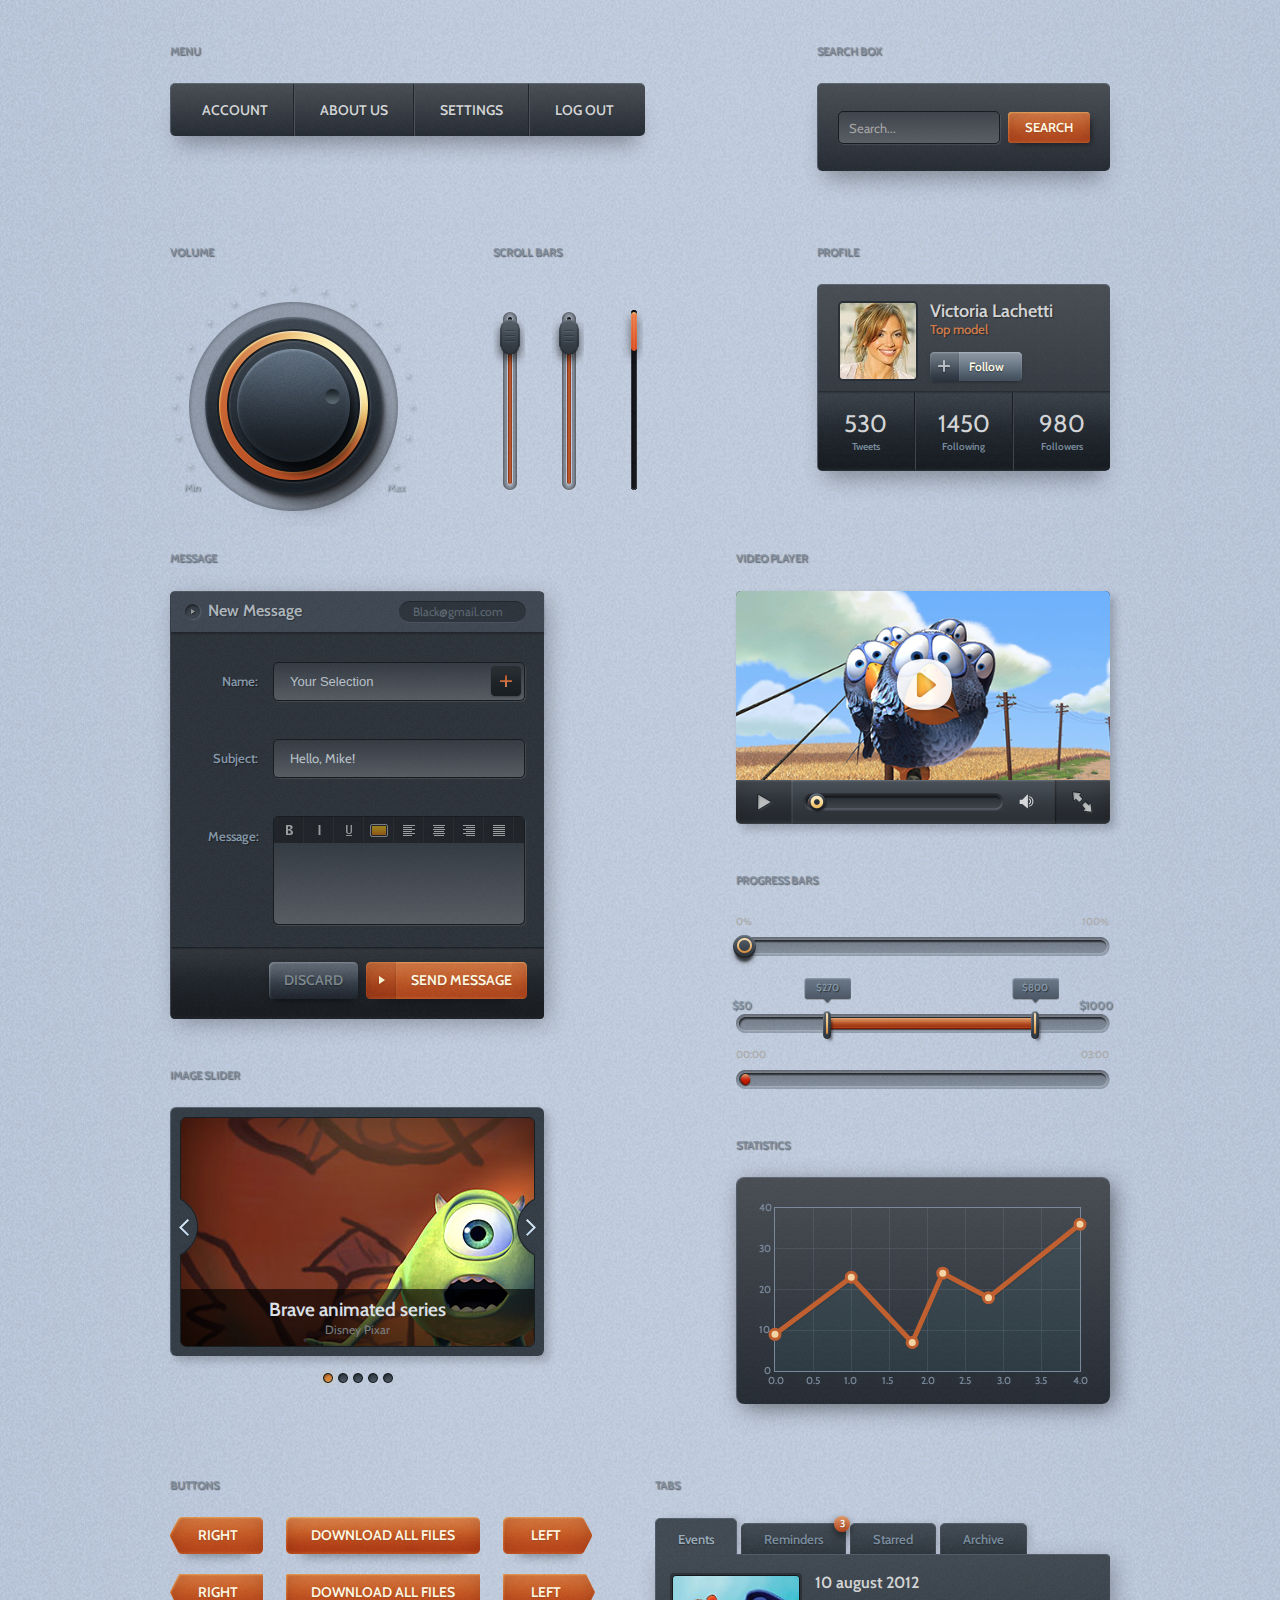
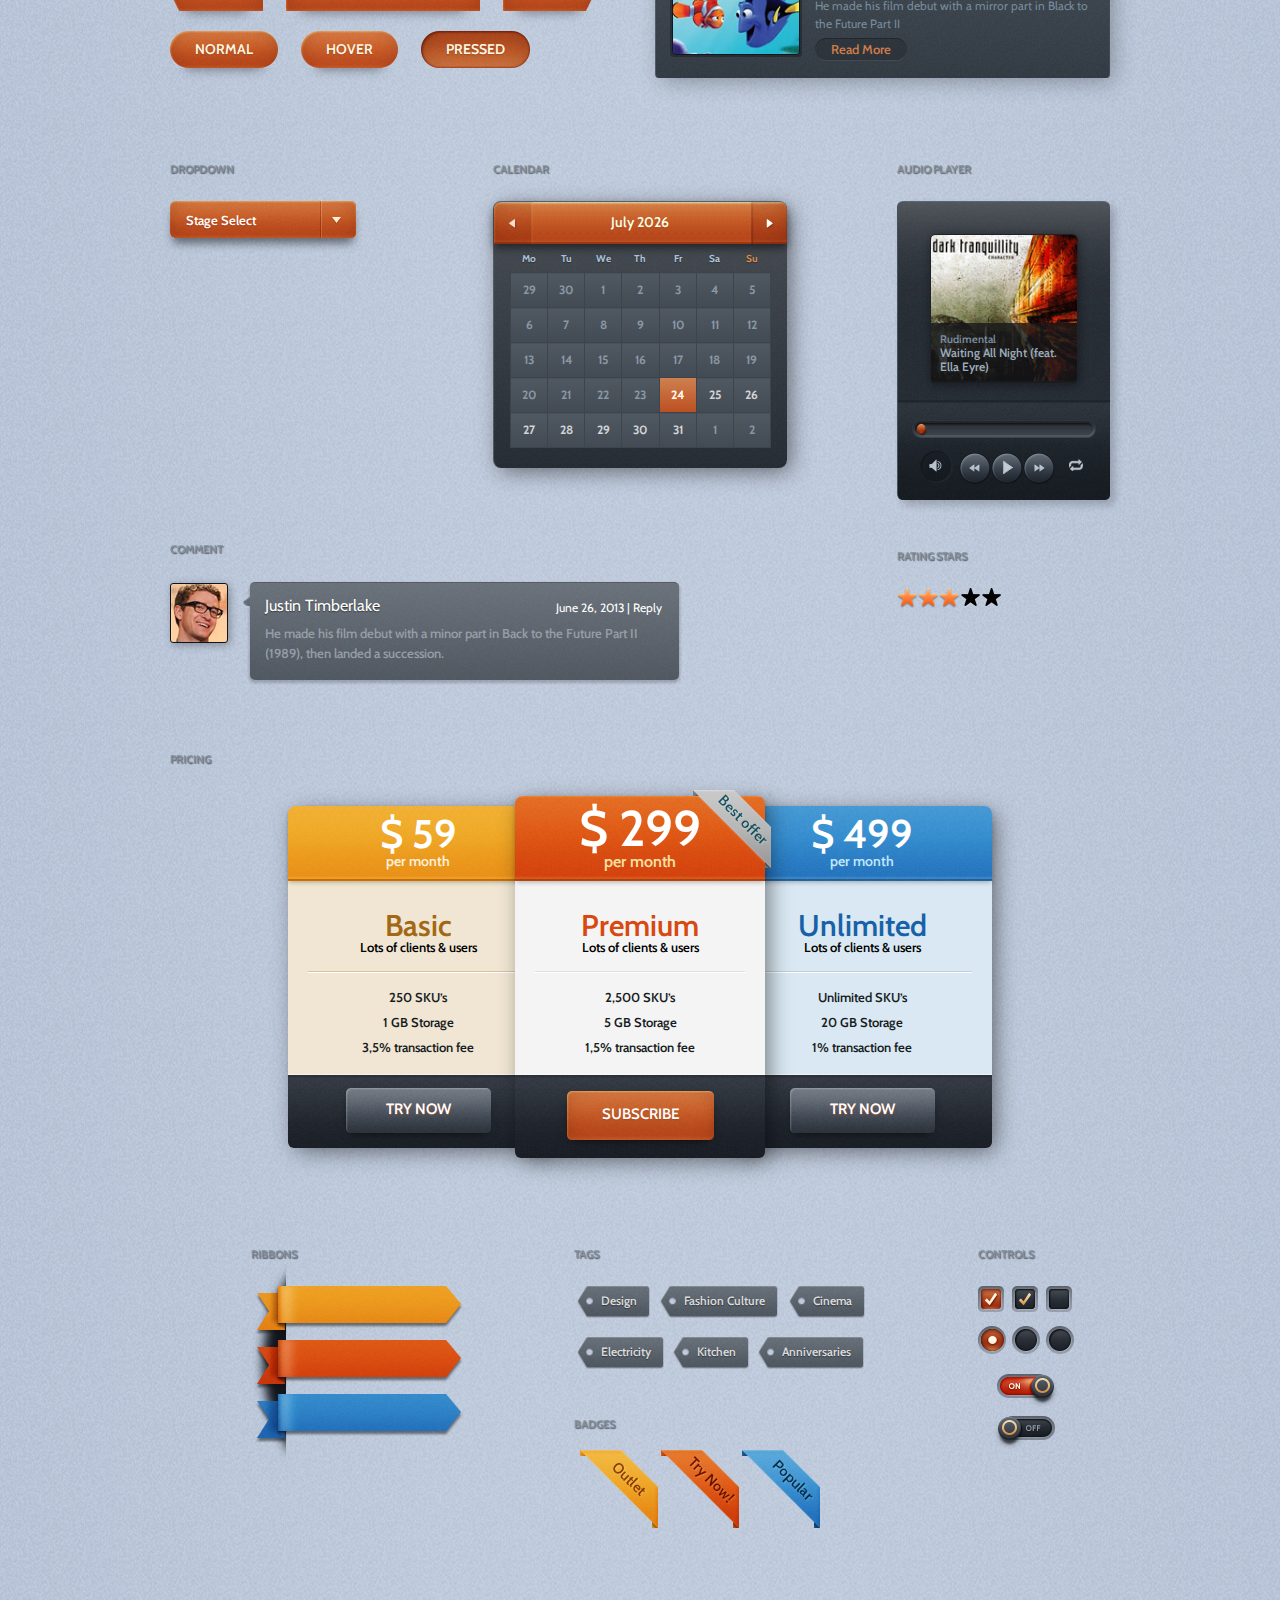
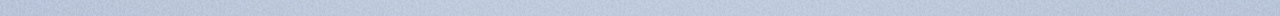
<file: Customer/resources/dark-velvet/index.html>
<!doctype html>
<!--[if lt IE 7 ]><html lang="en" class="no-js ie6"> <![endif]-->
<!--[if IE 7 ]><html lang="en" class="no-js ie7"> <![endif]-->
<!--[if IE 8 ]><html lang="en" class="no-js ie8"> <![endif]-->
<!--[if IE 9 ]><html lang="en" class="no-js ie9"> <![endif]-->
<!--[if (gt IE 9)|!(IE)]><!--><html lang="en" class="no-js"> <!--<![endif]-->
<head>
<meta charset="utf-8">
<meta name="author" content="ThemeFuse">
<meta name="keywords" content="">
<meta name="viewport" content="width=device-width,initial-scale=1">
<title>Dark Velvet | Index</title>

<!-- main JS libs -->
<script src="js/libs/modernizr.min.js"></script>
<script src="js/libs/jquery-1.10.0.js"></script>
<script src="js/libs/jquery-ui.min.js"></script>
<script src="js/libs/bootstrap.min.js"></script>

<!-- Style CSS -->
<link href="css/bootstrap.css" media="screen" rel="stylesheet">
<link href="style.css" media="screen" rel="stylesheet">
<link rel='stylesheet' id='custom-css'  href='http://pixelkit.com/wp-content/themes/pixelkit-parent/custom.css' type='text/css' media='all' />


<!-- scripts -->
<script src="js/general.js"></script>
<!-- styled select -->
<link rel="stylesheet" href="css/cusel.css">
<script src="js/cusel-min.js"></script>
<!-- custom input -->
<script src="js/jquery.customInput.js"></script>
<script type="text/javascript" src="js/custom.js"></script>
<!-- Placeholders -->
<script type="text/javascript" src="js/jquery.powerful-placeholder.min.js"></script>
<!-- Progress Bars -->
<script src="js/progressbar.js"></script>
<!-- Calendar -->
<link href="css/jquery-ui-1.8.20.custom.css" rel="stylesheet">
<script src="js/jquery-ui.multidatespicker.js"></script>
<!-- Graph Builder -->
<!--[if lte IE 8]><script language="javascript" type="text/javascript" src="js/excanvas.min.js"></script><![endif]-->
<script type="text/javascript" src="js/jquery.flot.js"></script>
<script type="text/javascript" src="js/jquery.flot.resize.js"></script>
<script type="text/javascript">
    $(function() {
        var graphwidth = $('.widget_graph .inner').width();
        $('.widget_graph .graph').css('height', parseInt(graphwidth/1.7));
        $(window).resize(function() {
            graphwidth = $('.widget_graph .inner').width();
            $('.widget_graph .graph').css('height', parseInt(graphwidth/1.7));
        });

        var d1 = [[0, 9], [1, 23], [1.8, 7], [2.2, 24], [2.8, 18], [4, 36]];
        var graphholder = $("#graph");
        var plot = $.plot(graphholder, [d1], {
            colors: ["#c06030", "#afd8f8", "#cb4b4b", "#4da74d", "#9440ed"],
            xaxis: {
                min: null,
                max: null
            },
            yaxis: {
                autoscaleMargin: 0.02
            },
            series: {
                lines: {
                    show: true,
                    lineWidth: 5,
                    fill: true,
                    fillColor: "rgba(69,144,161,0.1)"
                },
                points: {
                    show: true,
                    radius: 5,
                    lineWidth: 3,
                    fillColor: "#f3d4a4"
                }
            },
            grid: {
                hoverable: true,
                clickable: true,
                margin: 12,
                color: "#79889a",
                borderColor: "#79889a"
            }
        });

        function showTooltip(x, y, contents) {
            $("<div id='graph-tooltip'>" + contents + "</div>").css({top: y - 40, left: x - 22}).appendTo("body").fadeIn(200);
        };

        var previousPoint = null;
        $("#graph").bind("plothover", function (event, pos, item) {

            if (item) {
                if (previousPoint != item.dataIndex) {

                    previousPoint = item.dataIndex;

                    $("#graph-tooltip").remove();
                    var x = item.datapoint[0].toFixed(2),
                        y = item.datapoint[1].toFixed(2);

                    showTooltip(item.pageX, item.pageY, '$' + y*100);
                }
            } else {
                $("#graph-tooltip").remove();
                previousPoint = null;
            }
        });
    });
</script>

<!-- range sliders -->
<script src="js/jquery.slider.bundle.js"></script>
<script src="js/jquery.slider.js"></script>
<link rel="stylesheet" href="css/jslider.css">
<!-- Visual Text Editor -->
<script src="js/nicEdit.js"></script>
<!-- Volume, Balance -->
<script type="text/javascript" src="js/knobRot-0.2.2.js"></script>
<!-- Video Player -->
<link href="css/video-js.css" rel="stylesheet">
<script src="js/video.js"></script>
<!-- Audio Player  -->
<link href="css/jplayer.css" rel="stylesheet">
<script src="js/jquery.jplayer.min.js"></script>
<script src="js/jplayer.playlist.min.js"></script>
<script type="text/javascript">
    //<![CDATA[
    $(document).ready(function(){

        new jPlayerPlaylist({
            jPlayer: "#jquery_jplayer_1",
            cssSelectorAncestor: "#jp_container_1"
        }, [
            {
                title:"<img src='images/temp/music-player1.png' alt='' /><ul><li class='item-artist'><span>01.</span>Rudimental</li><li class='item-song'>Waiting All Night (feat. Ella Eyre)</li><li class='item-album'>Folllow Your Heart | 2013</li></ul>",
                mp3:"http://www.jplayer.org/audio/mp3/TSP-05-Your_face.mp3",
                oga:"http://www.jplayer.org/audio/ogg/TSP-05-Your_face.ogg"
            },
            {
                title:"<img src='images/temp/music-player2.png' alt='' /><ul><li class='item-artist'><span>02.</span>Daft Punk</li><li class='item-song'>Get Lucky (ft. Pharell Williams)</li><li class='item-album'>Tron Legacy | 2013</li></ul>",
                mp3:"http://www.jplayer.org/audio/mp3/TSP-07-Cybersonnet.mp3",
                oga:"http://www.jplayer.org/audio/ogg/TSP-07-Cybersonnet.ogg"
            },
            {
                title:"<img src='images/temp/music-player3.png' alt='' /><ul><li class='item-artist'><span>03.</span>Justin Timberlake</li><li class='item-song'>Mirrors</li><li class='item-album'>20/20 Experience | 2013</li></ul>",
                mp3:"http://www.jplayer.org/audio/mp3/Miaow-07-Bubble.mp3",
                oga:"http://www.jplayer.org/audio/ogg/Miaow-07-Bubble.ogg"
            }
        ], {
            swfPath: "js",
            supplied: "oga, mp3",
            wmode: "window",
            smoothPlayBar: false,
            keyEnabled: false
        });
    });
    //]]>
</script>

<!-- Scroll Bars -->
<script src="js/jquery.mousewheel.js"></script>
<script src="js/jquery.jscrollpane.min.js"></script>
<script type="text/javascript">
	jQuery(function()
	{
		jQuery('.scrollbar').jScrollPane({
			verticalDragMaxHeight: 39,
			verticalDragMinHeight: 39
		});

		jQuery('.scrollbar.style2').jScrollPane({
			verticalDragMaxHeight: 36,
			verticalDragMinHeight: 36
		});
	});
</script>

<!-- Multiselect -->
<link rel="stylesheet" href="css/chosen.css">
<script src="js/jquery.chosen.min.js" type="text/javascript"></script>
<script type="text/javascript">
    jQuery(document).ready(function() {
        jQuery('#contact_name').chosen({ width: "100%" });
    });
</script>

<!--[if lt IE 9]><script src="js/respond.min.js"></script><![endif]-->
<!--[if gte IE 9]>
<style type="text/css">
    .gradient, .nicEdit-container {filter: none !important;}
</style>
<![endif]-->
</head>

<body>
<div class="body_wrap">
    <div class="container">

        <!-- content -->
        <div class="content " role="main">

            <!-- row -->
            <div class="row">
                <div class="col-sm-8">
                    <h6 class="foo">Menu</h6>

                    <!-- Website Menu -->
                    <div class="dropdown-wrap boxed-velvet">
                        <ul class="dropdown inner clearfix">
                            <li class="menu-level-0"><a href="#"><span>Account</span></a></li>
                            <li class="menu-level-0"><a href="#"><span>About Us</span></a>
                                <ul class="submenu-1">
                                    <li class="menu-level-1"><a href="#">Portfolio</a></li>
                                    <li class="menu-level-1"><a href="#">Testimonials</a></li>
                                    <li class="menu-level-1"><a href="#">Contacts</a>
                                        <ul class="submenu-2">
                                            <li class="menu-level-2"><a href="#">Gallery images</a></li>
                                            <li class="menu-level-2"><a href="#">OneByOne Slider</a></li>
                                            <li class="menu-level-2"><a href="#">Video in header</a></li>
                                            <li class="menu-level-2"><a href="#">Image &amp; Video Slider</a></li>
                                        </ul>
                                    </li>
                                </ul>
                            </li>
                            <li class="menu-level-0"><a href="#"><span>Settings</span></a>
                                <ul class="submenu-1">
                                    <li class="menu-level-1"><a href="#">Privacy Policy</a></li>
                                    <li class="menu-level-1"><a href="#">Copyright</a></li>
                                    <li class="menu-level-1"><a href="#">Terms of Service</a>
                                        <ul class="submenu-2">
                                            <li class="menu-level-2"><a href="#">Gallery images</a></li>
                                            <li class="menu-level-2"><a href="#">OneByOne Slider</a></li>
                                            <li class="menu-level-2"><a href="#">Video in header</a></li>
                                            <li class="menu-level-2"><a href="#">Image &amp; Video Slider</a></li>
                                        </ul>
                                    </li>
                                </ul>
                            </li>
                            <li class="menu-level-0"><a href="#"><span>Log Out</span></a></li>
                        </ul>
                    </div>
                    <!--/ Website Menu -->
                </div>

                <div class="col-sm-4">
                    <h6 class="foo">Search Box</h6>

                    <!-- search widget -->
                    <div class="widget-container widget_search styled boxed-velvet">
                        <div class="inner">
                            <form method="get" id="searchform2" action="#">
                                <div class="clearfix">
                                    <span class="btn btn-small"><input type="submit" id="searchsubmit2" value="Search" /></span>
                                    <div class="input_wrap"><input class="inputField" name="s" id="s2" placeholder="Search..."  value="" type="text" /></div>
                                </div>
                            </form>
                        </div>
                    </div>
                    <!--/ search widget -->
                </div>
            </div>
            <!--/ row -->

            <!-- row -->
            <div class="row">
                <div class="col-sm-4">
                    <h6 class="foo">Volume</h6>

                    <!-- Volume control -->
                    <div class="widget-knob widget-volume">
                        <input type="text" value="77"  autocomplete="off" id="volume" />
                        <script type="text/javascript">
                            $(document).ready(function() {
                                $('#volume').knobRot({
                                    'classes': ['volume'],
                                    'dragVertical': false,
                                    'frameCount': 49,
                                    'frameWidth': 149,
                                    'frameHeight': 149,
                                    'detent': true,
                                    'detentThreshold': 5,
                                    'minimumValue': 0,
                                    'maximumValue': 100,
                                    'hideInput': true
                                });
                            });
                        </script>
                    </div>
                    <!--/ Volume control -->
                </div>

                <div class="col-sm-4">
                    <h6 class="foo">Scroll Bars</h6>

                    <div class="scrollbars clearfix">
                        <!-- ScrollBars -->
                        <div class="scrollbar style2">
                            <p>These examples show very basic functionality and exist so that I can test that any changes to jScrollPane work cross browser and don't cause any new problems. Note that these examples aren't meant to look pretty, they merely highlight different bits of functionaity which are available. If you want examples of jScrollPane looking good then check out the themes.</p>
                        </div>
                        <div class="scrollbar style2">
                            <p>These examples show very basic functionality and exist so that I can test that any changes to jScrollPane work cross browser and don't cause any new problems. Note that these examples aren't meant to look pretty, they merely highlight different bits of functionaity which are available. If you want examples of jScrollPane looking good then check out the themes.</p>
                        </div>
                        <div class="scrollbar">
                            <p>These examples show very basic functionality and exist so that I can test that any changes to jScrollPane work cross browser and don't cause any new problems. Note that these examples aren't meant to look pretty, they merely highlight different bits of functionaity which are available. If you want examples of jScrollPane looking good then check out the themes.</p>
                        </div>
                        <!--/ ScrollBars -->
                    </div>
                </div>

                <div class="col-sm-4">
                    <h6 class="foo">Profile</h6>

                    <!-- Profile -->
                    <div class="widget-container widget_profile boxed-velvet">
                        <div class="inner">
                            <div class="widget_profile_top clearfix">
                                <div class="avatar"><img src="images/temp/avatar.png" alt="" /></div>
                                <h5>Victoria Lachetti</h5>
                                <span class="subtitle">Top model</span>
                                <div class="follow"><a href="#" class="btn btn-follow"><span>Follow</span></a></div>
                            </div>
                            <ul class="counters clearfix">
                                <li class="first"><a href="#"><p>530</p><span>Tweets</span></a></li>
                                <li><a href="#"><p>1450</p><span>Following</span></a></li>
                                <li class="last"><a href="#"><p>980</p><span>Followers</span></a></li>
                            </ul>
                        </div>
                    </div>
                    <!--/ Profile -->
                </div>
            </div>
            <!--/ row -->

            <!-- row -->
            <div class="row">

                <div class="col-sm-5">
                    <h6 class="foo">Message</h6>

                    <!-- comment form -->
                    <div class="add-comment add-comment-velvet styled" id="addcomments">
                        <div class="add-comment-title"><h3>New Message</h3></div>
                        <div class="comment-form">
                            <script type="text/javascript">
                                bkLib.onDomLoaded(function() {
                                    var myNicEditor = new nicEditor({
                                        buttonList : [
                                            'bold',
                                            'italic',
                                            'underline',
                                            'forecolor',
                                            'left',
                                            'center',
                                            'right',
                                            'justify'
                                        ]
                                    });
                                    myNicEditor.setPanel('edit_buttons');
                                    myNicEditor.addInstance('styled_message');
                                });
                                setTimeout(function () {
                                    var nic_width = $('.nicEdit-panel').width();
                                    $('.nicEdit-container').css('width', nic_width);
                                    $('.nicEdit-main').css('width', nic_width-24);
                                }, 2000);
                                $(window).resize(function() {
                                    var nic_width = $('.nicEdit-panel').width();
                                    $('.nicEdit-container').css('width', nic_width);
                                    $('.nicEdit-main').css('width', nic_width-24);
                                });
                            </script>
                            <form action="#" method="post" id="commentForm" class="ajax_form">

                                <div class="email-styled"><input type="text" name="email" id="email" value="" placeholder="Black@gmail.com" class="inputtext input_middle required" /></div>

                                <div class="form-inner">
                                    <div class="field_select">
                                        <label for="contact_name" class="label_title">Name:</label>
                                        <select name="contact_name" id="contact_name" multiple data-placeholder="Your Selection">
                                            <option value='example1@gmail.com'>Black Sabbath</option>
                                            <option value='example2@gmail.com'>Lana Ray</option>
                                            <option value='example3@gmail.com'>Toby Lightman</option>
                                            <option value='example4@gmail.com'>Lene Marlin</option>
                                            <option value='example5@gmail.com'>Deep Purple</option>
                                        </select>
                                    </div>
                                    <div class="field_text">
                                        <label for="subject" class="label_title">Subject:</label>
                                        <input type="text" name="subject" id="subject" value="" placeholder="Hello, Mike!" class="inputtext input_middle required" />
                                    </div>
                                    <div class="clear"></div>
                                    <div class="field_text field_textarea">
                                        <div id="edit_buttons" class="edit_buttons"></div>
                                        <label for="styled_message" class="label_title">Message:</label>
                                        <textarea cols="30" rows="10" name="styled_message" id="styled_message" class="textarea textarea_middle"></textarea>
                                    </div>
                                    <div class="clear"></div>
                                </div>

                                <div class="rowSubmit">
                                    <a onclick="document.getElementById('commentForm').reset();return false" href="#" class="link-reset btn btn-black"><span>Discard</span></a>
                                    <span class="btn btn-send"><input type="submit" id="send" value="Send Message" /></span>
                                </div>
                            </form>
                        </div>
                    </div>
                    <!--/ comment form -->

                    <h6 class="foo">Image Slider</h6>

                    <!-- Image Slider -->
                    <div class="widget-container widget_gallery">
                        <div class="inner">
                            <div id="myCarousel" class="carousel slide" data-interval="20000">
                                <!-- Carousel items -->
                                <div class="carousel-inner">
                                    <div class="active item">
                                        <img src="images/temp/main-slider-2.jpg" alt="" />
                                        <div class="carousel-title"><h6>Brave animated series</h6><p>Disney Pixar</p></div>
                                    </div>
                                    <div class="item">
                                        <img src="images/temp/top-slider-2.jpg" alt="" />
                                        <div class="carousel-title"><h6>Horton</h6><p>Change your fate</p></div>
                                    </div>
                                    <div class="item">
                                        <img src="images/temp/top-slider-3.jpg" alt="" />
                                        <div class="carousel-title"><h6>Surf up</h6><p>Change your fate</p></div>
                                    </div>
                                    <div class="item">
                                        <img src="images/temp/top-slider-4.jpg" alt="" />
                                        <div class="carousel-title"><h6>Wall-e</h6><p>Disney Pixar</p></div>
                                    </div>
                                    <div class="item">
                                        <img src="images/temp/top-slider-1.jpg" alt="" />
                                        <div class="carousel-title"><h6>Ice Age</h6><p>Change your fate</p></div>
                                    </div>
                                </div>
                                <!-- Carousel indicators -->
                                <ol class="carousel-indicators">
                                    <li data-target="#myCarousel" data-slide-to="0" class="active"></li>
                                    <li data-target="#myCarousel" data-slide-to="1"></li>
                                    <li data-target="#myCarousel" data-slide-to="2"></li>
                                    <li data-target="#myCarousel" data-slide-to="3"></li>
                                    <li data-target="#myCarousel" data-slide-to="4"></li>
                                </ol>
                                <!-- Carousel nav -->
                                <a class="carousel-control left" href="#myCarousel" data-slide="prev"></a>
                                <a class="carousel-control right" href="#myCarousel" data-slide="next"></a>
                            </div>
                        </div>
                    </div>
                    <!--/ Image Slider -->
                </div>

                <div class="col-sm-5 col-sm-offset-2">
                    <h6 class="foo">Video Player</h6>

                    <!-- Video Player -->
                    <div class="video_player">
                        <div class="inner">
                            <video id="my_video_1" class="video-js vjs-default-skin" controls loop
                                   preload="auto" poster="images/temp/vjs_poster2.png"
                                   data-setup="{}">
                                <source src="http://test.themefuse.com/artiom/galapagos.mp4" type='video/mp4'>
                            </video>
                            <script>
                                _V_("my_video_1").ready(function(){
                                    var myPlayer = this;
                                    var aspectRatio = 192/380;
                                    var width = document.getElementById(myPlayer.id).parentElement.offsetWidth;
                                    myPlayer.width(width).height( width * aspectRatio );

                                    function resizeVideoJS(){
                                        var width = document.getElementById(myPlayer.id).parentElement.offsetWidth;
                                        myPlayer.width(width).height( width * aspectRatio );
                                    }
                                    resizeVideoJS();
                                    window.onresize = resizeVideoJS;
                                });
                            </script>
                        </div>
                    </div>
                    <!--/ Video Player -->

                    <div class="progressbars">
                        <h6 class="foo">Progress Bars</h6>

                        <!-- Progress Bar -->
                        <div id="progressBar1" class="progressbar">
                            <span class="mark-left">0%</span>
                            <span class="mark-right">100%</span>
                            <div class="percent"></div>
                            <div class="pbar"></div>
                            <div class="elapsed"></div>
                            <div class="remained"></div>
                        </div>
                        <script type="text/javascript">
                            $(document).ready(function() {
                                $('#progressBar1').anim_progressbar({
                                    totaltime: 90
                                });
                            });
                        </script>
                        <!--/ Progress Bar -->

                        <!-- Range slider -->
                        <div class="range-slider">
                            <input id="price_range" type="text" name="price_range" value="270;800">
                        </div>
                        <script type="text/javascript" >
                            jQuery(document).ready(function($) {
                                // Price Range Input
                                $("#price_range").rangeslider({
                                    from: 50,
                                    to: 1000,
                                    limits: false,
                                    scale: ['$50', '$1000'],
                                    heterogeneity: ['50/500'],
                                    step: 10,
                                    smooth: true,
                                    dimension: '$'
                                });
                            });
                        </script>
                        <!-- Range slider -->

                        <!-- Progress Bar with download Bar -->
                        <div id="progressBar2" class="progressbar style2">
                            <span class="mark-left">0%</span>
                            <span class="mark-right">100%</span>
                            <div class="percent"></div>
                            <div class="pbar">
                                <div id="downloadBar" class="downloadbar">
                                    <div class="pbar"></div>
                                </div>
                            </div>
                            <div class="elapsed"></div>
                            <div class="remained"></div>

                        </div>
                        <script type="text/javascript">
                            $(document).ready(function() {
                                $('#progressBar2').anim_progressbar({
                                    totaltime: 180
                                });
                                $('#downloadBar').anim_progressbar({
                                    totaltime: 120
                                });
                            });
                        </script>
                        <!--/ Progress Bar with download Bar -->
                    </div>

                    <h6 class="foo">Statistics</h6>

                    <!-- Simple Graph -->
                    <div class="widget-container widget_graph boxed-velvet">
                        <div class="inner">
                            <div id="graph" class="graph"></div>
                        </div>
                    </div>
                    <!--/ Simple Graph -->
                </div>
            </div>
            <!--/ row -->

            <!-- row -->
            <div class="row">
                <div class="col-sm-6">
                    <h6 class="foo">Buttons</h6>

                    <!-- Buttons -->
                    <div class="buttons-wrap">
                        <div class="buttons">
                            <a href="#" class="btn btn-left"><span>Right</span></a>
                            <a href="#" class="btn btn-pagination"><span>Download all files</span></a>
                            <a href="#" class="btn btn-right"><span>&nbsp;Left&nbsp;</span></a>
                        </div>

                        <div class="buttons">
                            <a href="#" class="btn btn-left btn-acute"><span>Right</span></a>
                            <a href="#" class="btn btn-acute"><span>Download all files</span></a>
                            <a href="#" class="btn btn-right btn-acute"><span>&nbsp;Left&nbsp;&nbsp;</span></a>
                        </div>

                        <div class="buttons">
                            <a href="#" class="btn btn-round"><span>Normal</span></a>
                            <a href="#" class="btn btn-round hover"><span>Hover</span></a>
                            <a href="#" class="btn btn-round active"><span>Pressed</span></a>
                        </div>
                    </div>
                    <!--/ Buttons -->
                </div>

                <div class="col-sm-6">
                    <h6 class="foo">Tabs</h6>

                    <!-- tabs -->
                    <div class="tabs_framed styled">
                        <div class="inner">
                            <ul class="tabs clearfix active_bookmark1">
                                <li class="active"><a href="#events" data-toggle="tab">Events</a></li>
                                <li><a href="#reminders" data-toggle="tab"><sup class="note">3</sup>Reminders</a></li>
                                <li><a href="#starred" data-toggle="tab">Starred</a></li>
                                <li><a href="#archive" data-toggle="tab">Archive</a></li>
                            </ul>

                            <div class="tab-content clearfix">
                                <div class="tab-pane clearfix fade in active" id="events">
                                    <div class="tab_image"><img src="images/temp/tabimage5.png" alt="" /></div>
                                    <h4>10 august 2012</h4>
                                    <p>He made his film debut with a mirror part in Black to the Future Part II</p>
                                    <a href="#" class="see-more"><span>Read More</span></a>
                                </div>
                                <div class="tab-pane clearfix fade" id="reminders">
                                    <div class="tab_image"><img src="images/temp/tabimage6.png" alt="" /></div>
                                    <h4>5 November 2012</h4>
                                    <p>He made his film debut with a mirror part in Black to the Future Part II</p>
                                    <a href="#" class="see-more"><span>Read More</span></a>
                                </div>
                                <div class="tab-pane clearfix fade" id="starred">
                                    <div class="tab_image"><img src="images/temp/tabimage7.png" alt="" /></div>
                                    <h4>11 October 2012</h4>
                                    <p>He made his film debut with a mirror part in Black to the Future Part II</p>
                                    <a href="#" class="see-more"><span>Read More</span></a>
                                </div>
                                <div class="tab-pane clearfix fade" id="archive">
                                    <div class="tab_image"><img src="images/temp/tabimage8.png" alt="" /></div>
                                    <h4>14 September 2012</h4>
                                    <p>He made his film debut with a mirror part in Black to the Future Part II</p>
                                    <a href="#" class="see-more"><span>Read More</span></a>
                                </div>
                            </div>
                        </div>
                    </div>
                    <!--/ tabs -->
                </div>
            </div>
            <!--/ row -->

            <!-- row -->
            <div class="row">
                <div class="col-sm-8">
                    <!-- row level 2 -->
                    <div class="row">
                        <div class="col-sm-4">
                            <h6 class="foo">Dropdown</h6>

                            <!-- Dropdown Menu -->
                            <select class="select_styled select_styled_orange" name="contact_subject" id="contact_subject">
                                <option value="">Stage Select</option>
                                <option value="">Parking</option>
                                <option value="">Bar &amp; Restaurant</option>
                                <option value="">Residence</option>
                                <option value="">Parking</option>
                                <option value="">Bar &amp; Restaurant</option>
                                <option value="">Residence</option>
                                <option value="">House</option>
                            </select>
                            <!--/ Dropdown Menu -->
                        </div>

                        <div class="col-sm-6 col-sm-offset-2">
                            <h6 class="foo">Calendar</h6>

                            <!-- widget calendar-->
                            <div class="widget-container widget_calendar boxed-velvet">
                                <div class="inner">
                                    <input type="text" name="date_departure" class="inputField" value="" id="date_departure">
                                    <script>
                                        // <![CDATA[
                                        jQuery(document).ready(function($) {
                                            var daysRange = 5;

                                            function assignCalendar(id){
                                                $('<div class="calendar" />')
                                                        .insertAfter( $(id) )
                                                        .multiDatesPicker({
                                                            dateFormat: 'yy-mm-dd',
                                                            minDate: new Date(),
                                                            maxDate: '+1y',
                                                            altField: id,
                                                            firstDay: 1,
                                                            showOtherMonths: true
                                                        }).prev().hide();
                                            }

                                            assignCalendar('#date_departure');
                                        });
                                        // ]]>
                                    </script>
                                </div>
                            </div>
                            <!--/ widget calendar-->
                        </div>

                        <div class="col-sm-10">
                            <h6 class="foo">Comment</h6>

                            <!-- post comments -->
                            <div class="comment-list clearfix" id="comments">
                                <ol>
                                    <li class="comment">
                                        <div class="comment-body">
                                            <div class="inner">
                                                <div class="comment-arrow"></div>
                                                <div class="comment-avatar">
                                                    <div class="avatar"><img src="images/temp/avatar1.png" alt="" /></div>
                                                </div>
                                                <div class="comment-text">
                                                    <div class="comment-author clearfix">
                                                        <a href="#" class="link-author">Justin Timberlake</a> <span class="comment-date">June 26, 2013</span> | <a href="#addcomments" class="link-reply anchor">Reply</a>
                                                    </div>
                                                    <div class="comment-entry">
                                                        He made his film debut with a minor part in Back to the Future Part II (1989), then landed a succession.
                                                    </div>
                                                </div>
                                                <div class="clear"></div>
                                            </div>
                                        </div>
                                    </li>
                                </ol>
                            </div>
                            <!--/ post comments -->
                        </div>
                    </div>
                    <!--/ row level 2 -->
                </div>

                <div class="col-sm-4 col-md-3 col-md-offset-1">
                    <h6 class="foo">Audio Player</h6>

                    <!-- Widget Audio Player -->
                    <div class="widget-container widget-audio">
                        <div class="inner">
                            <!-- jplayer-->
                            <div id="jquery_jplayer_1" class="jp-jplayer"></div>
                            <div id="jp_container_1" class="jp-audio">
                                <div class="jp-type-playlist">
                                    <div class="jp-playlist">
                                        <ul class="jp-playlist-inner">
                                            <li></li>
                                        </ul>
                                    </div>
                                    <div class="jp-gui jp-interface">
                                        <div class="song_title_wrap">
                                            <div class="song_title"></div>
                                        </div>
                                        <div class="jp-controls-wrap">
                                            <div class="jp-progress">
                                                <div class="jp-seek-bar">
                                                    <div class="jp-play-bar"></div>
                                                </div>
                                            </div>
                                            <ul class="jp-controls">
                                                <li><a href="javascript:;" class="jp-mute" tabindex="1" title="mute">mute</a></li><!--
                                                        --><li><a href="javascript:;" class="jp-unmute" tabindex="1" title="unmute">unmute</a></li><!--
                                                        --><li><a href="javascript:;" class="jp-previous disabled" tabindex="1">previous</a></li><!--
                                                        --><li><a href="javascript:;" class="jp-play" tabindex="1">play</a></li><!--
                                                        --><li><a href="javascript:;" class="jp-pause" tabindex="1">pause</a></li><!--
                                                        --><li><a href="javascript:;" class="jp-next" tabindex="1">next</a></li><!--
                                                        --><li><a href="javascript:;" class="jp-stop" tabindex="1">stop</a></li><!--
                                                        --><li><a href="javascript:;" class="jp-repeat" tabindex="1" title="repeat">repeat</a></li><!--
                                                        --><li><a href="javascript:;" class="jp-repeat-off" tabindex="1" title="repeat off">repeat off</a></li><!--
                                                        --><li><a href="javascript:;" class="jp-volume-max" tabindex="1" title="max volume">max volume</a></li><!--
                                                        --><li><a href="javascript:;" class="jp-shuffle" tabindex="1" title="shuffle">shuffle</a></li><!--
                                                        --><li><a href="javascript:;" class="jp-shuffle-off" tabindex="1" title="shuffle off">shuffle off</a></li>
                                            </ul>
                                            <div class="jp-volume-bar">
                                                <div class="jp-volume-bar-value"></div>
                                            </div>
                                            <div class="jp-current-time"></div>
                                            <div class="jp-duration"></div>
                                        </div>
                                    </div>
                                    <div class="jp-no-solution">
                                        <span>Update Required</span>
                                        To play the media you will need to either update your browser to a recent version or update your <a href="http://get.adobe.com/flashplayer/" target="_blank">Flash plugin</a>.
                                    </div>
                                </div>
                            </div>
                            <!--/ jplayer-->
                        </div>
                    </div>
                    <!-- Widget Audio Player -->

                    <h6 class="foo">Rating Stars</h6>

                    <!-- Rating Stars -->
                    <div class="rating clearfix">
                        <span class="star on"><input type="hidden" value="1"></span>
                        <span class="star on"><input type="hidden" value="2"></span>
                        <span class="star on"><input type="hidden" value="3"></span>
                        <span class="star off"><input type="hidden" value="4"></span>
                        <span class="star off"><input type="hidden" value="5"></span>
                    </div>
                    <!--/ Rating Stars -->
                </div>
            </div>
            <!--/ row -->

            <!-- row -->
            <div class="row">
                <div class="col-sm-12">
                    <h6 class="foo">Pricing</h6>

                    <!-- pricing1-->
                    <div class="pricing_box price_style1 clearfix">
                        <ul>

                            <li class="price_col">
                                <!--pricing item-->
                                <div class="price_item">
                                    <div class="inner">
                                        <div class="badge"></div>
                                        <div class="price_col_head">
                                            <span class="price"><em>$ 59</em><span>per month</span></span>
                                        </div>
                                        <div class="price_col_body clearfix">
                                            <div class="price_body_inner">
                                                <div class="price_body_top">
                                                    <strong>Basic</strong>
                                                    <span>Lots of clients &amp; users</span>
                                                </div>
                                                <ul>
                                                    <li>250 SKU’s</li>
                                                    <li>1 GB Storage</li>
                                                    <li>3,5% transaction fee</li>
                                                </ul>
                                            </div>
                                        </div>
                                        <div class="price_col_foot">
                                            <div class="sign_up"><a href="#" class="btn btn-large btn-black"><span>Try Now</span></a></div>
                                        </div>
                                    </div>
                                </div>
                                <!--/ pricing-item -->
                            </li>

                            <li class="price_col price_col_red col_active">
                                <!--pricing item-->
                                <div class="price_item">
                                    <div class="inner">
                                        <div class="badge"></div>
                                        <div class="price_col_head">
                                            <span class="price"><em>$ 299</em><span>per month</span></span>
                                        </div>
                                        <div class="price_col_body clearfix">
                                            <div class="price_body_inner">
                                                <div class="price_body_top">
                                                    <strong>Premium</strong>
                                                    <span>Lots of clients  & users</span>
                                                </div>
                                                <ul>
                                                    <li>2,500 SKU’s</li>
                                                    <li>5 GB Storage</li>
                                                    <li>1,5% transaction fee</li>
                                                </ul>
                                            </div>
                                        </div>
                                        <div class="price_col_foot">
                                            <div class="sign_up"><a href="#" class="btn btn-red btn-large"><span>Subscribe</span></a></div>
                                        </div>
                                    </div>
                                </div>
                                <!--/ pricing-item -->
                            </li>

                            <li class="price_col price_col_blue">
                                <!--pricing item-->
                                <div class="price_item">
                                    <div class="badge"></div>
                                    <div class="inner">
                                        <div class="price_col_head">
                                            <span class="price"><em>$ 499</em><span>per month</span></span>
                                        </div>
                                        <div class="price_col_body clearfix">
                                            <div class="price_body_inner">
                                                <div class="price_body_top">
                                                    <strong>Unlimited</strong>
                                                    <span>Lots of clients &amp; users</span>
                                                </div>
                                                <ul>
                                                    <li>Unlimited SKU’s</li>
                                                    <li>20 GB Storage</li>
                                                    <li>1% transaction fee</li>
                                                </ul>
                                            </div>
                                        </div>
                                        <div class="price_col_foot">
                                            <div class="sign_up"><a href="#" class="btn btn-large btn-black"><span>Try Now</span></a></div>
                                        </div>
                                    </div>
                                </div>
                                <!--/ pricing-item -->
                            </li>

                        </ul>
                    </div>
                    <!--/ pricing1-->
                </div>
            </div>
            <!--/ row -->

            <!-- row -->
            <div class="row">
                <div class="col-sm-3 col-sm-offset-1">
                    <h6 class="foo">Ribbons</h6>

                    <div class="ribbons">
                        <!-- Ribbons -->
                        <div class="ribbon"><span></span></div>
                        <div class="ribbon ribbon-red"><span></span></div>
                        <div class="ribbon ribbon-blue"><span></span></div>
                        <!--/ Ribbons -->
                    </div>
                </div>

                <div class="col-sm-4 col-sm-offset-1">
                    <h6 class="foo">Tags</h6>

                    <!-- tags -->
                    <div class="tagcloud margin-30">
                        <a href="#" class="tag-link-1" title="2 topics"><span>Design</span></a>
                        <a href="#" class="tag-link-2" title="3 topics"><span>Fashion Culture</span></a>
                        <a href="#" class="tag-link-5" title="9 topics"><span>Cinema</span></a>
                        <a href="#" class="tag-link-3" title="5 topics"><span>Electricity</span></a>
                        <a href="#" class="tag-link-4" title="8 topics"><span>Kitchen</span></a>
                        <a href="#" class="tag-link-6" title="3 topics"><span>Anniversaries</span></a>
                    </div>
                    <!--/ tags -->

                    <h6 class="foo">Badges</h6>

                    <div class="badges">
                        <!-- Badges -->
                        <div class="badge badge-outlet"></div>
                        <div class="badge badge-try"></div>
                        <div class="badge badge-popular"></div>
                        <!--/ Badges -->
                    </div>
                </div>

                <div class="col-sm-2 col-sm-offset-1">
                    <h6 class="foo">Controls</h6>

                    <div class="controls">
                        <!-- Controls -->
                        <div class="input_styled checklist pull-left"><div class="rowCheckbox checkbox-red"><input name="signup" checked type="checkbox" id="signup" value="signup"><label for="signup"></label></div></div>
                        <div class="input_styled checklist pull-left"><div class="rowCheckbox"><input name="signup2" checked type="checkbox" id="signup2" value="signup2"><label for="signup2"></label></div></div>
                        <div class="input_styled checklist pull-left"><div class="rowCheckbox"><input name="signup3" type="checkbox" id="signup3" value="signup3"><label for="signup3"></label></div></div>
                        <div class="clear"></div>
                        <div class="input_styled inlinelist pull-left"><div class="rowRadio radio-red"><input type="radio" name="signup4" value="radio_v1" id="radio_v1" checked><label for="radio_v1"></label></div></div>
                        <div class="input_styled inlinelist pull-left"><div class="rowRadio"><input type="radio" name="signup4" value="radio_v2" id="radio_v2"><label for="radio_v2"></label></div></div>
                        <div class="input_styled inlinelist pull-left"><div class="rowRadio"><input type="radio" name="signup4" value="radio_v2" id="radio_v3"><label for="radio_v3"></label></div></div>
                        <div class="clear"></div>
                        <div class="input_styled checklist foo-1"><div class="rowCheckbox checkbox-large"><input name="invoice" type="checkbox" checked id="invoice" value="invoice"><label for="invoice"></label></div></div>
                        <div class="input_styled checklist foo-2"><div class="rowCheckbox checkbox-large"><input name="invoice2" type="checkbox" id="invoice2" value="invoice2"><label for="invoice2"></label></div></div>
                        <!--/ Controls -->
                    </div>
                </div>
            </div>
            <!--/ row -->

        </div>
        <!--/ content -->
    </div>
    <!--/ container -->
</div>
</body>
</html>
</file>
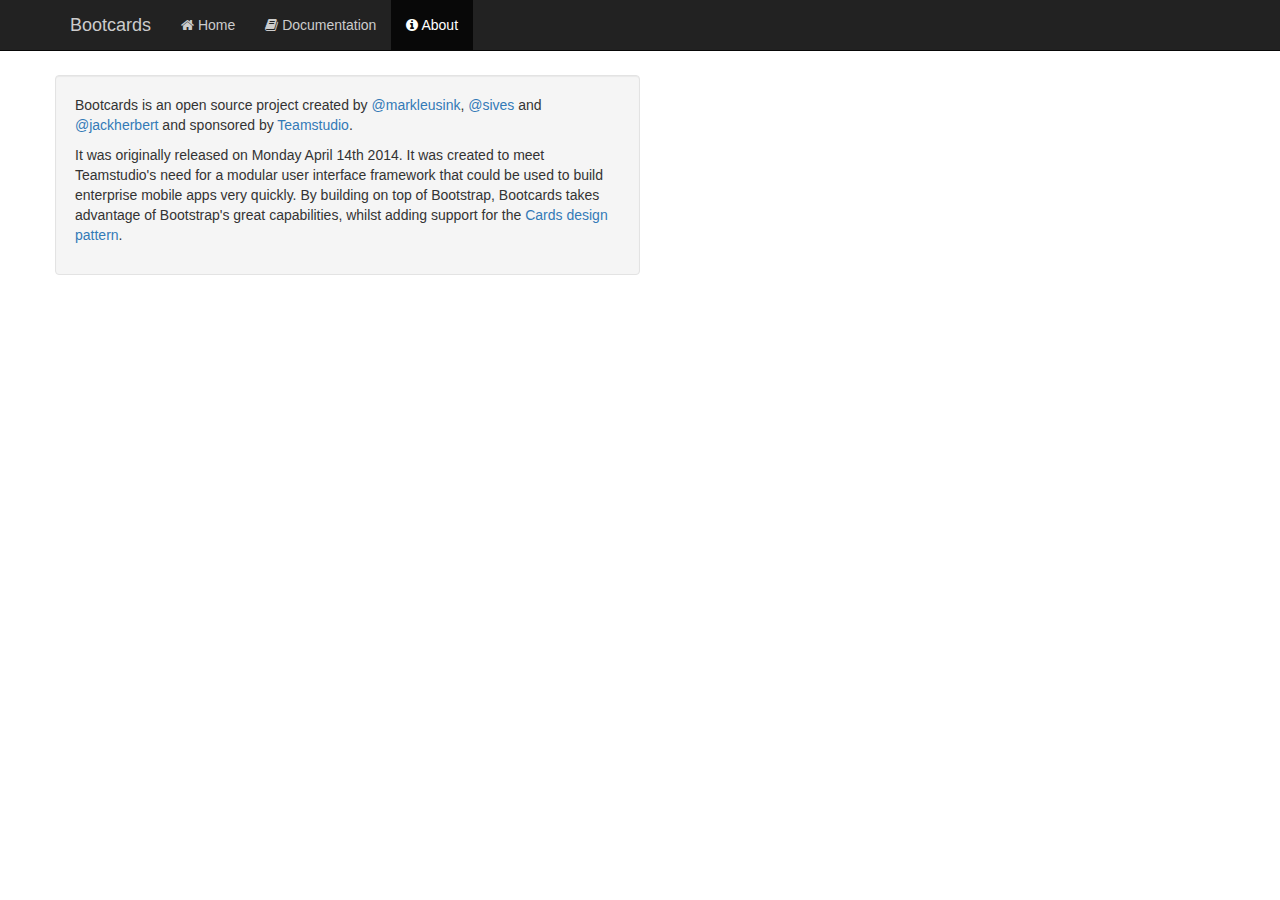
<file: Customer/resources/bootcards/site/about.html>
<!DOCTYPE html>
<html lang="en">
<head>
  <meta charset="utf-8">
  <meta http-equiv="X-UA-Compatible" content="IE=edge">
  <meta name="viewport" content="width=device-width, initial-scale=1.0">
  <meta name="description" content="Bootcards - A cards-based UI for mobile and desktop apps, built on top of Bootstrap">
  <meta name="author" content="Bootcards">
  
    <link rel="apple-touch-icon" sizes="57x57" href="site/images/apple-icon-57x57.png">
<link rel="apple-touch-icon" sizes="60x60" href="site/images/apple-icon-60x60.png">
<link rel="apple-touch-icon" sizes="72x72" href="site/images/apple-icon-72x72.png">
<link rel="apple-touch-icon" sizes="76x76" href="site/images/apple-icon-76x76.png">
<link rel="apple-touch-icon" sizes="114x114" href="site/images/apple-icon-114x114.png">
<link rel="apple-touch-icon" sizes="120x120" href="site/images/apple-icon-120x120.png">
<link rel="apple-touch-icon" sizes="144x144" href="site/images/apple-icon-144x144.png">
<link rel="apple-touch-icon" sizes="152x152" href="site/images/apple-icon-152x152.png">
<link rel="apple-touch-icon" sizes="180x180" href="site/images/apple-icon-180x180.png">
<link rel="icon" type="image/png" sizes="192x192"  href="site/images/android-icon-192x192.png">
<link rel="icon" type="image/png" sizes="32x32" href="site/images/favicon-32x32.png">
<link rel="icon" type="image/png" sizes="96x96" href="site/images/favicon-96x96.png">
<link rel="icon" type="image/png" sizes="16x16" href="site/images/favicon-16x16.png">
<link rel="manifest" href="site/images/manifest.json">
<meta name="msapplication-TileColor" content="#ffffff">
<meta name="msapplication-TileImage" content="site/images/ms-icon-144x144.png">
<meta name="theme-color" content="#ffffff">

  <title>Bootcards - Cards-based UI built with Bootstrap</title>

  <!-- Bootstrap core CSS -->
  <link rel="stylesheet" href="//netdna.bootstrapcdn.com/bootstrap/3.2.0/css/bootstrap.min.css">
  <link rel="stylesheet" href="css/bootcards-site.css">

  <!--font awesome-->
  <link href="//netdna.bootstrapcdn.com/font-awesome/4.2.0/css/font-awesome.css" rel="stylesheet">

  <!-- HTML5 shim and Respond.js IE8 support of HTML5 elements and media queries -->
    <!--[if lt IE 9]>
      <script src="https://oss.maxcdn.com/libs/html5shiv/3.7.0/html5shiv.js"></script>
      <script src="https://oss.maxcdn.com/libs/respond.js/1.3.0/respond.min.js"></script>
      <![endif]-->

    </head>

    <body>

      <div class="navbar navbar-inverse navbar-fixed-top" role="navigation">
        <div class="container">
          <div class="navbar-header">
            <button type="button" class="navbar-toggle" data-toggle="collapse" data-target=".navbar-collapse">
              <span class="sr-only">Toggle navigation</span>
              <span class="icon-bar"></span>
              <span class="icon-bar"></span>
              <span class="icon-bar"></span>
            </button>
            <a class="navbar-brand" href="#">Bootcards</a>
          </div>

          <div class="navbar-collapse collapse">

           <ul class="nav navbar-nav">
            <li>
             <a href="../index.html"><span class="fa fa-home"></span> Home</a>
           </li>
           <li>
            <a href="./docs.html"><span class="fa fa-book"></span> Documentation</a>
          </li>
          <li class="active">
            <a href="./about.html"><span class="fa fa-info-circle"></span> About</a>
          </li>

        </ul>

      </div>

    </div>
  </div>


  <div class="container">
    <div class="row">

      <div class="well col-md-6" style="margin-top: 25px">

      
    <p>

      Bootcards is an open source project created by <a href="http://www.twitter.com/markleusink" target="_blank">@markleusink</a>, <a href="http://www.twitter.com/sives" target="_blank">@sives</a> and <a href="http://www.twitter.com/jackherbert" target="_blank">@jackherbert</a> and sponsored by <a href="http://www.teamstudio.com" target="_blank">Teamstudio</a>.

    </p>

    <p>

      It was originally released on Monday April 14th 2014.  It was created to meet Teamstudio's need for a modular user interface framework that could be used to build enterprise mobile apps very quickly.  By building on top of Bootstrap, Bootcards takes advantage of Bootstrap's great capabilities, whilst adding support for the <a href="http://insideintercom.io/why-cards-are-the-future-of-the-web/"  target="_blank">Cards design pattern</a>.

    </p>

  </div>


  </div>
</div>


<script src="http://ajax.googleapis.com/ajax/libs/jquery/1.10.2/jquery.min.js"></script>
<script src="http://netdna.bootstrapcdn.com/bootstrap/3.0.3/js/bootstrap.min.js"></script>

<!--analytics tracking-->
<script type="text/javascript">

var _gaq = _gaq || [];
_gaq.push(['_setAccount', 'UA-47025460-1']);
_gaq.push(['_trackPageview']);

(function() {
  var ga = document.createElement('script'); ga.type = 'text/javascript'; ga.async = true;
  ga.src = ('https:' == document.location.protocol ? 'https://ssl' : 'http://www') + '.google-analytics.com/ga.js';
  var s = document.getElementsByTagName('script')[0]; s.parentNode.insertBefore(ga, s);
})();

</script>

</body>
</html>
</file>
<file: Customer/resources/dark-velvet/style.css>
/*
Kit Name: Dark Velvet
Kit URI: http://pixelkit.com
Description: 100+ elements
Version: 1.0
Author: ThemeFuse
Author URI: http://themefuse.com

CSS STRUCTURE:

1. GENERAL TYPOGRAPHY
	- Fonts
	- Global Reset
	- General Styles
	- Clear Floats
	- Typography
	- Buttons
	- Custom checkboxes, radios
	- Ribbons
	- Badges
	- Rating Stars

2. PAGE ITEMS, WIDGETS
	- Services
			- Services without background
			- Services with background
			- Services 3 columns without background
			- Services 3 column with background
	- Table Pricing
	- Clients Box
	- Sidebar widgets
			- Widget Categories
			- Widget Latest Stories, Latest Comments
			- Widget Tags
			- Widget Flickr
			- Widget Text
			- Widget Calendar
	- Post Items
			- Post Item Labels
			- Post Items Default Style
			- Post Items Style 2
			- Post Items Style 3
			- Post Items Style 4
			- Post Quotes
			- Post Images
			- Post Video
			- Post Audio
			- Post Intro Text
	- Popular Post Items
	- Comments
	- Forms
    	    - Comment Form, Contact Form
    	    - Contact Form without Background
    	    - Survey Form
    	    - Payment Form
    	    - Login Form
    	    - Search Form
    	    - Newsletter Form
	- Pagination
	- Dividers
	- Tabs
    	    - Sidebar Tabs
    	    - Content Tabs col-sm-8
    	    - Content Tabs col-sm-12
    	    - Content Tabs col-sm-6
    	    - Article Tabs
	- Toggles
	- Pull Quotes
	- Info Boxes
	- Main Menu
	- Filters
			- Horizontal Filter
			- Categories Filter
			- Checkbox Filter, Radiobox Filter
			- Filter Results
	- Sliders
			- Content image sliders
			- Most commented slider
			- Feature slider
	- Footers
			- Footer Default Style
			- Footer Dark
			- Footer Light

3. INDEX PAGE
    - Header (Kit Name)
	- Contact Form styled
	- Search Form styled
	- Progress Bars
	- Knobs
	- Tabs styled
	- Scroll Bars
	- Profile
	- Simple Graph
	- Image Slider
	- Notifications

/*===================================================*/
/* 1. GENERAL TYPOGRAPHY */
/*===================================================*/

/*-----------------------------------*/
/* Fonts */
/*-----------------------------------*/

@import url(http://fonts.googleapis.com/css?family=Cabin:400,500,600,700,400italic,500italic,600italic,700italic);

/*-----------------------------------*/
/* Global Reset */
/*-----------------------------------*/

html, body, div, span, applet, object, iframe, h1, h2, h3, h4, h5, h6, p, blockquote, pre, a, abbr, acronym, address, big, cite, code, del, dfn, em, img, ins, kbd, q, s, samp, small, strike, strong, sub, sup, tt, var, b, u, i, center, dl, dt, dd, ol, ul, li, fieldset, form, label, legend, table, caption, tbody, tfoot, thead, tr, th, td, article, aside, canvas, details, embed, figure, figcaption, footer, header, hgroup, menu, nav, output, ruby, section, summary, time, mark, audio, video {
	margin: 0;
	padding: 0;
	border: 0;
	font-size: 100%;
	font: inherit;
	vertical-align: baseline; }
article, aside, details, figcaption, figure, footer, header, hgroup, menu, nav, section {
	display: block}
body {
	line-height: 1; }
ol, ul {
	list-style: none; }
blockquote, q {
	quotes: none; }
blockquote:before, blockquote:after, q:before, q:after {
	content: '';
	content: none; }
table {
	border-collapse: collapse;
	border-spacing: 0}

html { font-size: 100%; -webkit-text-size-adjust: 100%; -ms-text-size-adjust: 100%; -webkit-font-smoothing: antialiased; }

/*-----------------------------------*/
/* General Styles */
/*-----------------------------------*/

body {
	font-family: 'Cabin', sans-serif;
	font-weight: 600;
    color:#959da6;
	font-size:14px;
	position:relative;
	background: url(images/bg.png);
}
.body_wrap{
    background: url([data-uri]);
    background: -moz-linear-gradient(left,  rgba(255,255,255,0) 0%, rgba(255,255,255,0) 1%, rgba(255,255,255,0.1) 35%, rgba(255,255,255,0.1) 65%, rgba(255,255,255,0) 100%);
    background: -webkit-gradient(linear, left top, right top, color-stop(0%,rgba(255,255,255,0)), color-stop(1%,rgba(255,255,255,0)), color-stop(35%,rgba(255,255,255,0.1)), color-stop(65%,rgba(255,255,255,0.1)), color-stop(100%,rgba(255,255,255,0)));
    background: -webkit-linear-gradient(left,  rgba(255,255,255,0) 0%,rgba(255,255,255,0) 1%,rgba(255,255,255,0.1) 35%,rgba(255,255,255,0.1) 65%,rgba(255,255,255,0) 100%);
    background: -o-linear-gradient(left,  rgba(255,255,255,0) 0%,rgba(255,255,255,0) 1%,rgba(255,255,255,0.1) 35%,rgba(255,255,255,0.1) 65%,rgba(255,255,255,0) 100%);
    background: -ms-linear-gradient(left,  rgba(255,255,255,0) 0%,rgba(255,255,255,0) 1%,rgba(255,255,255,0.1) 35%,rgba(255,255,255,0.1) 65%,rgba(255,255,255,0) 100%);
    background: linear-gradient(to right,  rgba(255,255,255,0) 0%,rgba(255,255,255,0) 1%,rgba(255,255,255,0.1) 35%,rgba(255,255,255,0.1) 65%,rgba(255,255,255,0) 100%);
    filter: progid:DXImageTransform.Microsoft.gradient( startColorstr='#00ffffff', endColorstr='#00ffffff',GradientType=1 );
    width: 100%;
    height: 100%;
}
::-moz-selection {
	background: #fff;
	color: #363636;
	text-shadow: none;
}
::selection {
	background: #fff;
	color: #363636;
	text-shadow: none;
}
a:hover,
a:focus {
	color: #fff;
	text-decoration: none;
}
a:active{background-color: transparent;}

input, textarea, input[type="submit"]:focus, div {
	outline: 0 none;
	font-family: 'Cabin', sans-serif;
}
button, input, select, textarea {vertical-align: top;}

.alpha{margin-left:0 !important;}
.omega{margin-right:0 !important;}

/*-----------------------------------*/
/* Clear Floats */
/*-----------------------------------*/

html body * span.clear,
html body * div.clear,
html body * li.clear,
html body * dd.clear {
	background: none;
	border: 0;
	clear: both;
	display: block;
	float: none;
	font-size: 0;
	list-style: none;
	margin: 0;
	padding: 0;
	overflow: hidden;
	visibility: hidden;
	width: 0;
	height: 0;
}
.clearfix {
	*zoom: 1;
}
.clearfix:before,
.clearfix:after {
	display: table;
	line-height: 0;
	content: "";
}
.clearfix:after {
	clear: both;
}

/*-----------------------------------*/
/* Typography */
/*-----------------------------------*/

h1, h2, h3, h4, h5, h6 {
	line-height:1.2em;
	margin-bottom:.7em;
}
h1{font-size:29px}
h2{font-size:25px}
h3{font-size:23px}
h4{font-size:19px}
h5{font-size:17px}
h6{font-size:14px}

h1, h2, h3, h4, h5, h6,
h1 span, h2 span, h3 span ,h4 span, h5 span, h6 span,
h1 a, h2 a, h3 a ,h4 a, h5 a, h6 a
{color: #b8c0c8;}

h4, h5, h6,
h4 span, h5 span, h6 span,
h4 a, h5 a, h6 a
{color: #fff;}

em{font-style: italic;}
strong{font-weight: 600;}
small{font-size: 85%;}

i{
	position: relative;
	top: 0;
	left: 0;
	display: inline-block;
	overflow: hidden;
	text-decoration: none;
	font-style: normal;
	background-repeat: no-repeat;
	margin-right: 15px;
}
p{
	line-height: 21px;
	margin-bottom: 16px;
    font-weight: 400;
    color: #959da6;
}
.margin-30{margin-bottom:30px;}

h6.foo{
	font-size: 11px;
    text-transform: uppercase;
	color:#808e9e;
	text-shadow:1px 1px 1px rgba(0,0,0,0.5);
	margin:25px 0;
}

/*-----------------------------------*/
/* Buttons */
/*-----------------------------------*/

.buttons-wrap{margin-bottom: 50px;}
.buttons .btn{margin-right:20px; margin-bottom:20px;}

.btn:hover, .btn:focus {
    -webkit-transition: background-position .0s linear;
    -moz-transition: background-position .0s linear;
    -o-transition: background-position .0s linear;
    transition: background-position .0s linear;
}
.btn:hover, .btn:focus, .btn:active, .btn.active, .btn.disabled, .btn[disabled] {
    background-color: transparent;
}
.btn.active, .btn:active,
.btn.btn-black.active, .btn.btn-black:active,
.btn.btn-large.active, .btn.btn-large:active,
.btn.btn-small.active, .btn.btn-small:active,
.btn.btn-follow.active, .btn.btn-follow:active{
    background-image:url(images/buttons.png);
    -webkit-box-shadow: none;
    -moz-box-shadow: none;
    box-shadow: none;
}

.btn{
	display:inline-block;
	background-image:url(images/buttons.png);
	background-repeat:no-repeat;
	background-color: transparent;
	background-position:right -37px;
	height: 37px;
	line-height: 37px;
	padding: 0;
	padding-right:25px;
	border: 0 none;
    border-radius: 0;
    -webkit-border-radius: 0;
    -moz-border-radius: 0;
    box-shadow: 0 15px 12px -16px rgba(0, 0, 0, 0.8);
    -webkit-box-shadow: 0 15px 12px -16px rgba(0, 0, 0, 0.8);
    -moz-box-shadow: 0 15px 12px -16px rgba(0, 0, 0, 0.8);
}
.btn span,
.btn input{
	display:block;
	background-image:url(images/buttons.png);
	background-repeat:no-repeat;
	background-position:left 0;
	background-color: transparent;
	padding: 0;
	padding-left:25px;
	line-height:37px;
	height: 37px;
	border:none;
	outline:none;
    text-transform: uppercase;
    color: #fefae5;
    text-shadow:0 1px 1px rgba(161,75,39,0.9);
    font-weight: 600;
}
.btn.btn-black, .btn.btn-large{
    box-shadow: 0 4px 10px -5px rgba(0, 0, 0, 0.8);
    -webkit-box-shadow: 0 4px 10px -5px rgba(0, 0, 0, 0.8);
    -moz-box-shadow: 0 4px 10px -5px rgba(0, 0, 0, 0.8);
}
.btn.btn-black span,
.btn.btn-black input{
    color: #7e888e;
    text-shadow:0 1px 1px rgba(0,0,0,0.36);
}
.btn:hover, .btn:focus{
	background-position:right -37px;
	background-image:url(images/buttons.png);
	background-color: transparent;
	color: #fefae5;
}
.btn.btn-large{
	height: 49px;
	line-height: 47px;
	padding-right:35px;
}
.btn.btn-large span,
.btn.btn-large input{
    font-size:15px;
	padding-left:35px;
	height: 49px;
    line-height: 47px;
    color: #fff;
}
.btn.btn-small{
    height: 31px;
    line-height: 29px;
    padding-right:17px;
    -webkit-box-shadow: 4px 4px 6px -3px rgba(0, 0, 0, 0.5);
    -moz-box-shadow: 4px 4px 6px -3px rgba(0, 0, 0, 0.5);
    box-shadow: 4px 4px 6px -3px rgba(0, 0, 0, 0.5);
}
.btn.btn-small span,
.btn.btn-small input{
    font-size:13px;
    padding-left:17px;
    height: 31px;
    line-height: 29px;
}
.btn.btn-follow{
    height: 29px;
    line-height: 29px;
    padding-right:18px;
    box-shadow: 0px 2px 4px -2px rgba(0, 0, 0, 0.5);
}
.btn.btn-follow span,
.btn.btn-follow input{
    font-size:12px;
    padding-left:39px;
    height: 29px;
    line-height: 29px;
    text-transform: none;
    text-shadow: 0 1px 1px rgba(36,42,50,0.75);
}
.btn.btn-large.btn-black{
    height: 45px;
    line-height: 43px;
    padding-right:40px;
}
.btn.btn-large.btn-black span,
.btn.btn-large.btn-black input{
    padding-left:40px;
    height: 45px;
    line-height: 43px;
    color: #fff;
    text-shadow:0 1px 1px rgba(188,83,39,0.75);
}

/* Button Shape */
.btn.btn-black span, .btn.btn-black input{background-position:left -74px;}
.btn.btn-black{background-position:right -111px;}

.btn.btn-round span, .btn.btn-round input{background-position:left -518px;}
.btn.btn-round{background-position:right -555px;}
.btn.btn-round:hover span, .btn.btn-round:hover input, .btn.btn-round.hover span, .btn.btn-round.hover input{background-position:left -592px;}
.btn.btn-round:hover, .btn.btn-round.hover{background-position:right -629px;}
.btn.btn-round:active span, .btn.btn-round:active input, .btn.btn-round.active span, .btn.btn-round.active input{background-position:left -666px;}
.btn.btn-round:active, .btn.btn-round.active{background-position:right -703px;}

.btn.btn-left span, .btn.btn-left input{background-position:left -148px; padding-left: 28px;}
.btn.btn-left{background-position:right -185px;}
.btn.btn-right span, .btn.btn-right input{background-position:left -222px;}
.btn.btn-right{background-position:right -259px; padding-right: 28px;}

.btn.btn-acute span, .btn.btn-acute input{background-position:left -296px;}
.btn.btn-acute{background-position:right -333px;}
.btn.btn-left.btn-acute span, .btn.btn-left.btn-acute input{background-position:left -370px; padding-left: 28px;}
.btn.btn-left.btn-acute{background-position:right -407px;}
.btn.btn-right.btn-acute span, .btn.btn-right.btn-acute input{background-position:left -444px;}
.btn.btn-right.btn-acute{background-position:right -481px; padding-right: 28px;}

.btn.btn-large span, .btn.btn-large input{background-position:left -814px;}
.btn.btn-large{background-position:right -863px;}
.btn-large.btn-black span, .btn-large.btn-black input{background-position:left -912px;}
.btn-large.btn-black{background-position:right -957px;}

.btn.btn-small span, .btn.btn-small input{background-position:left -1002px;}
.btn.btn-small{background-position:right -1033px;}

.btn.btn-send span, .btn.btn-send input{background-position:left -740px; padding-left: 45px;}
.btn.btn-send {background-position:right -777px; padding-right: 15px;}

.btn.btn-follow span, .btn.btn-follow input{background-position:left -1064px;}
.btn.btn-follow {background-position:right -1093px;}

/*-----------------------------------*/
/* Custom checkboxes, radios */
/*-----------------------------------*/

.custom-checkbox,.custom-radio {position:relative;}
.custom-checkbox label::selection, .custom-radio label::selection {background: transparent; color: inherit;}

/* input, label positioning */
.custom-checkbox input, .custom-radio input {position:absolute; left:0; top:0; margin:0; border:none; width:0; height:0; display: none;}
.custom-checkbox input {left:6px; top:7px}
.ie8 .custom-checkbox input, .ie8 .custom-radio input {display:block;}

.custom-checkbox label, .custom-radio label {display:block; position:relative; height:26px; line-height:26px; padding-left:36px; margin-bottom:8px; cursor:pointer; color:#b8c0c8;}
.custom-radio label {height:28px; line-height:28px; margin-bottom:4px;}

.custom-checkbox label img,
.custom-radio label img {
    vertical-align: middle;
    top:-5px;
    position:relative;
}
/* states */
.custom-checkbox label {background:url(images/styled_checkbox.png) no-repeat;}
.custom-radio label {background:url(images/styled_radiobutton.png) no-repeat;}
.custom-checkbox label, .custom-radio label {background-position:0 0;}
.custom-checkbox label.checked, .custom-radio label.checked {background-position:0 -100px;}
.checkbox-red .custom-checkbox label.checked, .radio-red .custom-radio label.checked {background-position:0 -200px;}
.custom-checkbox label.focus, .custom-radio label.focus {outline:0;}

.checkbox-large .custom-checkbox label {background:url(images/styled_checkbox_large.png) no-repeat; height: 34px; line-height: 24px; padding-left:95px;}
.checkbox-large .custom-checkbox label {background-position:0 0;}
.checkbox-large .custom-checkbox label.checked {background-position:0 -100px;}

/*-----------------------------------*/
/* Ribbons */
/*-----------------------------------*/

.ribbon{
	height:50px;
	padding-right:30px;
	display: inline-block;
	background-image:url(images/ribbons.png);
	background-repeat: no-repeat;
	background-position: right -50px;
}
.ribbon span{
	display:block;
	height:50px;
    min-width: 120px;
	line-height: 36px;
	padding-left:50px;
	background-image:url(images/ribbons.png);
	background-repeat: no-repeat;
	background-position: left 0;
	font-weight:700;
	color:#fff;
	text-shadow:1px 1px 1px rgba(0,0,0,0.5);
	text-transform: uppercase;
	white-space: nowrap;
}
.ribbon.ribbon-red span{background-position:left -100px;}
.ribbon.ribbon-red{background-position:right -150px;}
.ribbon.ribbon-blue span{background-position:left -200px;}
.ribbon.ribbon-blue{background-position:right -250px;}

/*-----------------------------------*/
/* Badges */
/*-----------------------------------*/

.badge:empty {display: inline-block;}

.badge{
	position: relative;
	width:78px;
	height:78px;
	background-image:url(images/badges_text.png);
	background-repeat: no-repeat;
	background-position: 0 0;
	padding: 0;
	background-color: transparent;
    border-radius: 0;
    -webkit-border-radius: 0;
    -moz-border-radius: 0;
    top:-6px;
    right:-6px;
}
.badge.style2{
    width:83px;
    height:83px;
    background-image:url(images/badges_text_2.png);
    background-position: 0 -166px;
}

.badge.badge-new{background-position:-78px 0;}
.badge.badge-try{background-position:-156px 0;}
.badge.badge-popular{background-position:-234px 0;}
.badge.badge-outlet{background-position:-312px 0;}

.badge.style2.badge-try{background-position:0 0;}
.badge.style2.badge-popular{background-position:-83px 0;}
.badge.style2.badge-discount{background-position:-166px 0;}
.badge.style2.badge-new{background-position:0 -83px;}
.badge.style2.badge-fresh{background-position:-83px -83px;}
.badge.style2.badge-sale{background-position:-166px -83px;}

/*-----------------------------------*/
/* Rating Stars */
/*-----------------------------------*/

.rate{
	display: inline-block;
	width: 122px;
	height: 28px;
	background-image:url(images/icons/rating.png);
	background-repeat: no-repeat;
	background-position: left 0;
}
.rate.rate-1{background-position:center -28px;}
.rate.rate-2{background-position:center -56px;}
.rate.rate-3{background-position:center -84px;}
.rate.rate-4{background-position:center -112px;}
.rate.rate-5{background-position:center -140px;}

.rating {margin-bottom: 25px;}
.rating span.star{display:block; float:left; width:21px; height:20px; padding: 0 3px; background-repeat: no-repeat;}
.rating span.off{background-image: url(images/icons/star_off.png);}
.rating span.on,
.rating span.star:hover,
.rating span.over{background-image: url(images/icons/star_on.png); cursor:pointer;}

/*===================================================*/
/* 2. PAGE ITEMS, WIDGETS */
/*===================================================*/

.content{padding-top: 20px; padding-bottom: 30px;}
.sidebar{padding: 20px 0 30px;}
.sidebar.sidebar-thin{padding: 20px 10px 30px;}
#middle{position: relative; z-index: 0;}
#middle.sidebar_left > .container > .row > .col-sm-8{float:right;}

.boxed {
    background: #353e47;
    border: 1px solid #4a545e;
	border-radius:5px;
	-webkit-border-radius:5px;
	-moz-border-radius:5px;
	margin-bottom:30px;
	position: relative;
    z-index: 0;
    box-shadow: 5px 5px 22px -2px rgba(0, 0, 0, 0.5);
    -webkit-box-shadow: 5px 5px 22px -2px rgba(0, 0, 0, 0.5);
    -moz-box-shadow: 5px 5px 22px -2px rgba(0, 0, 0, 0.5);
}
.boxed-velvet{
    background: url(images/bg-widget2.png) repeat;
    border-radius: 8px;
    -webkit-border-radius: 8px;
    -moz-border-radius: 8px;
    box-shadow: 5px 5px 22px -2px rgba(0, 0, 0, 0.5);
    -webkit-box-shadow: 5px 5px 22px -2px rgba(0, 0, 0, 0.5);
    -moz-box-shadow: 5px 5px 22px -2px rgba(0, 0, 0, 0.5);
    border-top:1px solid #5e6771;
    border-left:1px solid #525B68;
}
.boxed-velvet .inner{
    border-radius: 6px;
    -webkit-border-radius: 6px;
    -moz-border-radius: 6px;
    background: url([data-uri]);
    background: -moz-linear-gradient(top,  rgba(255,255,255,0.16) 0%, rgba(255,255,255,0) 100%);
    background: -webkit-gradient(linear, left top, left bottom, color-stop(0%,rgba(255,255,255,0.16)), color-stop(100%,rgba(255,255,255,0)));
    background: -webkit-linear-gradient(top,  rgba(255,255,255,0.16) 0%,rgba(255,255,255,0) 100%);
    background: -o-linear-gradient(top,  rgba(255,255,255,0.16) 0%,rgba(255,255,255,0) 100%);
    background: -ms-linear-gradient(top,  rgba(255,255,255,0.16) 0%,rgba(255,255,255,0) 100%);
    background: linear-gradient(to bottom,  rgba(255,255,255,0.16) 0%,rgba(255,255,255,0) 100%);
    filter: progid:DXImageTransform.Microsoft.gradient( startColorstr='#29ffffff', endColorstr='#00ffffff',GradientType=0 );
}

/*-----------------------------------*/
/* Services */
/*-----------------------------------*/

.service_list{
	margin-bottom:50px;
}
.service_list .service_title h2{
	color: #b8c0c8;
	font-size: 21px;
    text-shadow: 1px 1px 1px rgba(45,51,58,0.43);
    margin-bottom:10px;
}
.service_list .service_title p{
    font-size: 13px;
    font-style: italic;
    color: #55aece;
    text-shadow: 1px 1px 1px rgba(45,51,58,0.5);
    margin-bottom:10px;
}
.service_desc{margin-bottom: 21px;}
.service_desc p{margin-bottom: 10px;}

/* Services without background */

.service_list_1{margin-bottom:0;}

.service_list_1 .service_item,
.service_list_2 .service_item{
	position:relative;
	margin-bottom: 93px;
}
.service_list_1 .service_item,
.service_list_2 .service_item{
	padding-left: 75px;
}
.service_list_1 .service_img,
.service_list_2 .service_img{
	position: absolute;
    top:5px;
    left:0;
}
.service_list_1 .service_img img,
.service_list_2 .service_img img{
	display: block;
}

/* Services with background */

.service_list_2 .inner{padding: 60px 0 0;}
.service_list_2 .service_title{margin-bottom: 9px;}
.service_list_2 .service_desc p { margin-right: 10px;}

@media (max-width: 767px){
    .service_list_2 .service_img{left:8px;}
}
@media (max-width:479px){
    .service_list_2 .inner {padding: 26px 10px 0 0;}
    .service_list_1 .service_item, .service_list_2 .service_item {margin-bottom: 50px;}
}

/* Services 3 columns without background */

.service_list_3,
.service_list_4{
	position: relative;
	margin-bottom: 0;
}
.service_list_3 .service_item,
.service_list_4 .service_item{
	text-align: center;
	margin-bottom: 50px;
  }
.service_list_3 .service_img img{display: inline-block; vertical-align: middle;}

.service_list_3 .service_img{
    margin: 0 19px 50px;
    padding: 10px;
    height: 140px;
    line-height: 140px;
    -webkit-box-sizing: content-box;
    -moz-box-sizing: content-box;
    box-sizing: content-box;
}
.service_list_3 .service_title h2,
.service_list_4 .service_title h2 {
    line-height: 42px;
    margin-bottom: 3px;
}
.service_list_3 .service_desc p,
.service_list_4 .service_desc p{
	line-height: 21px;
	margin-bottom: 22px;
    text-align: justify;
}

/* Services 3 column with background */

.service_list_4 .inner{padding: 46px 23px 43px;}
.service_list_4 .service_img{height: 80px; margin-bottom: 28px;}
.service_list_4 .service_title p {margin-bottom: 20px;}
.service_list_4 .service_desc {margin-bottom: 60px;}

/*-----------------------------------*/
/* Table Pricing */
/*-----------------------------------*/

.pricing_box {
	position:relative;
	clear:both;
	margin-bottom:50px;
}
.price_col{
	margin-bottom:20px !important;
}
.price_col .badge{
	display: none;
	position: absolute;
	top:-6px;
	right: -6px;
	z-index: 3;
}
.price_col.col_active .badge{display: block;}

.pricing_box .price_item{
    box-shadow: 5px 5px 22px -2px rgba(0, 0, 0, 0.5);
    -webkit-box-shadow: 5px 5px 22px -2px rgba(0, 0, 0, 0.5);
    -moz-box-shadow: 5px 5px 22px -2px rgba(0, 0, 0, 0.5);
	position: relative;
	border:none;
	border-radius: 10px;
	-webkit-border-radius: 10px;
	-moz-border-radius: 10px;
	background: #f0e6d3;
}
.price_style2 .price_item{margin:0 20px;}
.price_style2 .price_col.col_active .price_item{margin:0 25px;}

.price_col.price_col_red .price_item{background: #f4f4f4;}
.price_col.price_col_blue .price_item{background: #d9e8f2;}

.pricing_box ul {
	margin:0;
	text-align: center;
}
.pricing_box li.price_col {
     display: inline-block;
     padding: 0;
     position:relative;
 }
.pricing_box.price_style2 li.price_col {
    display: block;
    padding: 0 15px;
    position:relative;
}

.price_style1 .price_col.col_active{margin: 0 -36px;}

.price_col.col_active{
	top:5px;
	z-index: 1;
}
.price_style2 .price_col.col_active {top: 0;}

.price_style1 .price_col .price_item {
	width:260px;
    position: relative;
}
.price_style1 .price_col.col_active .price_item {width:250px;}

/*Pricing Head*/

.price_col_head{
	height:75px;
	margin-bottom: 30px;
}
.price_style1 .col_active .price_col_head{height:85px;}

.price_col_head .price em {
    display: block;
    font-size: 40px;
    color: #fff;
    font-style: normal;
}
.price_col_head .price span {
	display: block;
	color: #fff2da;
}
.price_col.price_col_red .price_col_head .price span {color: #f8e2a2;}
.price_col.price_col_blue .price_col_head .price span {color: #c3e7fc;}
.col_active .price_col_head .price em {font-size: 50px;}
.col_active .price_col_head .price span {font-size: 16px;}
.price_col_head .price em {padding-top: 8px;}
.price_style2 .col_active .price_col_head .price em {padding-top: 0px;}

.price_col .price_col_head {
	position:relative;
	background:url(images/price-head-yellow.png) left bottom repeat-x;
	border-radius: 8px 8px 0 0;
	-webkit-border-radius: 8px 8px 0 0;
	-moz-border-radius: 8px 8px 0 0;
    box-shadow: 0 2px 5px -1px rgba(0, 0, 0, 0.3);
    -webkit-box-shadow: 0 2px 5px -1px rgba(0, 0, 0, 0.3);
    -moz-box-shadow: 0 2px 5px -1px rgba(0, 0, 0, 0.3);
}
.price_col.price_col_red .price_col_head {background:url(images/price-head-red.png) left bottom repeat-x;}
.price_col.price_col_blue .price_col_head {background:url(images/price-head-blue.png) left bottom repeat-x;}

/*Pricing Body*/

.price_col .price_body_inner{padding:0 20px;}

.price_col .price_body_top{
	padding-bottom: 17px;
	border-bottom: 1px solid #D6C1A1;
}
.price_col.price_col_red .price_body_top{border-bottom: 1px solid #DFDFDF;}
.price_col.price_col_blue .price_body_top{border-bottom: 1px solid #BACFDD;}
.price_col_body ul{border-top: 1px solid #fff; padding-top: 12px;}

.price_col .price_body_top strong{
    display:block;
    font-size:30px;
	color:#a36813;
}
.price_col.price_col_red .price_body_top strong{color:#d74910;}
.price_col.price_col_blue .price_body_top strong{color:#1762a7;}

.price_body_top span{
    display:block;
    font-size: 13px;
    color:#000;
}
.price_col_body ul li{
    color:#181c22;
    font-size: 13px;
    display:block;
    line-height: 25px;
    padding:0;
    margin:0;
}
.price_col .price_col_body{margin-bottom: 14px;}

/*Pricing Bottom*/

.price_col .price_col_foot{
    background: url(images/price-bottom.png) left top repeat-x;
    border-radius:0 0 6px 6px;
    -webkit-border-radius:0 0 6px 6px;
    -moz-border-radius:0 0 6px 6px;
    padding: 14px 0 15px;
}
.price_style1 .price_col.col_active .price_col_foot{padding: 17px 0 18px;}
.price_style2 .price_col.col_active .price_col_foot{padding: 12px 0 13px;}

/*Responsive*/

@media (max-width: 767px){
    .pricing_box.price_style1 li.price_col{
        display: block;
        margin: 0 0 20px;
        top:0;
    }
    .price_style1 .price_col .price_item, .price_style1 .price_col.col_active .price_item{width: 100%;}

    .price_style2 .price_item,
    .price_style2 .price_col.col_active .price_item{margin:0;}
}
@media (max-width: 991px) and (min-width: 768px){
    .col-sm-8 .pricing_box.price_style1 li.price_col{
        display: block;
        margin: 0 0 20px;
        top:0;
    }
    .col-sm-8 .price_style1 .price_col .price_item, .col-sm-8 .price_style1 .price_col.col_active .price_item{width: 100%;}

    .price_style2 .price_item,
    .price_style2 .price_col.col_active .price_item{margin:0;}
}

/*-----------------------------------*/
/* Clients Box */
/*-----------------------------------*/

.clients_box{
	margin-bottom:50px;
	position: relative;
}
.clients_box .clients_box_content{
	padding: 25px 0 25px 315px;
}
.clients_box .client{
	display:inline-block;
	vertical-align: middle;
	padding:10px 38px 10px 0;
}
.clients_box .client img{width:100%;}
.clients_box .ribbon{
	position: absolute;
	top:37px;
	left:-31px;
}

/* Responsive */
@media (max-width:479px){
    .clients_box .clients_box_content {padding: 70px 25px 25px;}
    .clients_box .ribbon{top:20px;}
}

/*-----------------------------------*/
/* Sidebar widgets */
/*-----------------------------------*/

.widget-container{margin-bottom: 50px;}
.widget-container .widget-title{
	font-size: 20px;
    color: #fff;
	margin-bottom:13px;
    text-shadow: 1px 1px 1px rgba(45,51,58,0.43);
}

/* Widget Categories */

.widget_categories .inner{padding: 17px 0 10px 0;}
.widget_categories .widget-title{margin:0 5px 18px 22px;}

.widget_categories ul{
    height: 344px;
    overflow: hidden;
    outline: none;
}
.widget_categories li{
    background: rgb(64,73,82);
    background: url([data-uri]);
    background: -moz-linear-gradient(top,  rgba(64,73,82,1) 0%, rgba(53,62,71,1) 100%);
    background: -webkit-gradient(linear, left top, left bottom, color-stop(0%,rgba(64,73,82,1)), color-stop(100%,rgba(53,62,71,1)));
    background: -webkit-linear-gradient(top,  rgba(64,73,82,1) 0%,rgba(53,62,71,1) 100%);
    background: -o-linear-gradient(top,  rgba(64,73,82,1) 0%,rgba(53,62,71,1) 100%);
    background: -ms-linear-gradient(top,  rgba(64,73,82,1) 0%,rgba(53,62,71,1) 100%);
    background: linear-gradient(to bottom,  rgba(64,73,82,1) 0%,rgba(53,62,71,1) 100%);
    filter: progid:DXImageTransform.Microsoft.gradient( startColorstr='#404952', endColorstr='#353e47',GradientType=0 );
}
.widget_categories li a{
    display: block;
	font-size: 14px;
    font-weight: 400;
	color: #aeb6bd;
    text-shadow: 1px 1px 1px rgba(0,0,0,0.33);
    background: url(images/categories-bg2.png) left top repeat-x;
    padding: 11px 5px 10px 23px;
}
.widget_categories li a span{
    display: block;
    line-height: 22px;
    padding-left: 39px;
    background-image: url(images/categories-bg.png);
    background-position: 0 2px;
    background-repeat: no-repeat;
}
.widget_categories li a:hover span, .widget_categories li.current-menu-item a span{background-position: 0 -198px;}

/* Widget Latest Stories, Latest Comments */

.widget_recent_entries .inner,
.widget_recent_comments .inner{
    padding: 23px 20px 36px;
    text-align: center;
}
.widget_recent_comments .widget-title,
.widget_recent_entries .widget-title {
	margin-bottom: 29px;
}
.widget_recent_entries ul,
.widget_recent_comments ul{
    margin-bottom: 37px;
}
.widget_recent_comments li,
.widget_recent_entries li {
	margin-bottom: 27px;
    position: relative;
    z-index: 0;
}
.widget-container .widget-thumb{
	float: left;
	vertical-align: top;
	width:63px;
	height: 63px;
	margin: 2px 9px 5px 0;
	box-shadow:2px 2px 8px rgba(0,0,0,0.30), inset 1px 1px 2px rgba(255,255,255,0.5);
	-webkit-box-shadow:2px 2px 8px rgba(0,0,0,0.30), inset 1px 1px 2px rgba(255,255,255,0.5);
	-moz-box-shadow:2px 2px 8px rgba(0,0,0,0.30), inset 1px 1px 2px rgba(255,255,255,0.5);
    border-radius: 5px;
    overflow: hidden;
    border: 1px solid #20242a;
}
.widget-container .widget-thumb img{
	display: block;
	position: relative;
	z-index: -1;
	width: 100%;
	height: 100% !important;
}
.widget-container .post-title,
.widget-container .recent_comment{
    display: block;
    color:#d3d4d5;
    font-size: 13px;
	line-height: 17px;
    font-weight: 400;
    text-align: left;
}
.widget-container .recent_comment a,
.widget-container a.post-title:hover{
	color:#ff8e33;
}

/* Widget Tags */

.widget_tag_cloud .widget-title {margin: 0 22px 40px;}
.tagcloud{text-align: justify;}

.tagcloud a{
	display:inline-block;
	font-size:12px;
	text-align: center;
	white-space:nowrap;
	background-image:url(images/tag.png);
	background-repeat:no-repeat;
	background-position:right -32px;
	height: 32px;
	line-height: 30px;
	padding-right:13px;
	color:#dcdcdc;
	text-shadow:0 1px 1px rgba(36,42,50,0.75);
    margin:0 3px 19px;
}
.tagcloud a:hover{color:#ff8e33;}

@media
only screen and (-webkit-min-device-pixel-ratio: 2),
only screen and (   min--moz-device-pixel-ratio: 2),
only screen and (   -o-min-device-pixel-ratio: 2/1),
only screen and (        min-device-pixel-ratio: 2),
only screen and (           min-resolution: 192dpi),
only screen and (            min-resolution: 2dppx){ 
  .tagcloud a{padding-right:12px;}
}

.tagcloud a span{
	display:inline-block;
	background-image:url(images/tag.png);
	background-repeat:no-repeat;
	background-position:left 0;
	padding-left:24px;
	height:inherit;
	line-height:inherit;
}

/* Widget Flickr */

.flickr .inner {
	padding: 24px 10px 38px;
}
.flickr .widget-title {
    margin-left: 10px;
    margin-bottom: 18px;
}
.flickr-inner{
    text-align: center;
    font-size: 0;
    position: relative;
    z-index: 0;
}
.flickr_badge_image{
	display: inline-block;
	margin:1px;
    border: 1px solid #24292f;
    box-shadow:2px 2px 8px rgba(0,0,0,0.30), inset 1px 1px 2px rgba(255,255,255,0.5);
    -webkit-box-shadow:2px 2px 8px rgba(0,0,0,0.30), inset 1px 1px 2px rgba(255,255,255,0.5);
    -moz-box-shadow:2px 2px 8px rgba(0,0,0,0.30), inset 1px 1px 2px rgba(255,255,255,0.5);
}
.flickr_badge_image a{
	display: block;
	box-shadow:inset 0 0 5px rgba(0,0,0,0.30);
	-webkit-box-shadow:inset 0 0 5px rgba(0,0,0,0.30);
	-moz-box-shadow:inset 0 0 5px rgba(0,0,0,0.30);
}
.flickr_badge_image a img{
	display: block;
	width: 58px;
	height: 58px !important;
	position: relative;
	z-index: -1;
}
.ie8 .flickr .flickr_badge_image {
	width:58px !important;
	height:58px !important;
}

/* Widget Text */

.widget_text .inner{padding: 27px 18px 18px;}
.widget_text .widget-title {margin-bottom: 27px;}

.widget_text .textwidget p{
	line-height:20px;
	margin-bottom: 15px;
    font-size: 13px;
}

/* Widget Calendar */

.widget_calendar .inner{padding: 0 16px 20px;}
.ie8 #date_departure{display: none !important;}

/*-----------------------------------*/
/* Post Items */
/*-----------------------------------*/

/* Post Item Labels */

.post-label{
    position: absolute;
    top:-8px;
    right:21px;
    z-index: 2;
	width: 47px;
	height: 44px;
	background-image: url(images/icons/post_label.png);
	background-repeat: no-repeat;
	background-position: center 0;
}
.post-label.label-image{background-position: center -45px;}
.post-label.label-video{background-position: center -90px;}
.post-label.label-audio{background-position: center -135px;}

.post-item .badge{position: absolute;}

/* Post Items Default Style */

.post-item,
.post-item-wide{
	position: relative;
	margin-bottom:80px;
}
.post-item h2,
.post-item-wide h2{
	font-size:26px;
    line-height: 34px;
	margin-bottom:23px;
    text-shadow: 1px 2px 1px rgba(26,31,36,0.43);
}
.post-meta-top,
.post-meta-likes{
	margin-bottom: 15px;
    font-style: italic;
    font-weight: 400;
    font-size: 13px;
    text-shadow: 1px 1px 1px rgba(0,0,0,0.5);
    color: #6b757c;
    float: left;
}
.post-meta-likes{float: right;}

.post-meta-top span,
.post-meta-likes a{
    display: inline-block;
    height: 28px;
    line-height: 28px;
}
.post-meta-top span{color:#c49b1e;}
.post-meta-likes a{
	color: #55aece; 
    padding-right:36px;
    padding-left: 18px;
    background: url(images/icons/likes.png);
    background-repeat: no-repeat;
    background-position: right 0;
}
.post-meta-likes a.post-like{background-position: right -28px;}
.post-meta-likes a:hover{color:#98E0FA;}

.post-item .post-image,
.post-item-wide .post-image{
	border-radius:6px;
	-webkit-border-radius:6px;
	-moz-border-radius:6px;
    box-shadow: 5px 5px 22px -2px rgba(0, 0, 0, 0.5);
    -webkit-box-shadow: 5px 5px 22px -2px rgba(0, 0, 0, 0.5);
    -moz-box-shadow: 5px 5px 22px -2px rgba(0, 0, 0, 0.5);
    position: relative;
}
.post-item .post-image img,
.post-item-wide .post-image img{
	border-radius:6px;
	-webkit-border-radius: 20px;
	-moz-border-radius:6px;
	display: block;
	width: 100%;
}
.post-item .post-image{margin-bottom: 27px;}
.post-item .post-desc{margin-bottom: 23px;}

.post-item .post-desc p{
	margin-bottom: 10px;
    text-align: justify;
}

/* Post Items Style 2 */

.post-item.style2 .inner{
    padding: 29px 14px 10px;
}
.post-item.style2 h2{
    padding-left: 15px;
}
.post-item.style2 .post-image,
.post-item.style4 .post-image,
.post-item.post-img .post-image,
.post-item.post-audio .post-image{
    box-shadow: none;
    -webkit-box-shadow: none;
    -moz-box-shadow: none;
}
.post-item.style2 .post-meta-top{padding-left: 16px; margin-bottom: 18px;}
.post-item.style2 .post-meta-likes{padding-right: 20px; margin-bottom: 18px;}

.post-item.style2 .post-desc p{
    padding: 0 18px;
    line-height: 24px;
}

/* Post Items Style 3 */

.post-item.style3 h2{
    margin-bottom: 27px;
}
.post-item.style3 .post-image{
	width:48%;
	float: left;
	margin: 6px 21px 10px 0;
}
.post-item.style3 .post-meta-top {
    padding-top: 5px;
	margin-bottom: 13px;
    float: none;
}

/* Post Items Style 4 */

.post-item.style4 .inner{padding: 30px 30px 45px;}

.post-item.style4 .post-image{
	width:48%;
	float: right;
    margin: 7px 0 12px 20px;
}
.post-item.style4 h2 {
	margin-bottom: 16px;
}
.post-item.style4 .post-meta-top{
	padding-top: 3px;
    margin-bottom: 13px;
    float: none;
}
.post-item.style4 .post-desc {
	margin-bottom: 32px;
}
.post-item.style4 .post-desc p {
	line-height: 24px;
}

/* Post Quotes */

.post-item.post-quote .inner{padding: 53px 33px 26px 32px;}

.post-item.post-quote h2 {
    line-height: 35px;
    margin-bottom: 27px;
    font-style: italic;
}
.post-item.post-quote h2 a{display: block;}

/* Post Images */

.post-item.post-img .inner{padding: 50px 28px 16px;}
.post-item.post-img h2 {margin-bottom: 31px;}
.post-item.post-img .post-image {margin-bottom: 30px;}

.carousel{margin: 0;}

.widget_gallery .inner,
.post-item .post-carousel{
    padding: 9px;
    border-top:1px solid #596775;
    border-left:1px solid #596775;
    box-shadow:5px 5px 8px rgba(0,0,0,0.2);
    -webkit-box-shadow:5px 5px 8px rgba(0,0,0,0.2);
    -moz-box-shadow:5px 5px 8px rgba(0,0,0,0.2);
    border-radius:6px;
    -webkit-border-radius:6px;
    -moz-border-radius:6px;
    background: url(images/bg-widget.png) repeat;
    position: relative;
    z-index: 0;
}
.carousel-inner {
	height: 260px;
	border-radius:6px;
	-webkit-border-radius:6px;
	-moz-border-radius:6px;
	box-shadow:inset 0 0 50px rgba(0,0,0,0.45);
	-webkit-box-shadow:inset 0 0 50px rgba(0,0,0,0.45);
	-moz-box-shadow:inset 0 0 50px rgba(0,0,0,0.45);
    border: 1px solid #181f22;
}
.carousel-inner > .item {
    z-index: -1;
    height: 260px;
    overflow: hidden;
}
.carousel-inner > .item > img,
.carousel-inner > .item > a > img {
    width: auto;
    max-width: none;
}
.post-item.post-img .carousel-title,
.widget_gallery .carousel-title{
    border-radius: 0;
    -webkit-border-radius: 0;
    -moz-border-radius: 0;
    background: rgba(0,0,0,0.6);
    padding: 10px;
}
.post-item.post-img .carousel-title h6,
.widget_gallery .carousel-title h6{
    color: #e1e8ef;
    font-size: 19px;
    margin: 0;
    text-align: center;
}
.post-item.post-img .carousel-title p,
.widget_gallery .carousel-title p{
    font-size: 12px;
    color: #8b9095;
    text-align: center;
}
.carousel-control {
	position: absolute;
	top: 111px;
	left: -3px;
	width: 21px;
	height: 56px;
	margin-top: 0;
	background-image:url(images/post_image_controls.png) !important;
	background-position: left top !important;
	background-color: transparent;
	border: none;
	-webkit-border-radius: 0;
	-moz-border-radius: 0;
	border-radius: 0;
	opacity: 1;
	filter: none !important;
}
.carousel-control.right {
	right: -3px;
	left: auto;
	background-position: right top !important;
}
.carousel-control:hover{
    opacity: 1;
    filter: alpha(opacity=100);
}

.carousel-indicators {
    text-align: center;
    padding:0;
    position: relative;
    top: 43px;
    right: -1px;
    height: 0;
}
.carousel-indicators li {
    display: inline-block;
    float: none;
    width: 20px;
    height: 20px;
    margin: 0 -4px;
    background-image:url(images/post_image_controls.png);
    background-position: 0 -60px;
    background-color: transparent;
    cursor: pointer;
    border: 0 none;
    -webkit-border-radius: 0;
    -moz-border-radius: 0;
    border-radius: 0;
}
.carousel-indicators .active {
    background-position: -20px -60px;
    background-color: transparent;
    width: 20px;
    height: 20px;
    margin: 0 -4px;
}
@media (max-width: 991px){
    .carousel-indicators {top: 20px;}
}

/* Post Video */

.post-item.post-video .inner{padding: 48px 28px 15px;}

.post-item.post-video .post-image {
	border-radius: 0;
	-webkit-border-radius: 0;
	-moz-border-radius: 0;
	box-shadow: none;
	-webkit-box-shadow: none;
	-moz-box-shadow: none;
	margin-bottom:85px;
    padding: 0 60px;
}
@media (max-width: 579px){
    .post-item.post-video .post-image {padding: 0;}
}

.post-item.post-video h2 {margin-bottom: 45px;}

/* Post Audio */

.post-item.post-audio .inner{padding: 50px 28px 20px;}
.post-item.post-audio h2 {margin-bottom: 32px;}

/* Post Intro Text */

.post-item.intro-text-boxed .divider{display: none;}

.post-item.intro-text h2 {
    font-size: 29px;
    margin-bottom: 8px;
}
.post-item.intro-text .post-meta-top {
    margin-bottom: 18px;
    float: none;
}
.post-intro-text p{
    font-size: 15px;
    font-weight: 500;
    font-style: italic;
    color:#fff;
	line-height: 23px;
    margin: 0;
}
.post-item.intro-text-boxed .post-intro-text p{color:#73c5ee;}

.post-item.intro-text-boxed .post-intro-text {
    background: #353e47;
    border: 1px solid #4a545e;
    border-radius:8px;
    -webkit-border-radius:8px;
    -moz-border-radius:8px;
    box-shadow: 5px 5px 22px -2px rgba(0, 0, 0, 0.5);
    -webkit-box-shadow: 5px 5px 22px -2px rgba(0, 0, 0, 0.5);
    -moz-box-shadow: 5px 5px 22px -2px rgba(0, 0, 0, 0.5);
    margin-bottom:20px;
    padding: 15px 26px;
}
.post-item.intro-text .divider {margin: 16px 0;}

/*-----------------------------------*/
/* Popular Post Items */
/*-----------------------------------*/

.post-item-wide .inner{
	position: relative;
}
.post-item-wide .badge{
	position: absolute;
	top:-6px;
	right:-6px;
	z-index: 1;
}
.post-item-wide h2 {
    margin-bottom: 17px;
    line-height: 34px;
}
.post-item-wide p {
    margin-bottom: 10px;
    line-height: 24px;
}
.post-item-wide .post-image{
	margin-bottom:22px;
}
.post-item-wide .post-descr{
	margin-bottom: 19px;
}
.post-item-wide .post-meta-top{float: none; margin-bottom: 16px;}
.post-item-wide .post-meta-likes{margin-top: 5px;}

/*-----------------------------------*/
/* Comments */
/*-----------------------------------*/

.comment-list {
    position: relative;
    margin-bottom: 26px;
}
.comment-list h2 {
	margin-bottom: 30px;
}
.link-add-comment {
	position: absolute;
	top: 11px;
	right: 0;
    color: #55AECE;
	font-size: 14px;
    font-weight: 400;
    font-style: italic;
}
.comment-list li.comment {
	padding-left: 80px;
	position: relative;
}
.comment-body {
	background: url(images/comment-bg.png) repeat;
	-webkit-border-radius: 5px;
	-moz-border-radius: 5px;
    border-radius: 5px;
	box-shadow: 0 2px 3px 1px rgba(0, 0, 0, 0.2);
	-webkit-box-shadow: 0 2px 3px 1px rgba(0, 0, 0, 0.2);
	-moz-box-shadow: 0 2px 3px 1px rgba(0, 0, 0, 0.2);
	position: relative;
	margin-bottom:22px;
    border-top: 1px solid #585C64;
}
.comment-body .inner {
    padding: 19px 15px 17px;
    -webkit-border-radius: 5px;
    -moz-border-radius: 5px;
    border-radius: 5px;
    background: url([data-uri]);
    background: -moz-linear-gradient(top,  rgba(255,255,255,0.1) 0%, rgba(0,0,0,0.1) 100%);
    background: -webkit-gradient(linear, left top, left bottom, color-stop(0%,rgba(255,255,255,0.1)), color-stop(100%,rgba(0,0,0,0.1)));
    background: -webkit-linear-gradient(top,  rgba(255,255,255,0.1) 0%,rgba(0,0,0,0.1) 100%);
    background: -o-linear-gradient(top,  rgba(255,255,255,0.1) 0%,rgba(0,0,0,0.1) 100%);
    background: -ms-linear-gradient(top,  rgba(255,255,255,0.1) 0%,rgba(0,0,0,0.1) 100%);
    background: linear-gradient(to bottom,  rgba(255,255,255,0.1) 0%,rgba(0,0,0,0.1) 100%);
    filter: progid:DXImageTransform.Microsoft.gradient( startColorstr='#14ffffff', endColorstr='#14000000',GradientType=0 );
}

.comment-avatar {
	position: absolute;
	top: 0;
	left: -80px;
    z-index: 0;
}
.comment-avatar .avatar {
    border-radius: 3px;
    -webkit-border-radius: 3px;
    -moz-border-radius: 3px;
    -webkit-box-shadow: 2px 2px 8px rgba(0, 0, 0, 0.30), inset 1px 1px 2px rgba(255, 255, 255, 0.2);
    -moz-box-shadow: 2px 2px 8px rgba(0, 0, 0, 0.30), inset 1px 1px 2px rgba(255, 255, 255, 0.2);
	box-shadow: 2px 2px 8px rgba(0, 0, 0, 0.30), inset 1px 1px 2px rgba(255, 255, 255, 0.2);
    border:1px solid #101419;
    width: 58px;
    overflow: hidden;
}
.comment-avatar img {
	display: block;
	width: 58px;
    position: relative;
    z-index: -1;
}
.comment-arrow{
	width: 7px;
	height: 9px;
	position: absolute;
	top:14px;
	left:-7px;
	z-index: 2;
	background: url(images/comment_arrow.png) no-repeat;
}
.comment-author {
	margin-bottom: 5px;
	text-align: right;
	color: #fff;
	font-size: 12px;
    font-weight: 400;
}
.link-author {
	font-size: 16px;
	text-decoration: none;
	float: left;
	color: #fff;
    text-shadow: 0 1px 1px rgba(0,0,0,0.5);
    position: relative;
    top:-4px;
}
.link-reply {
	color: #fff;
	padding-right: 2px;
}
.comment-entry {
    font-size: 13px;
	line-height:20px;
}

/* Responsive */
@media (max-width:479px){
    .link-add-comment {
        top: 30px;
        left: 0;
        right: auto;
    }
    .comment-body .inner {
        padding-left:10px;
        padding-right:10px;
    }
}

/*-----------------------------------*/
/* Forms */
/*-----------------------------------*/

/*-----------------------------------*/
/* Comment Form, Contact Form */
/*-----------------------------------*/

input::-webkit-input-placeholder {font-size:13px; color:#b8c0c8;}
input:-moz-placeholder {font-size:13px; color:#b8c0c8;}
textarea::-webkit-input-placeholder {font-size:13px; color:#b8c0c8;}
textarea:-moz-placeholder {font-size:13px; color:#b8c0c8;}

label, input, button, select, textarea {
	font-size: inherit;
	line-height: normal;
}
.input_icon{
	display: block;
	position: absolute;
	top: 31px;
	right: 6px;
	z-index: 1;
}
.add-comment{
	margin-bottom: 50px;
    border-radius: 5px;
    -webkit-border-radius: 5px;
    -moz-border-radius: 5px;
    box-shadow: 5px 5px 22px -2px rgba(0, 0, 0, 0.3);
    -webkit-box-shadow: 5px 5px 22px -2px rgba(0, 0, 0, 0.3);
    -moz-box-shadow: 5px 5px 22px -2px rgba(0, 0, 0, 0.3);
    position: relative;
}
.add-comment.no-bg{
    box-shadow: none;
    -webkit-box-shadow: none;
    -moz-box-shadow: none;
}
 .add-comment-velvet.add-comment{
    background: url(images/comment-bg3.png) repeat;
    border-top: 1px solid #52585F;
    border-left: 1px solid #3C434D;
}

.comment-form .form-inner{padding: 31px 35px 0;}
.contact-form .form-inner{padding:0;}

.add-comment-title{
    border-radius: 3px 3px 0 0;
    -webkit-border-radius: 3px 3px 0 0;
    -moz-border-radius: 3px 3px 0 0;
    padding: 19px 20px 18px 33px;
}
.contact-form.boxed .add-comment-title{border-bottom: 1px solid #000;}

 .add-comment-velvet .add-comment-title{
    box-shadow: 0 2px 2px rgba(0,0,0,0.26);
    -webkit-box-shadow: 0 2px 2px rgba(0,0,0,0.26);
    -moz-box-shadow: 0 2px 2px rgba(0,0,0,0.26);
    background: url(images/comment-bg2.png) repeat;
    padding: 11px 20px 9px 12px;
}
.add-comment-title h3{
    color: #fff;
    text-shadow: 1px 1px 1px rgba(0,0,0,0.33);
    margin-bottom: 0;
}
 .add-comment-velvet .add-comment-title h3{
    padding-left: 25px;
    height: 20px;
    line-height: 16px;
    background: url(images/comment-title.png) no-repeat;
    font-size: 16px;
    text-shadow: 1px 1px 1px rgba(0,0,0,0.33);
    color: #aeb6bd;
}
.field_text,
.field_select{
	float:left;
	margin-right: 3%;
	margin-bottom: 9px;
	width: 47%;
}
.field_text.omega,
.field_select.omega{
	float:right;
}
 .add-comment-velvet .field_text{margin-bottom: 28px;}

@media (max-width: 479px){
     .add-comment-velvet .field_text{float: none; width: 100%;}
}

.contact-form .field_text, .contact-form .field_select{
    margin-right: 3%;
	margin-bottom: 12px;
}
.field_text.field_textarea{width: 100%;}

.label_title{
	display: block;
	padding-bottom:5px;
	cursor: default;
	margin-bottom: 0;
    color: #8497a9;
    font-size: 13px;
    text-shadow: 1px 1px 1px rgba(0,0,0,0.45);
}
.contact-form .label_title{
    color: #b8c0c8;
    font-size: 14px;
    text-shadow: none;
    opacity: .5;
}
.contact-form .rowSubmit .label_title{opacity: 1;}

.field_select .label_title, .rowSubmit .label_title, .sidebar .label_title{background: none;}

input[type="text"],
input[type="password"],
textarea,
.select_styled{
	border:1px solid #171d21;
    background: url([data-uri]);
    background: -moz-linear-gradient(top,  rgba(63,70,78,0.4) 0%, rgba(64,71,79,0.4) 1%, rgba(148,152,158,0.4) 100%);
    background: -webkit-gradient(linear, left top, left bottom, color-stop(0%,rgba(63,70,78,0.4)), color-stop(1%,rgba(64,71,79,0.4)), color-stop(100%,rgba(148,152,158,0.4)));
    background: -webkit-linear-gradient(top,  rgba(63,70,78,0.4) 0%,rgba(64,71,79,0.4) 1%,rgba(148,152,158,0.4) 100%);
    background: -o-linear-gradient(top,  rgba(63,70,78,0.4) 0%,rgba(64,71,79,0.4) 1%,rgba(148,152,158,0.4) 100%);
    background: -ms-linear-gradient(top,  rgba(63,70,78,0.4) 0%,rgba(64,71,79,0.4) 1%,rgba(148,152,158,0.4) 100%);
    background: linear-gradient(to bottom,  rgba(63,70,78,0.4) 0%,rgba(64,71,79,0.4) 1%,rgba(148,152,158,0.4) 100%);
    filter: progid:DXImageTransform.Microsoft.gradient( startColorstr='#663f464e', endColorstr='#6694989e',GradientType=0 );
	border-radius: 5px;
	-webkit-border-radius: 5px;
	-moz-border-radius: 5px;
	padding:0 16px;
	font-size:17px;
	*padding:0;
	-moz-box-sizing:border-box;
	-ms-box-sizing:border-box;
	-webkit-box-sizing:border-box;
	box-sizing:border-box;
	box-shadow: 1px 1px 1px rgba(255,255,255,0.1);
	-webkit-box-shadow: 1px 1px 1px rgba(255,255,255,0.1);
	-moz-box-shadow: 1px 1px 1px rgba(255,255,255,0.1);
}
.ie8 .select_styled{background:#444c55; filter:none;}

input[type="text"],
input[type="password"]{
	width:100%;
	height:39px;
	margin: 0;
	outline: none;
    font-size: 13px;
    color:#b8c0c8;
}
.ie8 input[type="text"],
.ie8 input[type="password"]{
    line-height:36px;
}
textarea:focus,
input[type="text"]:focus,
input[type="password"]:focus{
	border-color: #171d21;
    box-shadow: 1px 1px 1px rgba(255,255,255,0.1);
    -webkit-box-shadow: 1px 1px 1px rgba(255,255,255,0.1);
    -moz-box-shadow: 1px 1px 1px rgba(255,255,255,0.1);
}
.comment-form textarea{
	width:100%;
	height:136px;
	padding:10px 15px;
	resize: vertical;
	overflow: auto;
    font-size: 13px;
    color:#b8c0c8;
}
.comment-form .rowSubmit {
	height: 57px;
    padding: 15px 35px 0;
    border-radius: 0 0 4px 4px;
    -webkit-border-radius: 0 0 4px 4px;
    -moz-border-radius: 0 0 4px 4px;
	-webkit-box-sizing: content-box;
    -moz-box-sizing: content-box;
    box-sizing: content-box;
}
 .add-comment-velvet .comment-form .rowSubmit {
    height: 57px;
    padding: 15px 35px 0;
    background: url(images/comment-rowsubmit.png) repeat-x;
}
.contact-form.boxed .comment-form .rowSubmit {height: 58px;}
.comment-form .link-reset{margin-right: 5px;}

.contact-form .checklist{
	padding: 0 0 0 4px;
}
.comment-form .error {
	overflow: hidden;
	border: 1px solid #F00!important;
}
.contact-form .btn{
    float: right;
    position: relative;
    top: -4px;
}
.contact-form.boxed .form-inner{
    padding: 24px 36px 0px;
    border-top: 1px solid #585f67;
}
.contact-form.boxed .comment-form textarea {
    height: 104px;
    margin-bottom: 14px;
}

/*-----------------------------------*/
/* Contact Form without Background */
/*-----------------------------------*/

.contact-form .comment-form .rowRadio,
.contact-form .comment-form .label_title{
    display: inline-block;
    padding-right: 12px;
}
.contact-form .comment-form .rowSubmit {
    padding: 0;
    height: auto;
}
.contact-form.boxed .comment-form .rowSubmit {padding: 0 34px;}

.contact-form.no-bg .add-comment-title{padding: 10px 20px 28px 0;}
.contact-form .comment-form textarea {height: 142px; margin-bottom: 18px;}
.contact-form .comment-form .rowSubmit .input_styled{margin-bottom: 10px; float: left;}

/*-----------------------------------*/
/* Survey Form */
/*-----------------------------------*/

.survey-form .form-inner {padding: 27px 39px 10px;}

.survey-form .rowSubmit {
	height: auto;
	padding: 0 40px 28px;
}
.survey-form .add-comment-title {
	padding:0 0 0 2px;
    margin-bottom: 20px;
}
.survey-form .checklist{margin-bottom:36px;}
.survey-form .inlinelist{margin-bottom:26px;}
.survey-form textarea {height: 106px; margin-bottom: 16px;}
.survey-form .custom-radio label{margin-bottom: 6px;}

/*-----------------------------------*/
/* Payment Form */
/*-----------------------------------*/

.payment-form .btn{margin-left:26px;}

.field_phone input{
	float: left;
	width: 30%;
	margin-right: 5%;
}
.payment-form .rowSubmit{text-align: right;}
.payment-form #payment .custom-checkbox label {padding: 0 100px 0 0; margin: 3px -10px 0 0; background-position: right 0;}
.payment-form #payment .custom-checkbox label.checked {background-position: right -100px;}
.payment-form #billing .custom-checkbox label{margin: 23px 0 0;}
.payment-form #billing .btn {margin: 20px 0 0;}
.payment-form #shipping .rowSubmit {margin: 17px 0 -5px;}
.payment-form #shipping .divider{margin: 24px 0 26px !important;}
.payment-form #payment .divider{margin: 13px 0 25px !important;}

.payment-form .field_select .field_select_inner{
	float: left;
	width: 46%;
	margin-right: 6%;
}
.payment-form .field_select .field_select_inner.omega{float: right;}
.payment-form .field_text, .payment-form .field_select {margin-bottom: 11px;}

.payment-form .label_title,
.widget_login label{
    font-size: 14px;
    font-weight: 600;
    color: #b8c0c8;
    text-shadow: none;
    padding-bottom: 5px;
}
.payment-form .card_code{
	position: relative;
	margin-bottom: 32px;
}
.payment-form .card_type .rowRadio,
.payment-form .card_type img{
	display: inline-block;
	vertical-align: text-top;
}
.payment-form .card_type img{margin: 3px 20px 0 -6px;}

@media (max-width: 767px){
    .payment-form #payment .custom-checkbox label {padding: 0 70px 0 0;}
}

/*-----------------------------------*/
/* Login Form */
/*-----------------------------------*/

.widget_login .inner{padding: 22px 23px 32px;}
.widget_login p{margin-bottom: 7px;}
.widget_login p.submit{margin-bottom: 0;}
.widget_login .forgetmenot{margin: 15px 0 19px;}
.widget_login .btn{margin-left: 0;}

.widget_login .forget_password a,
.newsletterBox .link-news-rss span{
    font-weight: 600;
	color: #f06e23;
	text-decoration: underline;
}
.widget_login .forget_password{
    display: block;
    margin-top: 6px;
}

/*-----------------------------------*/
/* Search Form */
/*-----------------------------------*/

.widget_search .inner{padding: 14px;}
.widget_search .input_wrap{margin-right: 90px; position: relative;}

.widget_search .btn,
.newsletterBox .btn{
    float:right;
    margin-top:1px;
}
.widget_search .input_wrap input{height:33px; padding-left: 30px;}
.widget_search input::-webkit-input-placeholder {color:#a4a4a4;}
.widget_search input:-moz-placeholder {color:#a4a4a4;}
.widget_search .input_icon{
    background: url(images/icons/search.png);
    width: 16px;
    height: 16px;
    left: 10px;
    top: 9px;
    right: auto;
}

/*-----------------------------------*/
/* Newsletter Form */
/*-----------------------------------*/

.newsletterBox .inner{padding: 22px 26px 32px;}
.newsletterBox .input_wrap{margin-right: 60px;}
.newsletterBox .input_wrap input{height:33px;}
.newsletterBox .widget-title {margin-bottom: 16px;}

.newsletterBox .link-news-rss{
	display: inline-block;
	color: #a4a4a4;
	margin-top: 14px;
}

/* Responsive */
@media (max-width:479px){
  .add-comment-title h3,
  .add-comment.boxed .form-inner,
  .add-comment.boxed .rowSubmit,
  .add-comment-velvet .form-inner{
    padding-left: 10px !important;
    padding-right: 10px !important;
  }
  .add-comment-velvet .add-comment-title h3{padding-left: 25px !important;}
  .add-comment-velvet .comment-form .rowSubmit {padding: 15px 4px 0;}
  .contact-form.boxed .comment-form .rowSubmit {height: auto;}
  .add-comment.add-comment-velvet.styled .rowSubmit {margin: 0 0 -15px -72px;}
  .label_title {font-size: 12px;}
  .contact-form.boxed .btn {right: 0;}
  .add-comment.styled .comment-form {
    padding: 20px 0px 15px 72px !important;
  }
  .payment-form .field_text,
  .payment-form .field_select{
    float: none !important;
    width: 100% !important;
  }
  .payment-form .btn{margin-bottom:10px;}
}

/*-----------------------------------*/
/* Pagination */
/*-----------------------------------*/

.tf_pagination{
	margin-bottom: 20px;
}
.tf_pagination .inner, .tf_pagination .inner .inner_links{
	background-image: url(images/buttons.png);
	background-repeat: no-repeat;
	background-position: right -37px;
}
.tf_pagination.style2 .inner{background-position: right -333px;}

.tf_pagination .inner{
    display: inline-block;
	padding-right: 20px;
	margin:0 8px;
    box-shadow: 0 15px 12px -16px rgba(0, 0, 0, 0.8);
    -webkit-box-shadow: 0 15px 12px -16px rgba(0, 0, 0, 0.8);
    -moz-box-shadow: 0 15px 12px -16px rgba(0, 0, 0, 0.8);
    vertical-align: bottom;
}
.tf_pagination .inner .inner_links{
	padding-left: 20px;
	background-position: left 0;
}
.tf_pagination.style2 .inner .inner_links{background-position: left -296px;}

.tf_pagination .page-numbers{
	display: inline-block;
    height:37px;
    line-height: 37px;
	padding:0 2px;
	color: #fefae5;
    text-shadow: 1px 1px 1px rgba(161,75,39,0.43);
}
.tf_pagination .page-numbers:hover,
.tf_pagination .page-numbers.page_current{color: #332826;}

/* Responsive */
@media (max-width:479px){
    .tf_pagination .page_prev,
    .tf_pagination .page_next,
    .tf_pagination .inner{
		margin-bottom:10px;
	}
}

/*-----------------------------------*/
/* Dividers */
/*-----------------------------------*/

.dividers{margin-bottom:40px;}

.divider{
	border-top:1px solid #000;
	border-bottom:1px solid #61686f;
	margin:15px 0;
}
.divider.dashed{
	border-top:1px dashed #000;
	border-bottom:1px dashed #61686f;
}
.divider.margin-30{margin: 35px 0 30px;}

/*-----------------------------------*/
/* Tabs */
/*-----------------------------------*/

.tabs_framed{margin-bottom:30px;}
.col-sm-4 .tabs_framed{margin-bottom:25px;}

.tab_image img{
    -webkit-border-radius: 4px;
    -moz-border-radius: 4px;
    border-radius: 4px;
    width: 100%;
    display: block;
}

.tab-content {
    overflow: visible;
    background: #353e47;
    border: 1px solid #4A545E;
    border-radius:0 4px 4px 4px;
    -webkit-border-radius:0 4px 4px 4px;
    -moz-border-radius:0 4px 4px 4px;
    box-shadow: 5px 5px 22px -2px rgba(0, 0, 0, 0.3);
    -webkit-box-shadow: 5px 5px 22px -2px rgba(0, 0, 0, 0.3);
    -moz-box-shadow: 5px 5px 22px -2px rgba(0, 0, 0, 0.3);
    position: relative;
    z-index: 0;
    padding:35px;
}
.tabs li{
	float:left;
	text-align: center;
	height: 38px;
	line-height: 40px;
    border:1px solid #394047;
    border-bottom: 0 none;
    border-radius: 5px 5px 0 0;
    -webkit-border-radius: 5px 5px 0 0;
    -moz-border-radius: 5px 5px 0 0;
    margin-right:4px;
    margin-top: 6px;
    background: #21262a;
    position: relative;
    box-shadow: 6px -2px 8px -4px rgba(0, 0, 0, 0.2);
    -webkit-box-shadow: 6px -2px 8px -4px rgba(0, 0, 0, 0.2);
    -moz-box-shadow: 6px -2px 8px -4px rgba(0, 0, 0, 0.2);
    -webkit-box-sizing: content-box;
    -moz-box-sizing: content-box;
    box-sizing: content-box;
}
.tabs li.active{
    margin-top: 0;
    height: 44px;
    line-height: 48px;
    border-color: #4A545E;
    background: #353e47;
    top: 1px;
    z-index: 1;
}
.tabs li a{
    font-size: 15px;
	color:#878e94;
	text-shadow:0 2px 0 #000;
	display: block;
    padding: 0 22px;
}
.tabs li.active a{
    font-size: 17px;
	color:#b8c0c8;
}
@media (max-width: 991px){
    .tabs li a {padding: 0 5px;}
}
@media (max-width: 479px){
    .tabs li a {font-size: 12px;}
    .tabs li.active a {font-size: 13px;}
}
.tabs li span{
	display: inline-block;
	width: 23px;
	height: 24px;
	line-height: 24px;
	font-size: 10px;
	color: #fff;
	margin-right: 5px;
    background-image: url(images/tabs-span.png);
    background-repeat: no-repeat;
    background-position: center bottom;
	text-shadow: 1px 1px 1px #393939;
    position: relative;
    top:-2px;
}
.tabs li.active span{
    background-position: center top;
    top:-3px;
}
.tab-content h2 {
    margin-bottom:12px;
    color: #f8ac37;
}
.tab-content h2.white {color: #fff;}
.tab-content h2.blue {color: #73c5ee;}

/* Sidebar Tabs */

.col-sm-4 .tab-content {padding: 30px 30px 20px;}

.col-sm-4 .tab_image.pull-left{width: 45%;}
.col-sm-4 .tab_image.pull-right{width: 44%;}

.col-sm-4 .tab_image{margin:0 0 12px 0;}
.col-sm-4 .tab_image.pull-left{margin:5px 16px 5px 0;}
.col-sm-4 .tab_image.pull-right{margin:5px 0 5px 16px;}

.col-sm-4 .tab-content h4{
    margin-bottom: 13px;
    color: #f1a737;
}

/* Content Tabs col-sm-8 */

.col-sm-8 .tab-content {padding: 30px 35px 26px;}
.payment-form .tab-content {padding: 30px 35px 35px;}

.col-sm-8 .tab_image.pull-left,
.col-sm-8 .tab_image.pull-right{
    width: 25%;
}
.col-sm-8 .tab_image{margin:0 0 12px 0;}
.col-sm-8 .tab_image.pull-left{margin:5px 16px 5px 0;}
.col-sm-8 .tab_image.pull-right{margin:5px 0 5px 16px;}

/* Content Tabs col-sm-12 */

.col-sm-12 .tab-content {padding: 36px 36px 24px;}

.col-sm-12 .tab_image.pull-left{width: 32%;}
.col-sm-12 .tab_image.pull-right{width: 30%;}

.col-sm-12 .tab_image{margin:0 0 12px 0;}
.col-sm-12 .tab_image.pull-left{margin: 6px 3% 10px 0;}
.col-sm-12 .tab_image.pull-right{margin:4px 0 10px 3%;}

/* Content Tabs col-sm-6 */

.col-sm-6 .tab-content {padding: 28px 36px 20px;}
.tab_icon{float: left; margin-top: 6px;}
.col-sm-6 .tab-content h2, .col-sm-6 .tab-content p{margin-left: 70px;}

/* Article Tabs */

.tabs_article .tab-content {padding: 30px 35px 26px;}

.tabs_article .tab-content h2{
    color: #292929;
}
.col-sm-8 .tab_image.pull-left,
.col-sm-8 .tab_image.pull-right{
    width: 25%;
}
.col-sm-8 .tab_image{margin:0 0 12px 0;}
.col-sm-8 .tab_image.pull-left{margin:5px 16px 5px 0;}
.col-sm-8 .tab_image.pull-right{margin:5px 0 5px 16px;}

/* Responsive */
@media (max-width:479px){
    .tabs li span {display: none;}
    .tabs li a {padding: 0 2px;}
    .tab-content {
        padding-left: 20px !important;
        padding-right: 20px !important;
    }
	.tabs_framed.styled .tab-content {
        padding-left: 0 !important;
        padding-right: 0 !important;
    }
}

/*-----------------------------------*/
/* Toggles */
/*-----------------------------------*/

.toggle{
	position: relative;
	margin-bottom: 30px;
}
.col-sm-4 .toggle{margin-bottom: 25px;}

.toggle-header{position: relative; display: inline-block;}
.toggle.boxed .toggle-header{display: block;}

.toggle-header h4{
	margin-bottom: 0;
    margin-left: 22px;
    color:#f8ac37;
}
.toggle.boxed .toggle-header h4{color:#fff;}
.sidebar .toggle.boxed .toggle-header h4{color:#b8c0c8;}
.content .toggle.boxed .toggle-header h4{margin-left: 0;}

.toggle-header .question{
    float: left;
    font-size:19px;
    color:#fff;
    display: block;
    height: 22px;
    line-height: 22px;
    margin-right: 3px;
}
.toggle.boxed .toggle-header .question{color:#f8ac37;}

.toggle-link{
    display: block;
    padding: 11px 40px 11px 0;
}
.toggle.boxed .toggle-link{padding: 11px 40px 11px 23px;}

.toggle-link i{
    width: 12px;
    height: 12px;
    background-image: url(images/toggle_mark.png);
    background-repeat: no-repeat;
    background-position: right -12px;
    position: absolute;
    top: 16px;
    right: 0;
    left: auto;
}
.toggle-link.collapsed i{background-position: right 0;}

.toggle.boxed .toggle-link i{
    background-position: right -12px;
    top: 16px;
    right: 4px;
}
.toggle.boxed .toggle-link.collapsed i{background-position: right 0;}

.sidebar .toggle.boxed .toggle-link i{background-position: left -12px;}
.sidebar .toggle.boxed .toggle-link.collapsed i{background-position: left 0;}

.toggle-body .inner{padding: 20px 4px 4px;}
.toggle.boxed .toggle-body .inner{padding: 9px 33px 15px;}

/*-----------------------------------*/
/* Pull Quotes */
/*-----------------------------------*/

.typography {margin-bottom: 30px;}
.typography h2, .typography h3, .typography h4, .typography h5, .typography h6 {margin-top:30px;}

.quote_right, .quote_left {
    font-size: 21px;
    font-weight: 500;
    font-style: italic;
	color:#f8ac37;
	width: 238px;
	margin-top: 6px;
	margin-bottom:15px;
	line-height: 29px;
}
.quote_left{float: left; margin-right:40px;}
.quote_right{float: right; margin-left:40px;}

.block_quotes{margin-bottom: 50px;}
.block_quotes h2{font-size: 29px; margin-bottom: 18px;}

/*-----------------------------------*/
/* Info Boxes */
/*-----------------------------------*/

.info-boxes{margin-bottom: 70px;}

.alert{
	position: relative;
	margin-bottom: 24px;
	padding: 0;
	border: 0 none;
    background: #41818b;
    text-shadow: none;
}
.alert.alert-warning{background: #dfc84a;}
.alert.alert-error{background: #804b3f;}
.alert.alert-success{background: #3d5331;}

.alert-body{padding: 24px 20px 24px 56px;}

.alert .close {
	position: absolute;
	top: 0;
	left: 0;
    right:0;
    bottom:0;
	float: none;
	opacity: 1;
	filter: alpha(opacity=100);
	overflow: hidden;
	text-indent: 1200px;
    background-color: rgba(0,0,0,0);
}
.alert span, .alert p{
	display: inline-block;
	margin: 0;
	font-size: 17px;
	line-height: 23px;
}
.alert p{padding-left: 3px; font-weight: 600;}
.alert span, .alert p{color: #a3eafb;}
.alert.alert-warning span, .alert.alert-warning p{color: #815501;}
.alert.alert-error span, .alert.alert-error p{color: #f27b55;}
.alert.alert-success span, .alert.alert-success p{color: #a3c945;}

.alert .alert-label{
    position: absolute;
    top:15px;
    left:-34px;
    z-index: 2;
    width: 82px;
    height: 50px;
    background-image: url(images/icons/infobox_label.png);
    background-repeat: no-repeat;
    background-position: center 0;
    margin: 0;
}
.alert.alert-warning .alert-label{background-position:center -50px;}
.alert.alert-error .alert-label{background-position:center -100px;}
.alert.alert-success .alert-label{background-position:center -150px;}

/*-----------------------------------*/
/* Main Menu */
/*-----------------------------------*/

/* Level 0 */

.dropdown-wrap{display: inline-block;}
.dropdown *{
	-webkit-box-sizing: content-box;
    -moz-box-sizing: content-box;
    box-sizing: content-box;
}
.dropdown-wrap,
.widget_search.styled,
.widget_profile{
    border-radius: 5px;
    -webkit-border-radius: 5px;
    -moz-border-radius: 5px;
    -webkit-box-shadow: 0 16px 20px -8px rgba(0, 0, 0, 0.3);
    -moz-box-shadow: 0 16px 20px -8px rgba(0, 0, 0, 0.3);
    box-shadow: 0 16px 20px -8px rgba(0, 0, 0, 0.3);
    margin-bottom: 50px;
}
.boxed-velvet .dropdown,
.boxed-velvet.widget_search.styled .inner,
.widget_profile .inner{
    border-radius: 4px;
    -webkit-border-radius: 4px;
    -moz-border-radius: 4px;
    padding-left: 6px;
    padding-right: 6px;
}
.ie8 .dropdown{filter:none;}

.dropdown > li {
	float:left;
	position: relative;
    border-left:1px solid #4c525b;
    border-right:1px solid #21252c;
}
.dropdown > li.first {border-left: 0 none;}
.dropdown > li.last {border-right: 0 none;}

@media (max-width: 991px){
    .dropdown > li{border: 0 none;}
}
.dropdown > li a {
	display: block;
	color: #d3d4d5;
    text-transform: uppercase;
    text-shadow: 0 1px 1px rgba(45,51,58,0.8);
    padding: 19px 25px;
}
.dropdown > li:hover > a{
    color: #fff;
    text-shadow:0 1px 1px rgba(89,27,7,0.43);
    background: rgb(222,144,73);
    background: url([data-uri]);
    background: -moz-linear-gradient(top,  rgba(222,144,73,1) 0%, rgba(205,108,54,1) 7%, rgba(191,81,32,1) 94%, rgba(201,97,40,1) 100%);
    background: -webkit-gradient(linear, left top, left bottom, color-stop(0%,rgba(222,144,73,1)), color-stop(7%,rgba(205,108,54,1)), color-stop(94%,rgba(191,81,32,1)), color-stop(100%,rgba(201,97,40,1)));
    background: -webkit-linear-gradient(top,  rgba(222,144,73,1) 0%,rgba(205,108,54,1) 7%,rgba(191,81,32,1) 94%,rgba(201,97,40,1) 100%);
    background: -o-linear-gradient(top,  rgba(222,144,73,1) 0%,rgba(205,108,54,1) 7%,rgba(191,81,32,1) 94%,rgba(201,97,40,1) 100%);
    background: -ms-linear-gradient(top,  rgba(222,144,73,1) 0%,rgba(205,108,54,1) 7%,rgba(191,81,32,1) 94%,rgba(201,97,40,1) 100%);
    background: linear-gradient(to bottom,  rgba(222,144,73,1) 0%,rgba(205,108,54,1) 7%,rgba(191,81,32,1) 94%,rgba(201,97,40,1) 100%);
    filter: progid:DXImageTransform.Microsoft.gradient( startColorstr='#de9049', endColorstr='#c96128',GradientType=0 );
    margin-left: -1px;
    padding-right: 24px;
    border-left:1px solid #d3773d;
    border-right:1px solid #ce692e;
}

/* Level 1+ */

.dropdown > li:hover > ul{
	top:51px;
	left:-1px;
    padding-top: 1px;
}
.ie8 .dropdown > li:hover > ul{padding-top: 0;}

.dropdown ul{
	position: absolute;
	top:-9999px;
	z-index: 9499;
	width:156px;
}
.dropdown ul li{
	position: relative;
	zoom: 1;
}
.dropdown ul li.first{
	border-radius: 3px 3px 0 0;
	-webkit-border-radius: 3px 3px 0 0;
	-moz-border-radius: 3px 3px 0 0;
}
.dropdown ul li.first > a{
	border-radius: 3px 3px 0 0;
	-webkit-border-radius: 3px 3px 0 0;
	-moz-border-radius: 3px 3px 0 0;
}
.dropdown ul li.last, .dropdown ul li.last > a{
	border-radius: 0 0 3px 3px;
	-webkit-border-radius: 0 0 3px 3px;
	-moz-border-radius: 0 0 3px 3px;
}
.dropdown ul li.last{
    -webkit-box-shadow: 0 5px 5px -1px rgba(0, 0, 0, 0.2);
    -moz-box-shadow: 0 5px 5px -1px rgba(0, 0, 0, 0.2);
    box-shadow: 0 5px 5px -1px rgba(0, 0, 0, 0.2);
}
.dropdown ul li{
    background: url(images/cusel-bg-1.png) left top repeat-x;
}
.dropdown ul li:hover{
    background: url(images/cusel-bg-2.png) left top repeat-x;
}
.ie8 .dropdown ul li:hover{filter:none;}

.dropdown ul a{
	display: block;
	font-size: 12px;
	text-transform: none;
	color: #d3d4d5;
	text-shadow: none;
	padding: 10px 16px;
    white-space: nowrap;
    overflow: hidden;
    text-overflow: ellipsis;
}
.dropdown ul a:hover{
	color: #fff;
}
.dropdown ul li:hover > ul{
	position: absolute;
	top:0;
	left:154px;
	width:156px;
	padding-left: 4px;
	background-color: rgba(255,255,255,0);
}

/*-----------------------------------*/
/* Filters */
/*-----------------------------------*/

/*-----------------------------------*/
/* Horizontal Filter */
/*-----------------------------------*/

.blog_filter {
	text-align: center;
	position: relative;
}
@media (max-width: 767px){
    .blog_filter{margin-left: 10px; margin-right: 10px;}
}

.blog_filter ul {
	border-top: 1px dashed #545961;
	border-bottom: 1px dashed #545961;
}
.blog_filter.boxed ul {border: 0 none;}

.blog_filter ul li {
	display: inline-block;
}
.blog_filter .ico-cat{
    width:25px;
    height:30px;
    background-image:url(images/icons/categories_icons2.png);
    vertical-align: middle;
    margin-right: 11px;
    top:0;
    left: 7px;
}
.blog_filter.boxed .ico-cat{
    background-image:url(images/icons/categories_icons.png);
}
.blog_filter .ico-cat.ico-cat1{background-position: 0 0;}
.blog_filter .ico-cat.ico-cat2{background-position: -25px 0;}
.blog_filter .ico-cat.ico-cat3{background-position: -50px 0;}
.blog_filter .ico-cat.ico-cat4{background-position: -75px 0;}
.blog_filter .ico-cat.ico-cat5{background-position: -100px 0;}
.blog_filter .ico-cat.ico-cat6{background-position: -125px 0;}

.blog_filter li a:hover .ico-cat1, .blog_filter li.current-menu-item .ico-cat1{background-position: 0 -30px;}
.blog_filter li a:hover .ico-cat2, .blog_filter li.current-menu-item .ico-cat2{background-position: -25px -30px;}
.blog_filter li a:hover .ico-cat3, .blog_filter li.current-menu-item .ico-cat3{background-position: -50px -30px;}
.blog_filter li a:hover .ico-cat4, .blog_filter li.current-menu-item .ico-cat4{background-position: -75px -30px;}
.blog_filter li a:hover .ico-cat5, .blog_filter li.current-menu-item .ico-cat5{background-position: -100px -30px;}
.blog_filter li a:hover .ico-cat6, .blog_filter li.current-menu-item .ico-cat6{background-position: -125px -30px;}

.blog_filter.boxed .ico-cat.ico-cat2,
.blog_filter.boxed .ico-cat.ico-cat5{top:-2px;}

.blog_filter a {
	display: inline-block;
	height: 55px;
	line-height: 55px;
	padding: 0 15px;
	font-size: 15px;
	color:#b8c0c8;
	text-shadow: 0 2px 0 #000;
    position: relative;
    white-space: nowrap;
}
.blog_filter a:hover, .blog_filter li.current-menu-item a {color:#ffa55c;}
.blog_filter .note{top:5px; right:-6px;}


/*-----------------------------------*/
/* Categories Filter */
/*-----------------------------------*/

.widget_categories_filter .counter{
	display: inline-block;
	width:34px;
	height:20px;
	line-height: 20px;
    font-size: 11px;
    color: #fff;
	vertical-align: middle;
	text-align: center;
	text-shadow: 0 1px 1px rgba(0,0,0,0.3);
	float: right;
    margin-top: 5px;
    background: #1c2126;
    border-radius: 10px;
    -webkit-border-radius: 10px;
    -moz-border-radius: 10px;
    box-shadow:inset 1px 1px 2px rgba(0,0,0,1), 1px 1px 1px rgba(255,255,255,0.3);
    -webkit-box-shadow:inset 1px 1px 2px rgba(0,0,0,1), 1px 1px 1px rgba(255,255,255,0.3);
    -moz-box-shadow:inset 1px 1px 2px rgba(0,0,0,1), 1px 1px 1px rgba(255,255,255,0.3);
}
.widget_categories_filter .inner {
    padding: 21px 25px 15px;
}
.widget_categories_filter .widget-title {
    margin: 0 0 13px;
}
.widget_categories_filter ul {
    height: auto;
    overflow: visible;
}
.widget_categories_filter li {
    background: none;
    filter:none;
    border-top: 1px solid #61686f;
    border-bottom: 1px solid #000;
}
.widget_categories_filter li.first{border-top: 0 none;}
.widget_categories_filter li.last{border-bottom: 0 none;}

.widget_categories_filter li a {
    font-weight: 600;
    color: #b8c0c8;
    text-shadow: 1px 1px 1px rgba(0, 0, 0, 0.33);
    background: none;
    padding: 7px 0;
}
.widget_categories_filter li a:hover,
.widget_categories_filter li.current-menu-item a{
    color:#ffa55c;
}

.widget_categories_filter li a span {
    display: inline-block;
    position: relative;
    line-height: 30px;
    padding-left: 0;
    background: none;
}

.widget_categories .ico-cat{
    width:25px;
    height:30px;
    background-image:url(images/icons/categories_icons.png);
    vertical-align: middle;
    margin-right: 11px;
}
.widget_categories .ico-cat.ico-cat1{background-position: 0 0; top:2px;}
.widget_categories .ico-cat.ico-cat2{background-position: -25px 0; top:-2px;}
.widget_categories .ico-cat.ico-cat3{background-position: -50px 0; top:-1px;}
.widget_categories .ico-cat.ico-cat4{background-position: -75px 0;}
.widget_categories .ico-cat.ico-cat5{background-position: -100px 0; top:-2px;}
.widget_categories .ico-cat.ico-cat6{background-position: -125px 0;}

.widget_categories li a:hover .ico-cat1, .widget_categories li.current-menu-item .ico-cat1{background-position: 0 -30px; top:2px;}
.widget_categories li a:hover .ico-cat2, .widget_categories li.current-menu-item .ico-cat2{background-position: -25px -30px;}
.widget_categories li a:hover .ico-cat3, .widget_categories li.current-menu-item .ico-cat3{background-position: -50px -30px;}
.widget_categories li a:hover .ico-cat4, .widget_categories li.current-menu-item .ico-cat4{background-position: -75px -30px;}
.widget_categories li a:hover .ico-cat5, .widget_categories li.current-menu-item .ico-cat5{background-position: -100px -30px;}
.widget_categories li a:hover .ico-cat6, .widget_categories li.current-menu-item .ico-cat6{background-position: -125px -30px;}


/*-----------------------------------*/
/* Checkbox Filter, Radiobox Filter */
/*-----------------------------------*/

.widget_checkbox_filter .counter{float: right;}
.widget_checkbox_filter label, .widget_adv_filter label{color:#b8c0c8; text-shadow: 0 2px 0 #000;}
.widget_checkbox_filter label:hover, .widget_adv_filter label:hover{color:#ffa55c;}
.widget_checkbox_filter .custom-checkbox label {margin: 0 0 10px 0;}
.widget_radio_filter label {
    float: left;
    margin-right: 5px;
    margin-bottom: 9px;
}
.widget_checkbox_filter .rowSubmit,
.widget_radio_filter .rowSubmit{
	text-align: center;
}
.widget_checkbox_filter .inner,
.widget_radio_filter .inner{
    padding:21px 22px 18px;
}
.widget_checkbox_filter .widget-title,
.widget_radio_filter .widget-title{
    margin-bottom: 24px;
}
.widget_checkbox_filter .divider{margin: 13px 0 21px;}
.widget_radio_filter .divider{margin:12px 0 18px;}

/*-----------------------------------*/
/* Filter Results */
/*-----------------------------------*/

.widget_adv_filter .adv_block{
    border-top: 1px solid #5d656c;
    border-bottom: 1px solid #000;
    padding: 17px 25px;
}
.widget_adv_filter .rowSubmit.adv_block{
    border-bottom: 0 none;
    padding: 18px;
}
.widget_adv_filter .widget-title{
    border-bottom: 1px solid #000;
    margin-bottom: 0;
    padding: 20px 25px 18px;
}
.input_date{position: relative;}

.input_date .input_icon{
	background:url(images/icons/calendar.png) no-repeat;
	width: 20px;
	height: 21px;
    top: 26px;
    right: 36px;
}
.widget_adv_filter .rowSubmit{
	text-align: center;
}
.widget_adv_filter .field_text {
	float: none;
	margin: 0;
	width: auto;
}
.widget_adv_filter h6{
	text-transform: uppercase;
	margin: 0 0 18px;
}
.widget_adv_filter .custom-checkbox label,
.widget_adv_filter .custom-radio label{
	margin-bottom: 10px;
	padding:0 0 0 36px;
}
.range-slider{margin: 46px 0 16px;}

/*-----------------------------------*/
/* Sliders */
/*-----------------------------------*/

/*-----------------------------------*/
/* Content image sliders */
/*-----------------------------------*/

.caroufredsel_wrapper{margin: 0 auto !important;}

.carouFredsel{
	position: relative;
	z-index: 0;
	margin-bottom: 50px;
    height: 150px;
}
.col-sm-8 .carouFredsel,
.col-sm-6 .carouFredsel,
.col-sm-4 .carouFredsel{
    height: 130px;
}
.carouFredsel li{
	float: left;
	position: relative;
}
.carousel-image{
	overflow: hidden;
	height: 141px;
}
.carouFredsel .carousel-image {
    -webkit-border-radius: 6px;
    -moz-border-radius: 6px;
    border-radius: 6px;
    -webkit-box-shadow: inset 0 0 8px rgba(0, 0, 0, 0.6);
    -moz-box-shadow: inset 0 0 8px rgba(0, 0, 0, 0.6);
    box-shadow: inset 0 0 8px rgba(0, 0, 0, 0.6);
}
.carouFredsel .carousel-image img {
    border-radius: 6px;
    -webkit-border-radius: 6px;
    -moz-border-radius: 6px;
    display: block;
    position: relative;
    z-index: -1;
    width: 100%;
}

.col-sm-8 .carousel-image,
.col-sm-6 .carousel-image,
.col-sm-4 .carousel-image{
    height: 120px;
}
.carouFredsel li:hover .carousel-image a{
	display:block;
	background: #1d1610 url(images/icons/hover.png) center 50px no-repeat;
}
.carouFredsel.feature li:hover .carousel-image,
.carouFredsel.most-commented li:hover .carousel-image{
	background: none;
}
.carouFredsel li:hover .carousel-title,
.col-sm-6 .carouFredsel.style2 li:hover .carousel-title{
	display: none;
}
.carouFredsel.feature li:hover .carousel-title,
.carouFredsel.most-commented li:hover .carousel-title{
	display: block;
}
.carousel-title {
	position: absolute;
	right: 0;
	left: 0;
    bottom: 0;
    padding: 10px 15px;
	background: url([data-uri]);
	background: -moz-linear-gradient(left,  rgba(0,0,0,0.9) 0%, rgba(0,0,0,0.65) 72%, rgba(0,0,0,0) 100%);
	background: -webkit-gradient(linear, left top, right top, color-stop(0%,rgba(0,0,0,0.9)), color-stop(72%,rgba(0,0,0,0.65)), color-stop(100%,rgba(0,0,0,0)));
	background: -webkit-linear-gradient(left,  rgba(0,0,0,0.9) 0%,rgba(0,0,0,0.65) 72%,rgba(0,0,0,0) 100%);
	background: -o-linear-gradient(left,  rgba(0,0,0,0.9) 0%,rgba(0,0,0,0.65) 72%,rgba(0,0,0,0) 100%);
	background: -ms-linear-gradient(left,  rgba(0,0,0,0.9) 0%,rgba(0,0,0,0.65) 72%,rgba(0,0,0,0) 100%);
	background: linear-gradient(to right,  rgba(0,0,0,0.9) 0%,rgba(0,0,0,0.65) 72%,rgba(0,0,0,0) 100%);
	filter: progid:DXImageTransform.Microsoft.gradient( startColorstr='#e6000000', endColorstr='#00000000',GradientType=1 );
    border-radius: 0 0 6px 6px;
	-webkit-border-radius: 0 0 6px 6px;
	-moz-border-radius: 0 0 6px 6px;
}
.carousel-title p{
	text-shadow: none;
	color: #fff;
	margin: 0;
    font-size: 12px;
    line-height: 16px;
}

.carouFredsel .prev,
.carouFredsel .next{
	display: block;
	width: 9px;
	height: 141px;
	overflow: hidden;
	text-indent: 100px;
	background-image: url(images/caroufredsel_controls.png);
	background-repeat: no-repeat;
	position: absolute;
	top:0;
}
.col-sm-8 .carouFredsel .prev,
.col-sm-8 .carouFredsel .next,
.col-sm-6 .carouFredsel .prev,
.col-sm-6 .carouFredsel .next,
.col-sm-4 .carouFredsel .prev,
.col-sm-4 .carouFredsel .next{
    height: 120px;
}
.carouFredsel .prev{background-position: left center; left:0;}
.carouFredsel .next{background-position: right center; right:0;}

.col-sm-12 .carouFredsel .prev{left:6px;}
.col-sm-12 .carouFredsel .next{right:6px;}
.col-sm-8 .carouFredsel .prev{left:8px;}
.col-sm-8 .carouFredsel .next{right:8px;}
.col-sm-6 .carouFredsel .prev{left:18px;}
.col-sm-6 .carouFredsel .next{right:18px;}
.col-sm-4 .carouFredsel .prev{left:35px;}
.col-sm-4 .carouFredsel .next{right:35px;}

@media (max-width: 991px) and (min-width: 768px){
    .col-sm-8 .carouFredsel .prev{left:28px;}
    .col-sm-8 .carouFredsel .next{right:28px;}
    .col-sm-6 .carouFredsel .prev{left:58px;}
    .col-sm-6 .carouFredsel .next{right:58px;}
    .col-sm-4 .carouFredsel .prev{left:0;}
    .col-sm-4 .carouFredsel .next{right:0;}
}
@media (max-width: 767px){
    .carouFredsel .prev{left:5px !important;}
    .carouFredsel .next{right:5px !important;}
}

.col-sm-12 .carouFredsel li{
	height: 141px;
	margin: 0 1px;
}
.col-sm-8 .carouFredsel li,
.col-sm-6 .carouFredsel li,
.col-sm-4 .carouFredsel li{
    height: 120px;
    margin: 0 1px;
}
.col-sm-6 .carouFredsel li{margin: 0 6px;}

.col-sm-12 .carouFredsel li{width: 220px;}
.col-sm-8 .carouFredsel li,
.col-sm-6 .carouFredsel li,
.col-sm-4 .carouFredsel li{
    width: 186px;
}

.col-sm-12 .carousel-title {
    top: 44px;
    left: 6px;
    right: 6px;
    bottom: auto;
    border-radius: 6px;
    -webkit-border-radius:6px;
    -moz-border-radius:6px;
}
.col-sm-6 .carousel-title {
    top: auto;
    left: 8px;
    right: 8px;
    bottom: 8px;
    border-radius: 6px;
    -webkit-border-radius:6px;
    -moz-border-radius:6px;
}
.col-sm-6 .carouFredsel.style2 .carousel-title {
	background: url([data-uri]);
	background: -moz-linear-gradient(left,  rgba(0,0,0,0) 0%, rgba(0,0,0,0.65) 28%, rgba(0,0,0,0.9) 100%);
	background: -webkit-gradient(linear, left top, right top, color-stop(0%,rgba(0,0,0,0)), color-stop(28%,rgba(0,0,0,0.65)), color-stop(100%,rgba(0,0,0,0.9)));
	background: -webkit-linear-gradient(left,  rgba(0,0,0,0) 0%,rgba(0,0,0,0.65) 28%,rgba(0,0,0,0.9) 100%);
	background: -o-linear-gradient(left,  rgba(0,0,0,0) 0%,rgba(0,0,0,0.65) 28%,rgba(0,0,0,0.9) 100%);
	background: -ms-linear-gradient(left,  rgba(0,0,0,0) 0%,rgba(0,0,0,0.65) 28%,rgba(0,0,0,0.9) 100%);
	background: linear-gradient(to right,  rgba(0,0,0,0) 0%,rgba(0,0,0,0.65) 28%,rgba(0,0,0,0.9) 100%);
	filter: progid:DXImageTransform.Microsoft.gradient( startColorstr='#00000000', endColorstr='#e6000000',GradientType=1 );
    text-align: right;
}

/*-----------------------------------*/
/* Most commented slider */
/*-----------------------------------*/

.carouFredsel.most-commented{
	background: none;
	padding: 0;
	height: auto;
}
.carouFredsel.most-commented li {height: 194px;}

.carouFredsel.most-commented .carousel-title{
    top: auto;
    right: 0;
    left: 0;
    bottom: 0;
    padding: 2px 3px;
    background: none;
    filter:none;
}
.carouFredsel.most-commented .carousel-title p{
    font-size:15px;
    padding-left: 10px;
    color: #7b8e9f;
    line-height: 18px;
}

/*-----------------------------------*/
/* Feature slider */
/*-----------------------------------*/

.carouFredsel.feature{
	height: 306px;
    border-top: 1px solid #596775;
    border-left: 1px solid #596775;
    box-shadow: 5px 5px 8px rgba(0, 0, 0, 0.2);
    -webkit-box-shadow: 5px 5px 8px rgba(0, 0, 0, 0.2);
    -moz-box-shadow: 5px 5px 8px rgba(0,0,0,0.2);
    border-radius: 6px;
    -webkit-border-radius: 6px;
    -moz-border-radius: 6px;
    background: url(images/bg-widget.png) repeat;
    position: relative;
    z-index: 0;
    padding: 5px 5px 9px;
    margin-bottom: 50px;
    -webkit-box-sizing: content-box;
    -moz-box-sizing: content-box;
    box-sizing: content-box;
}
.carouFredsel.feature li{
	height: 300px;
	margin: 4px 2px 0;
}
.carouFredsel.feature li{width: 236px;}
.carouFredsel.feature li.wide{width: 440px;}
@media (max-width:479px){
    .carouFredsel.feature li.wide{display: none;}
}
.carouFredsel.feature .carousel-image{height: 300px;}

.carouFredsel.feature .prev,
.carouFredsel.feature .next{
	width: 23px;
	height: 60px;
	background-image: url(images/caroufredsel_controls3.png);
	top:133px;
    border-radius: 0;
    -webkit-border-radius: 0;
    -moz-border-radius: 0;
    box-shadow: none;
    -webkit-box-shadow: none;
    -moz-box-shadow: none;
    background-color: transparent;
}
.carouFredsel.feature .prev{left:4px; background-position: top left;}
.carouFredsel.feature .next{right:4px; background-position: top right;}

.carouFredsel.feature .carousel-title {
    top: auto;
    right: 0;
    left: 0;
    bottom: 0;
    padding: 0;
	background: #000;
	background: rgba(0, 0, 0, 0.75);
	border-radius: 0 0 6px 6px;
	-webkit-border-radius: 0 0 6px 6px;
	-moz-border-radius: 0 0 6px 6px;
}
.carouFredsel.feature .carousel-title h5{
	text-shadow: none;
	color: #fff;
	margin: 0;
	white-space: nowrap;
	height: 48px;
	line-height: 48px;
	display: inline-block;
    padding-left: 24px;
}
.ico-feature{
	width:26px;
	height:26px;
	background-image: url(images/icons/feature_icon.png);
	position: absolute;
    top: -241px;
    left: 13px;
}
.ico-feature.ico-feature1{background-position: left 0;}
.ico-feature.ico-feature2{background-position: left -26px;}

.carouFredsel.feature .badge{
	position: absolute;
    top: -4px;
    right: -3px;
}

/*-----------------------------------*/
/* Footers */
/*-----------------------------------*/

/*-----------------------------------*/
/* Footer Default Style */
/*-----------------------------------*/

.footer{padding-bottom: 40px;}

.footer .divider-full{
    border-top: 1px solid #000;
    border-bottom: 1px solid #404348;
    display: none;
}
.footer .divider-top,
.footer .divider-bottom{
    border-top: 1px dashed #000;
    border-bottom: 1px dashed #43474E;
}
.footer .widget-container{margin:31px 0 30px;}

.footer .widget-container .widget-title{
    text-shadow: none;
    margin-bottom:16px;
}
.footer .widget-container .widget-title span{
    font-size:15px;
    color:#f0a02e;
    text-transform: uppercase;
}
.footer .widget-container a, .footer .contact-address{
	font-size: 13px;
	color:#7b8e9f;
}
.footer a:hover{color:#f0a02e;}

.footer .widget-container li{line-height: 17px; margin-bottom: 11px;}

.ico-footer-support{
	width: 25px;
	height: 20px;
	background-image: url(images/icons/footer_support.png);
	background-repeat: no-repeat;
	margin: 0 10px -6px 0;
}
.ico-footer-support.ico-footer-support1{background-position: 0 0;}
.ico-footer-support.ico-footer-support2{background-position: -25px 0;}
.ico-footer-support.ico-footer-support3{background-position: -50px 0;}

.footer_bottom{margin-top: 30px;}

.footer_bottom a, .copyright span{
	font-size: 13px;
    line-height: 20px;
	color:#7b8e9f;
}

/*-----------------------------------*/
/* Footer Dark */
/*-----------------------------------*/

.footer-dark .divider-full{display: block;}
.footer-dark .divider-top{display: none;}
.footer-dark .divider-bottom{
    border-top: 1px solid #000;
    border-bottom: 1px solid #404348;
}
.footer-dark .widget-container{margin: 34px 0 42px;}
.footer-dark .widget-container .widget-title span{color:#fff;}
.footer-dark a:hover {color: #fff;}
.footer-dark .footer_bottom{margin-top: 42px;}

.footer-dark .ico-footer-support.ico-footer-support1{background-position: 0 -20px;}
.footer-dark .ico-footer-support.ico-footer-support2{background-position: -25px -20px;}
.footer-dark .ico-footer-support.ico-footer-support3{background-position: -50px -20px;}

/*-----------------------------------*/
/* Footer Light */
/*-----------------------------------*/

.footer-light {background: #fbfbfb;}
.footer-light .divider-top{display: none;}
.footer-light .divider-bottom{
    border-top: 1px solid #dedede;
    border-bottom: 1px solid #fff;
}
.footer-light .widget-container a,  .footer-light .contact-address {color: #353e47;}
.footer-light .footer_bottom a, .footer-light .copyright span{color:#353e47;}
.footer-light .widget-container a:hover, .footer-light .footer_bottom a:hover {color: #f0a02e;}
.footer-light .widget-container{margin: 49px 0 33px;}

/*------------------------------------------------------------------------------------------*/
/*------------------------------------------------------------------------------------------*/
/*------------------------------------------------------------------------------------------*/

/*===================================================*/
/* 3. INDEX PAGE */
/*===================================================*/

/*-----------------------------------*/
/* Header (Kit Name) */
/*-----------------------------------*/

.pixelkit-header{padding: 50px 0 5px;}

.pixelkit-header h1, .pixelkit-header h2{
    text-align: center;
    font-size: 42px;
    margin-bottom: 2px;
}
.pixelkit-header h2{font-size: 20px;}

.shadowText{
    position: relative;
    text-transform: uppercase;
    font-weight: 700;
    color:#7F91A3;
    display: inline-block;
    padding: 0 2px;
}
.shadowText:before, .shadowText:after{
    content: attr(title);
    color: rgba(0,0,0,1);
    position: absolute;
    display: block;
}
.shadowText:before{
    top: 1px;
    left: 1px;
    opacity:.2;
}
.shadowText:after {
    top: 2px;
    left: 2px;
    opacity:.1;
}

/*-----------------------------------*/
/* Contact Form styled */
/*-----------------------------------*/

.add-comment.styled .comment-form .form-inner{padding: 30px 19px 22px 102px;}
.add-comment.styled .comment-form textarea {height:65px;}

.add-comment .email-styled{
    position: absolute;
    top: 9px;
    right: 18px;
}
.add-comment .email-styled input{
    width: 127px;
    height: 22px;
    padding: 0 14px;
    border:0 none;
    border-top: 1px solid #22272c;
    border-bottom: 1px solid #4a535e;
    border-radius: 12px;
    background: rgba(0,0,0,0.26);
    filter:none;
    -webkit-box-shadow: none;
    -moz-box-shadow: none;
    box-shadow: none;
    font-size: 12px;
    font-weight: 400;
    color: #5c6771;
    line-height: 16px;
}
.email-styled input::-webkit-input-placeholder {font-size:12px; color:#5c6771; font-size: 12px; font-weight: 400;}
.email-styled input:-moz-placeholder {font-size:12px; color:#5c6771; font-size: 12px; font-weight: 400;}

.add-comment.add-comment-velvet.styled .field_text,
.add-comment.add-comment-velvet.styled .field_select{
	float: none;
	margin-right: 0;
	margin-bottom: 38px;
	width: 100%;
	position: relative;
}
.add-comment.add-comment-velvet.styled .field_text.field_textarea{
    margin-bottom: 0;
    border: 1px solid #171D21;
    border-radius: 5px;
    -webkit-border-radius: 5px;
    -moz-border-radius: 5px;
    box-shadow: 1px 1px 1px rgba(255, 255, 255, 0.1);
    -webkit-box-shadow: 1px 1px 1px rgba(255, 255, 255, 0.1);
    -moz-box-shadow: 1px 1px 1px rgba(255,255,255,0.1);
    -moz-box-sizing:border-box;
    -ms-box-sizing:border-box;
    -webkit-box-sizing:border-box;
    box-sizing:border-box;
}

.add-comment.styled label{
    display: inline-block;
    width: 65px;
    text-align: right;
    position: absolute;
    top:11px;
    left:-80px;
    color: #8497a9;
}
.add-comment.add-comment-velvet.styled .rowSubmit {
    padding: 15px 17px 0 10px;
    text-align: right;
    -webkit-box-sizing: content-box;
    -moz-box-sizing: content-box;
    box-sizing: content-box;
}
@media (min-width:768px) and (max-width:991px){
    .add-comment.add-comment-velvet.styled .rowSubmit {padding: 15px 11px 0 10px;}
}

.add-comment.styled .btn-black{padding-right: 15px;}
.add-comment.styled .btn-black span{padding-left: 15px;}

/* Text editor for contact form */

.edit_buttons{
    background: rgba(10,11,12,0.36);
    border-radius: 5px 5px 0 0;
    -webkit-border-radius: 5px 5px 0 0;
    -moz-border-radius: 5px 5px 0 0;
    width: 100%;
}
.nicEdit-container{
    background: url([data-uri]);
    background: -moz-linear-gradient(top,  rgba(63,70,78,0.4) 0%, rgba(64,71,79,0.4) 1%, rgba(148,152,158,0.4) 100%);
    background: -webkit-gradient(linear, left top, left bottom, color-stop(0%,rgba(63,70,78,0.4)), color-stop(1%,rgba(64,71,79,0.4)), color-stop(100%,rgba(148,152,158,0.4)));
    background: -webkit-linear-gradient(top,  rgba(63,70,78,0.4) 0%,rgba(64,71,79,0.4) 1%,rgba(148,152,158,0.4) 100%);
    background: -o-linear-gradient(top,  rgba(63,70,78,0.4) 0%,rgba(64,71,79,0.4) 1%,rgba(148,152,158,0.4) 100%);
    background: -ms-linear-gradient(top,  rgba(63,70,78,0.4) 0%,rgba(64,71,79,0.4) 1%,rgba(148,152,158,0.4) 100%);
    background: linear-gradient(to bottom,  rgba(63,70,78,0.4) 0%,rgba(64,71,79,0.4) 1%,rgba(148,152,158,0.4) 100%);
    filter: progid:DXImageTransform.Microsoft.gradient( startColorstr='#663f464e', endColorstr='#6694989e',GradientType=0 );
    border-radius: 0 0 5px 5px;
    -webkit-border-radius: 0 0 5px 5px;
    -moz-border-radius: 0 0 5px 5px;
    padding:0;
    box-shadow: none;
}
.nicEdit-container{font-weight: 400;}
.nicEdit-container i{font-style: italic !important;}
.nicEdit-container b{font-weight: 600 !important;}

.nicEdit-container .nicEdit-main{
    font-size: 15px;
    color: #292929;
}
.nicEdit-main p, .nicEdit-main div {line-height: normal; margin-bottom: 0;}
.nicEdit-button{margin:0 auto;}

/*-----------------------------------*/
/* Search Form styled */
/*-----------------------------------*/

.boxed-velvet.widget_search.styled .inner {padding: 27px 20px;}
.boxed-velvet.widget_search.styled .input_wrap input {padding-left: 10px;}

/*-----------------------------------*/
/* Progress Bars */
/*-----------------------------------*/

.progressbar{
	margin: 50px 9px 50px 0;
	position: relative;
}
.progressbar .pbar::selection{background: transparent;}
.progressbar .pbar{
    -webkit-border-radius: 0;
    -moz-border-radius: 0;
    border-radius: 0;
}

.progressbar .ui-widget-header{border: 0 none !important;}

.progressbar span,
.progressbar .elapsed,
.progressbar .remained{
	position: absolute;
	top:-20px;
	font-size: 10px;
	color: #ababab;
}
.progressbar span.mark-left, .progressbar .remained{left:0;}
.progressbar span.mark-right, .progressbar .elapsed{right: -8px;}

.progressbar .percent,
.progressbar .elapsed,
.progressbar .remained{
	display: none;
}
.progressbar.style2 .percent,
.progressbar.style2 .mark-left,
.progressbar.style2 .mark-right{
	display: none;
}
.progressbar.style2 .elapsed,
.progressbar.style2 .remained{
	display: block;
}

.progressbar .ui-progressbar-value {
	display: block !important;
}
.progressbar .ui-progressbar {
	height: 10px;
	overflow: visible !important;
	position: relative;
	z-index: 0;
}
.progressbar .ui-widget-content {
	border: 0 none;
    height: 15px;
    padding: 4px 1px 0 4px;
	background: url(images/progressbars.png);
    position: relative;
    -webkit-box-sizing: content-box;
    -moz-box-sizing: content-box;
    box-sizing: content-box;
}
.progressbar .ui-widget-content:after {
    content: '';
    display: block;
    position: absolute;
    top:0;
    right: -9px;
    width: 9px;
    height: 19px;
    background: url(images/progressbars.png) right 0;
}
.progressbar .ui-progressbar .ui-progressbar-value {
	margin: 0;
	height: 13px;
	position: relative;
	background: url(images/progressbars.png) left -19px no-repeat;
	min-width: 5px !important;
    z-index: 2;
}
.progressbar .ui-progressbar .ui-progressbar-value:after{
	content: '';
	display: block;
	position: absolute;
	top:-6px;
	right:-16px;
    z-index: 1;
	width: 33px;
	height: 33px;
	background:url(images/progressbars.png) 0 -45px no-repeat;
}

/* Progress Bars style 2 */

.progressbar.style2{z-index: 2;}

.progressbar.style2 .ui-progressbar .ui-progressbar-value:after{
	background:url(images/progressbars.png) right -19px no-repeat;
	width: 6px;
	height: 13px;
	top:0;
	right:-6px;
}
.progressbar.style2 .downloadbar{
	position: absolute;
	width: 100%;
	height: 13px;
	top:0;
	left:0;
    z-index: 1;
}
.progressbar.style2 .downloadbar .ui-widget-content {
	border: 0 none;
	background: none;
}
.progressbar.style2 .downloadbar .ui-widget-content:after {background: none;}

.progressbar.style2 .downloadbar .ui-progressbar .ui-progressbar-value {
	position: relative;
    background:url(images/progressbars.png) left -32px no-repeat;
}
.progressbar.style2 .downloadbar .ui-progressbar .ui-progressbar-value:after{
    background:url(images/progressbars.png) right -32px no-repeat;
    width: 5px;
    height: 13px;
    top:0;
    right:-5px;
}

/*-----------------------------------*/
/* Knobs */
/*-----------------------------------*/

.widget-knob.widget-volume{
    position: relative;
    width: 149px;
	height: 149px;
    background: url(images/knob-volume-bg.png) no-repeat;
	padding:47px 50px;
    -webkit-box-sizing: content-box;
    -moz-box-sizing: content-box;
    box-sizing: content-box;
}
.volume{background-image: url(images/knob-volume.png);}

.widget-knob input{display: none;}

/*-----------------------------------*/
/* Tabs styled */
/*-----------------------------------*/

.tabs_framed.styled {margin-bottom: 50px;}

.tabs_framed.styled .note{
    top: -8px;
	right: -5px;
}
.tabs_framed.styled .tabs li {
    height: 30px;
    line-height: 30px;
    border: 1px solid #464D55;
    border-top: 1px solid #535F6D;
    border-bottom: 0 none;
    background: url(images/bg-tabs.png) repeat;
}
.tabs_framed.styled .tabs li.active {
    height: 36px;
    line-height: 40px;
    border: 1px solid #525B68;
    border-top: 1px solid #535F6D;
    border-bottom: 0 none;
}
.tabs_framed.styled .tabs li a {
    font-size: 13px;
    color: #7b8e9f;
    text-shadow: 0 1px 1px rgba(0,0,0,0.36);
    background: url([data-uri]);
    background: -moz-linear-gradient(top,  rgba(255,255,255,0.06) 0%, rgba(0,0,0,0.06) 100%);
    background: -webkit-gradient(linear, left top, left bottom, color-stop(0%,rgba(255,255,255,0.06)), color-stop(100%,rgba(0,0,0,0.06)));
    background: -webkit-linear-gradient(top,  rgba(255,255,255,0.06) 0%,rgba(0,0,0,0.06) 100%);
    background: -o-linear-gradient(top,  rgba(255,255,255,0.06) 0%,rgba(0,0,0,0.06) 100%);
    background: -ms-linear-gradient(top,  rgba(255,255,255,0.06) 0%,rgba(0,0,0,0.06) 100%);
    background: linear-gradient(to bottom,  rgba(255,255,255,0.06) 0%,rgba(0,0,0,0.06) 100%);
    filter: progid:DXImageTransform.Microsoft.gradient( startColorstr='#14ffffff', endColorstr='#14000000',GradientType=0 );
}
.tabs_framed.styled .tabs li.active a {
    color: #9bacbb;
    height: 36px;
    background: url([data-uri]);
    background: -moz-linear-gradient(top,  rgba(255,255,255,0.06) 0%, rgba(255,255,255,0.06) 100%);
    background: -webkit-gradient(linear, left top, left bottom, color-stop(0%,rgba(255,255,255,0.06)), color-stop(100%,rgba(255,255,255,0.06)));
    background: -webkit-linear-gradient(top,  rgba(255,255,255,0.06) 0%,rgba(255,255,255,0.06) 100%);
    background: -o-linear-gradient(top,  rgba(255,255,255,0.06) 0%,rgba(255,255,255,0.06) 100%);
    background: -ms-linear-gradient(top,  rgba(255,255,255,0.06) 0%,rgba(255,255,255,0.06) 100%);
    background: linear-gradient(to bottom,  rgba(255,255,255,0.06) 0%,rgba(255,255,255,0.06) 100%);
    filter: progid:DXImageTransform.Microsoft.gradient( startColorstr='#14ffffff', endColorstr='#14ffffff',GradientType=0 );
}

.tabs_framed.styled .tab-content {
    overflow: visible;
    background: url(images/bg-tabs.png) repeat;
    border: 0 none;
    border-top: 1px solid #525B68;
    border-left: 1px solid #525B68;
    border-right: 1px solid #434A53;
    border-radius:0 4px 4px 4px;
    -webkit-border-radius:0 4px 4px 4px;
    -moz-border-radius:0 4px 4px 4px;
    box-shadow: 5px 5px 22px -2px rgba(0, 0, 0, 0.3);
    -webkit-box-shadow: 5px 5px 22px -2px rgba(0, 0, 0, 0.3);
    -moz-box-shadow: 5px 5px 22px -2px rgba(0, 0, 0, 0.3);
    position: relative;
    z-index: 0;
    padding:0;
}
.tabs_framed.styled .tab-pane{
    padding: 18px 14px 16px;
    background: url([data-uri]);
    background: -moz-linear-gradient(top,  rgba(255,255,255,0.06) 0%, rgba(0,0,0,0.06) 100%);
    background: -webkit-gradient(linear, left top, left bottom, color-stop(0%,rgba(255,255,255,0.06)), color-stop(100%,rgba(0,0,0,0.06)));
    background: -webkit-linear-gradient(top,  rgba(255,255,255,0.06) 0%,rgba(0,0,0,0.06) 100%);
    background: -o-linear-gradient(top,  rgba(255,255,255,0.06) 0%,rgba(0,0,0,0.06) 100%);
    background: -ms-linear-gradient(top,  rgba(255,255,255,0.06) 0%,rgba(0,0,0,0.06) 100%);
    background: linear-gradient(to bottom,  rgba(255,255,255,0.06) 0%,rgba(0,0,0,0.06) 100%);
    filter: progid:DXImageTransform.Microsoft.gradient( startColorstr='#14ffffff', endColorstr='#14000000',GradientType=0 );
}

.tabs_framed.styled .tab_image{
    float: left;
    width:31%;
    margin: 0 13px 5px 0;
    border-radius: 4px;
    -webkit-border-radius: 4px;
    -moz-border-radius: 4px;
    background: rgba(8,8,8,0.26);
    border: 2px solid rgba(8,8,8,0.05);
}
.tabs_framed.styled .tab_image img{
    border-radius: 4px;
    -webkit-border-radius: 4px;
    -moz-border-radius: 4px;
    border: 1px solid #14171b;
    *padding:0;
    -moz-box-sizing:border-box;
    -ms-box-sizing:border-box;
    -webkit-box-sizing:border-box;
    box-sizing:border-box;
}
.tabs_framed.styled .tab-content h4{
    font-size: 16px;
    margin-bottom:5px;
    color:#d3d4d5;
}
.tabs_framed.styled .tab-content p{
    margin-left: 0;
    font-size: 12px;
    line-height: 18px;
    color: #788b9c;
    margin-bottom: 5px;
}
.tabs_framed.styled a.see-more{
    display: inline-block;
    color: #cc7b4c;
    font-size: 13px;
    border-top: 1px solid #22272C;
    border-bottom: 1px solid #424952;
    -webkit-border-radius: 12px;
    -moz-border-radius: 12px;
    border-radius: 12px;
    background: rgba(0, 0, 0, 0.16);
    padding: 4px 16px;
}

/*-----------------------------------*/
/* Scroll Bars */
/*-----------------------------------*/

.scrollbars{padding-top: 26px;}
.scrollbars p{color: #13171d; color: rgba(37, 42, 48, 0);}
.scrollbars p::selection{background: transparent; color: #13171d; color: rgba(37, 42, 48, 0);}

.scrollbar {
	width: 32px;
	height: 180px;
	overflow: auto;
	float: left;
	margin-right: 27px;
	color:#e6e6e5;
}
.scrollbar.style2 {height: 182px;}

.jspContainer{
	overflow: hidden;
	position: relative;
}
.jspPane{
	position: absolute;
}
.jspVerticalBar{
	position: absolute;
	top: 0;
	right: 0;
	width: 18px;
	height: 100%;
}
.jspHorizontalBar{display: none;}

.widget_categories .jspVerticalBar{right: 7px;}

.jspCap{
    display: block;
    width: 18px;
    height: 2px;
    background-image: url(images/scrollbar.png);
    background-repeat: no-repeat;
    position: relative;
    z-index: 1;
}
.jspCap.jspCapTop{
    background-position: 0 0;
    top: 0;
}

.jspCap.jspCapBottom{
    background-position: 0 -2px;
    bottom: 0;
}
.widget_categories .jspCap{
    width: 18px;
    height: 3px;
}
.widget_categories .jspCap.jspCapTop, .post-audio .jspCap.jspCapTop{background-position: -54px 0; top: 0; right: 2px;}
.widget_categories .jspCap.jspCapBottom, .post-audio .jspCap.jspCapBottom{background-position: -54px -3px; bottom: 0; right: 2px;}

.jspHorizontalBar .jspCap{display: none;}

.jspTrack{
    background-image: url(images/scrollbar.png);
    background-position: -18px 0;
    background-repeat: repeat-y;
	position: relative;
	width:18px;
}
.widget_categories .jspTrack,
.post-audio .jspTrack{
    background-position: -72px 0;
    width:18px;
}
.scrollbar.style2 .jspTrack{
    background-position: -148px 0;
    left: -5px;
}
.scrollbar.style2 .jspCap{
    width: 18px;
    height: 9px;
}
.scrollbar.style2 .jspCap.jspCapTop{background-position: -180px 0; left: -5px;}
.scrollbar.style2 .jspCap.jspCapBottom{background-position: -180px -9px; left: -5px;}

.scrollbar.style2 .jspProgress {
    background: #121416;
    position: absolute;
    top: -2px;
    left: 6px;
    z-index: 1;
    width: 4px;
    height: 5px;
    border-radius: 3px;
    -webkit-border-radius: 3px;
    -moz-border-radius: 3px;
}

.jspDrag{
	background-image: url(images/scrollbar.png);
	background-repeat: no-repeat;
	background-position: -42px 0;
	position: relative;
	top: 0;
	left: 6px;
	z-index: 2;
	cursor: pointer;
	width: 6px;
    -webkit-border-radius: 3px;
    -moz-border-radius: 3px;
    border-radius: 3px;
    -webkit-box-shadow: 0 5px 10px rgba(0, 0, 0, 0.6);
    -moz-box-shadow: 0 5px 10px rgba(0, 0, 0, 0.6);
    box-shadow: 0 5px 10px rgba(0, 0, 0, 0.6);
}
.widget_categories .jspDrag,
.post-audio .jspDrag{
    left: 3px;
    -webkit-box-shadow: 3px 2px 8px rgba(0, 0, 0, 0.5);
    -moz-box-shadow: 3px 2px 8px rgba(0, 0, 0, 0.5);
    box-shadow: 3px 2px 8px rgba(0, 0, 0, 0.5);
}
.scrollbar.style2 .jspDrag{
    background-position: -114px 0;
    width: 20px;
    left: -2px;
    -webkit-border-radius: 10px;
    -moz-border-radius: 10px;
    border-radius: 10px;
    -webkit-box-shadow: 0 5px 10px rgba(0, 0, 0, 0.6);
    -moz-box-shadow: 0 5px 10px rgba(0, 0, 0, 0.6);
    box-shadow: 0 5px 10px rgba(0, 0, 0, 0.6);
}

/*-----------------------------------*/
/* Profile */
/*-----------------------------------*/

.widget_profile .inner{padding:0;}
.widget_profile_top{padding: 16px 10px 10px 20px;}

.widget_profile .avatar{
    width: 80px;
    height: 80px;
    border-radius: 5px;
    -webkit-border-radius: 5px;
    -moz-border-radius: 5px;
    overflow: hidden;
    border:2px solid #293038;
    float: left;
    margin-right: 12px;
}
.widget_profile .avatar img{
	display: block;
    min-width: 100%;
    min-height: 100%;
}
.widget_profile h5{
	font-size: 18px;
    color: #d3d4d5;
    margin-bottom: 0;
    text-shadow: 1px 1px 1px rgba(0,0,0,0.45);
}
.widget_profile .subtitle{
	display: block;
	margin-bottom: 16px;
    font-size: 13px;
    color: #cc7b4c;
    text-shadow: 1px 1px 1px rgba(0,0,0,0.45);
}

.widget_profile .counters{
    background: url(images/profile-bg.png) repeat-x;
    -webkit-border-radius: 0 0 5px 5px;
    -moz-border-radius: 0 0 5px 5px;
    border-radius: 0 0 5px 5px;
    padding-top: 1px;
}
.widget_profile .counters li{
    float: left;
    width: 33.33%;
}
.widget_profile .counters a{
    display: block;
    border-bottom: 1px solid transparent;
    border-left:1px solid #3d444b;
    border-right:1px solid #1c2026;
    padding: 20px 3px 18px;
}
.widget_profile .counters li.first a{
    -webkit-border-radius: 0 0 0 4px;
    -moz-border-radius: 0 0 0 4px;
    border-radius: 0 0 0 4px;
    border-left: 0 none;
}
.widget_profile .counters li.last a{
    -webkit-border-radius: 0 0 4px 0;
    -moz-border-radius: 0 0 4px 0;
    border-radius: 0 0 4px 0;
    border-right: 0 none;
}
.widget_profile .counters a p{
    font-size: 24px;
    height: 24px;
    line-height: 24px;
    text-align: center;
    color: #d3d4d5;
    margin-bottom: 6px;
}
.widget_profile .counters a span{
    display: block;
    font-size: 10px;
    height: 10px;
    line-height: 10px;
    text-align: center;
    color: #7b8e9f;
}
.widget_profile .counters a:hover{
    background: rgba(122, 132, 148, 0.26);
    border-bottom: 1px solid #526072;
}
.widget_profile .counters a:hover p,
.widget_profile .counters a:hover span{
    color: #fff;
}

/*-----------------------------------*/
/* Simple Graph */
/*-----------------------------------*/

.widget_graph{margin-bottom: 50px;}
.widget_graph .inner{padding: 17px 17px 5px 9px;}

.widget_graph .graph{
    width:100%;
    height: 200px;
}
#graph-tooltip{
    position: absolute;
    display: none;
    width: 48px;
    height: 26px;
    font-size: 11px;
    color: #c5cacf;
    line-height: 20px;
    white-space: nowrap;
    text-align: center;
    background: url(images/jslider.png) -15px -32px no-repeat;
}
.flot-text{
    position: absolute;
    top: 0;
    left: 0;
    right: 0;
    bottom: 0;
    font-size: 10px;
    color: #79889a;
}

/*-----------------------------------*/
/* Image Slider */
/*-----------------------------------*/

.widget_gallery{margin-bottom: 50px;}
.widget_gallery .carousel-inner {height: 230px;}
.widget_gallery .carousel-inner > .item{height: 230px !important;}
.widget_gallery .carousel-control {top: 82px;}
.widget_gallery .carousel-indicators {top: 21px;}

/*-------------------------------------------*/
/* Notifications */
/*-------------------------------------------*/

.note{
	display: block;
	width: 16px;
	height: 16px;
	-webkit-border-radius:50%;
	-moz-border-radius:50%;
	border-radius:50%;
	margin: 0;
	padding: 0;
	position: absolute;
    top: -4px;
    right: -26px;
	z-index: 9999;
	text-align: center;
    font-size: 10px;
	line-height: 16px;
	color:#f6f6f2;
	text-shadow: 1px 1px 1px rgba(61,70,77,0.41);
	-webkit-box-shadow:0 4px 8px rgba(0,0,0,0.53);
	-moz-box-shadow:0 4px 8px rgba(0,0,0,0.53);
	box-shadow:0 4px 8px rgba(0,0,0,0.53);
	background: rgb(222,154,106);
	background: url([data-uri]);
	background: -moz-linear-gradient(top,  rgba(222,154,106,1) 0%, rgba(178,68,26,1) 100%);
	background: -webkit-gradient(linear, left top, left bottom, color-stop(0%,rgba(222,154,106,1)), color-stop(100%,rgba(178,68,26,1)));
	background: -webkit-linear-gradient(top,  rgba(222,154,106,1) 0%,rgba(178,68,26,1) 100%);
	background: -o-linear-gradient(top,  rgba(222,154,106,1) 0%,rgba(178,68,26,1) 100%);
	background: -ms-linear-gradient(top,  rgba(222,154,106,1) 0%,rgba(178,68,26,1) 100%);
	background: linear-gradient(to bottom,  rgba(222,154,106,1) 0%,rgba(178,68,26,1) 100%);
	filter: progid:DXImageTransform.Microsoft.gradient( startColorstr='#de9a6a', endColorstr='#b2441a',GradientType=0 );
}

/*-------------------------------------------*/
/* Layout on Index Page */
/*-------------------------------------------*/

.controls .foo-1{margin-top: 6px; margin-left: 11px;}
.controls .foo-2{margin-left: 15px;}
.controls label{margin-bottom: 14px; padding-left: 34px;}
.controls .checkbox-large label{margin-bottom: 8px;}

.badges{margin-bottom: 50px;}
.ribbons{background: url(images/ribbons-shadow.png) 0 0 no-repeat; padding-top: 26px; padding-left: 4px; height: 206px; position: relative; top:-26px;}
.ribbons .ribbon{margin-bottom: 4px; display: block;}
</file>
<file: Customer/resources/dark-velvet/css/cusel.css>
/*
	styles for select
*/
.cusel,
.cusel .cusel-scroll-wrap,
.cusel .jScrollPaneContainer,
.cusel .cusel-scroll-pane {
	width: 100% !important;
}
.cuselFrameRight,
.jScrollPaneDrag,
.jScrollArrowUp,
.jScrollArrowDown {
	background-image:url(../images/selects1.png);
	background-repeat:  no-repeat;
}
.cusel {
	width: 100% !important;
	height: 39px;
	background-position: left top;
	display: inline-block;
	position: relative;
	cursor: pointer;
	z-index: 2;
}
.cuselFrameRight {
	position: absolute;
	z-index: 2;
	top: 0;
	right: 0;
	height: 100%;
	width: 32px;
	background-position: 0 0;
}
.cusel:hover .cuselFrameRight, .cuselFocus .cuselFrameRight {
    background-position: -50px 0;
}
.cuselText {
	height: 34px;
	cursor: pointer;
	overflow: hidden;
	line-height:37px;
	text-shadow:none;
	color:#b8c0c8;
    font-size: 12px;
}
.cusel span {
	display: block;
	cursor: pointer;
	white-space: nowrap;
	padding: 11px 20px 11px 18px;
	zoom: 1;
	position: relative;
    font-size: 13px;
    color: #b8c0c8;
    text-shadow: 1px 1px 1px rgba(45,51,58,0.43);
    background: url(../images/cusel-bg-1.png) left top repeat-x;
	overflow: hidden;
	text-overflow: ellipsis;
}
@media (max-width:479px){
	.cusel span {
		font-size:12px; 
		font-weight:400; 
		text-transform:none;
		padding-left:10px;
		padding-right:5px;
	}
}

.cusel span:hover,
.cusel span.cuselActive{
	color: #aeb5bd;
    background: url(../images/cusel-bg-2.png) left top repeat-x;
}
.cusel span.cuselActive {cursor: default;}

.cuselOpen {z-index: 999;}

/* 	styles for scrollbar */
.cusel .cusel-scroll-wrap {
	display: block;
	visibility: hidden;
	position: absolute;
	left: 0;
	top: 90%;
	min-width: 100%;
	width: auto;
	z-index:200;
	text-align:left;
    -webkit-box-sizing: content-box;
    -moz-box-sizing: content-box;
    box-sizing: content-box;
}
.cusel .jScrollPaneContainer {
	position: relative;
	overflow: hidden;
	border-radius: 0 0 5px 5px;
	-webkit-border-radius: 0 0 5px 5px;
	-moz-border-radius: 0 0 5px 5px;
    box-shadow: 0 2px 5px rgba(0,0,0,0.4);
    -webkit-box-shadow: 0 2px 5px rgba(0,0,0,0.4);
    -moz-box-shadow: 0 2px 5px rgba(0,0,0,0.4);
    background: #464D56;
    -webkit-box-sizing: content-box;
    -moz-box-sizing: content-box;
    box-sizing: content-box;
}
.cusel .jScrollPaneTrack {
	height: 100%;
	width: 7px !important;
	background: #999;
	position: absolute;
	top: 0;
	right: 4px;
}
.cusel .jScrollPaneDrag {
	position: absolute;
	background-position: -40px -38px;
	cursor: pointer;
	width: 15px !important;
	height: 27px !important;
	right: -4px;
}

.cusel .jScrollPaneDragTop {
	position: absolute;
	top: 0;
	left: 0;
	overflow: hidden;
}
.cusel .jScrollPaneDragBottom {
	position: absolute;
	bottom: 0;
	left: 0;
	overflow: hidden;
}
.cusel .jScrollArrowUp {
	position: absolute;
	top: 0;
	right: 1px;
	width: 13px !important;
	height: 12px;
	cursor: pointer;
	background-position: 0 -34px;
	background-color:#595959;
	overflow: hidden;
}
.cusel .jScrollArrowDown {
	width: 13px !important;
	height: 12px;
	position: absolute;
	top: auto;
	bottom: 0;
	right: 1px;
	cursor: pointer;
	background-position: -13px -34px;
	background-color:#595959;
	overflow: hidden;
}


/* 	Select Orange */

.select_styled_orange.cusel,
.select_styled_orange .cuselFrameRight{
    background-image:url(../images/selects2.png);
    background-repeat:  no-repeat;
}
.select_styled_orange.cusel{
    background-position: 0 0;
    height: 37px;
    border: 0 none;
    -webkit-box-shadow: 0 8px 10px -3px rgba(0, 0, 0, 0.5);
    -moz-box-shadow: 0 8px 10px -3px rgba(0, 0, 0, 0.5);
    box-shadow: 0 8px 10px -3px rgba(0, 0, 0, 0.5);
    margin-bottom: 50px;
}
.select_styled_orange.cusel:hover, .select_styled_orange.cusel.cuselFocus{background-position: 0 -37px;}

.select_styled_orange .cuselFrameRight {
    position: absolute;
    z-index: 2;
    top: 0;
    right: 0;
    height: 100%;
    width: 40px;
    background-position: right -74px;
}
.select_styled_orange.cusel:hover .cuselFrameRight, .select_styled_orange.cuselFocus .cuselFrameRight {
    background-position: right -111px;
}
.select_styled_orange .cuselText {
    height: 40px;
    line-height:38px;
    text-shadow:0 1px 1px rgba(138,27,15,0.41);
    color:#fff;
    font-size: 13px;
}
.select_styled_orange.cusel span {color:#d3d4d5;}

.select_styled_orange.cusel span.first{border-top: 0 none;}

.select_styled_orange.cusel .cusel-scroll-wrap {left:0;}

.select_styled_orange.cusel .jScrollPaneContainer {
    position: relative;
    overflow: hidden;
    border-top: 0 none;
}
</file>
<file: Customer/resources/dark-velvet/css/jslider.css>
.range-slider {margin: 46px 0 16px;}

.jslider .jslider-bg i,
.jslider .jslider-pointer,
.jslider .jslider-value{ background: url(../images/jslider.png) no-repeat 0 0; }

.jslider { display: block; width: 100%; height: 1em; position: relative; top: 0.6em;}
.jslider table { width: 100%; border-collapse: collapse; border: 0; }
.jslider td, .jslider th { padding: 0; vertical-align: top; text-align: left; border: 0; }

.jslider table,
.jslider table tr,
.jslider table tr td { width: 100%; vertical-align: top; padding:0; margin:0}

.jslider .jslider-bg { position: relative; }
.jslider .jslider-bg i { height: 19px; position: absolute; font-size: 0; top: 0; }
.jslider .jslider-bg .l { width: 50%; background-position: 0 0; left: 0; }
.jslider .jslider-bg .r { width: 50%; left: 50%; background-position: right 0; }
.jslider .jslider-bg .v { position: absolute; width: 60%; left: 20%; top: 4px; height: 13px; background-position: center -19px; }

.jslider .jslider-pointer {width: 14px; height: 34px; background-position: 0 -32px; position: absolute; left: 0; top: -3px; margin-left: -4px; cursor: pointer; cursor: pointer; }
.jslider .jslider-pointer-to { left: 80%; }

.jslider .jslider-label { font-size: 10px; line-height: 12px; color:#333333; opacity: 0.8; white-space: nowrap; padding: 0 2px; position: absolute; top: -23px; left: 0; }
.jslider .jslider-label-to { left: auto; right: 0; }

.jslider .jslider-value {
	font-size: 10px;
	color:#8498a9;
	line-height: 19px;
	white-space: nowrap;
	text-align: center;
	width: 48px;
	height: 26px;
	position: absolute;
	top: -36px;
	left: 20%;
	z-index: 1;
	background-position: -14px -32px;
	margin-left: -23px;
    text-shadow: 1px 1px 1px rgba(0,0,0,0.5);
}
.jslider .jslider-value-to { left: 80%; }

.jslider .jslider-label small,
.jslider .jslider-value small { position: relative; top: -0.4em; }

.jslider .jslider-scale { position: relative; top: -14px; }
.jslider .jslider-scale span { position: absolute; height: 4px; border-left: none; font-size: 0; }
.jslider .jslider-scale span {margin-left: -27px;}
.jslider .jslider-scale span:first-child {margin-left: 0;}
.jslider .jslider-scale ins { font-size: 11px; text-decoration: none; position: absolute; left: 0; top: 0; color: #8498a9; text-shadow: 1px 1px 1px rgba(0,0,0,0.5); margin-left:-4px !important; }

.jslider-single .jslider-pointer-to,
.jslider-single .jslider-value-to,
.jslider-single .jslider-bg .v,
.jslider-limitless .jslider-label {	display: none; }
</file>
<file: Customer/resources/dark-velvet/css/video-js.css>
/*
VideoJS Default Styles (http://videojs.com)
Version 3.2.0
*/

.video-js,
.video-js *{
    -webkit-box-sizing: content-box;
    -moz-box-sizing: content-box;
    box-sizing: content-box;
}
.video-js {
  background-color: #000; position: relative; padding: 0;
  margin: 0 auto;
  /* Start with 10px for base font size so other dimensions can be em based and easily calculable. */
  font-size: 10px;

  /* Allow poster to be vertially aligned. */
  vertical-align: middle;
  /*  display: table-cell; */ /*This works in Safari but not Firefox.*/
}

/* Playback technology elements expand to the width/height of the containing div. <video> or <object> */
.video-js .vjs-tech { position: absolute; top: 0; left: 0; width: 100%; height: 100%; }

/* Fix for Firefox 9 fullscreen (only if it is enabled). Not needed when checking fullScreenEnabled. */
.video-js:-moz-full-screen { position: absolute; }

/* Fullscreen Styles */
body.vjs-full-window {
  padding: 0; margin: 0;
  height: 100%; overflow-y: auto; /* Fix for IE6 full-window. http://www.cssplay.co.uk/layouts/fixed.html */
}
.video-js.vjs-fullscreen {
  position: fixed; overflow: hidden; z-index: 1000; left: 0; top: 0; bottom: 0; right: 0; width: 100% !important; height: 100% !important;
  _position: absolute; /* IE6 Full-window (underscore hack) */
}
.video-js:-webkit-full-screen {
  width: 100% !important; height: 100% !important;
}

/* Poster Styles */
.vjs-poster {
  margin: 0 auto; padding: 0; cursor: pointer;
  border-radius: 0 !important;
  -webkit-border-radius: 0 !important;
  -moz-border-radius: 0 !important;

  /* Scale with the size of the player div. Works when poster is vertically shorter, but stretches when it's less wide. */
  position: relative; width: 100%; max-height: 100%;
}

/* Text Track Styles */
/* Overall track holder for both captions and subtitles */
.video-js .vjs-text-track-display { text-align: center; position: absolute; bottom: 4em; left: 1em; right: 1em; font-family: "Helvetica Neue", Helvetica, Arial, sans-serif; }
/* Individual tracks */
.video-js .vjs-text-track {
  display: none; color: #fff; font-size: 1.4em; text-align: center; margin-bottom: 0.1em;
  /* Transparent black background, or fallback to all black (IE6) */
  background: rgb(0, 0, 0); background: rgba(0, 0, 0, 0.50);
}
.video-js .vjs-subtitles { color: #fff; }
.video-js .vjs-captions { color: #fc6; }
.vjs-tt-cue { display: block; }

/* Fading sytles, used to fade control bar. */
.vjs-fade-in, .vjs-fade-out {
  visibility: visible !important; /* Needed to make sure things hide in older browsers too. */
  opacity: 1 !important;

  -webkit-transition: visibility 0s linear 0s, opacity 0.3s linear;
  -moz-transition: visibility 0s linear 0s, opacity 0.3s linear;
  -ms-transition: visibility 0s linear 0s, opacity 0.3s linear;
  -o-transition: visibility 0s linear 0s, opacity 0.3s linear;
  transition: visibility 0s linear 0s, opacity 0.3s linear;
}
.vjs-fade-out {
  visibility: hidden !important;
  opacity: 0 !important;

  -webkit-transition: visibility 0s linear 1.5s,opacity 1.5s linear;
  -moz-transition: visibility 0s linear 1.5s,opacity 1.5s linear;
  -ms-transition: visibility 0s linear 1.5s,opacity 1.5s linear;
  -o-transition: visibility 0s linear 1.5s,opacity 1.5s linear;
  transition: visibility 0s linear 1.5s,opacity 1.5s linear;
}

/* DEFAULT SKIN (override in another file to create new skins)
================================================================================
Instead of editing this file, I recommend creating your own skin CSS file to be included after this file,
so you can upgrade to newer versions easier. You can remove all these styles by removing the 'vjs-default-skin' class from the tag. */

/* The default control bar. Created by bar.js */
.vjs-default-skin .vjs-controls {
  position: absolute;
  bottom: 0; /* Distance from the bottom of the box/video. Keep 0. Use height to add more bottom margin. */
  left: 0; right: 0; /* 100% width of div */
  margin: 0; padding: 0; /* Controls are absolutely position, so no padding necessary */
  height: 2.6em; /* Including any margin you want above or below control items */
  color: #fff; border-top: 1px solid #404040;

  /* CSS Gradient */
  /* Can use the Ultimate CSS Gradient Generator: http://www.colorzilla.com/gradient-editor/ */
  background: #242424; /* Old browsers */
  background: -moz-linear-gradient(top, #242424 50%, #1f1f1f 50%, #171717 100%); /* FF3.6+ */
  background: -webkit-gradient(linear, 0% 0%, 0% 100%, color-stop(50%,#242424), color-stop(50%,#1f1f1f), color-stop(100%,#171717)); /* Chrome,Safari4+ */
  background: -webkit-linear-gradient(top, #242424 50%,#1f1f1f 50%,#171717 100%); /* Chrome10+,Safari5.1+ */
  background: -o-linear-gradient(top, #242424 50%,#1f1f1f 50%,#171717 100%); /* Opera11.10+ */
  background: -ms-linear-gradient(top, #242424 50%,#1f1f1f 50%,#171717 100%); /* IE10+ */
  /* Filter was causing a lot of weird issues in IE. Elements would stop showing up, or other styles would break. */
  /*filter: progid:DXImageTransform.Microsoft.gradient( startColorstr='#242424', endColorstr='#171717',GradientType=0 );*/ /* IE6-9 */
  background: linear-gradient(top, #242424 50%,#1f1f1f 50%,#171717 100%); /* W3C */

  /* Start hidden and with 0 opacity. Opacity is used to fade in modern browsers. */
  /* Can't use display block to hide initially because widths of slider handles aren't calculated and avaialbe for positioning correctly. */
  visibility: hidden;
  opacity: 0;
}

/* General styles for individual controls. */
.vjs-default-skin .vjs-control {
  position: relative; float: left;
  text-align: center; margin: 0; padding: 0;
  height: 2.6em; width: 2.6em;
}

.vjs-default-skin .vjs-control:focus {
  outline: 0;
/*  background-color: #555;*/
}

/* Hide control text visually, but have it available for screenreaders: h5bp.com/v */
.vjs-default-skin .vjs-control-text { border: 0; clip: rect(0 0 0 0); height: 1px; margin: -1px; overflow: hidden; padding: 0; position: absolute; width: 1px; }


/* Play/Pause
-------------------------------------------------------------------------------- */
.vjs-default-skin .vjs-play-control { width: 5em; cursor: pointer !important; }
/* Play Icon */
.vjs-default-skin.vjs-paused .vjs-play-control div { width: 15px; height: 17px; background: url('../images/video-js.png'); margin: 0.5em auto 0; }
.vjs-default-skin.vjs-playing .vjs-play-control div { width: 15px; height: 17px; background: url('../images/video-js.png') -25px 0; margin: 0.5em auto 0; }

/* Rewind
-------------------------------------------------------------------------------- */
.vjs-default-skin .vjs-rewind-control { width: 5em; cursor: pointer !important; }
.vjs-default-skin .vjs-rewind-control div { width: 19px; height: 16px; background: url('../images/video-js.png'); margin: 0.5em auto 0; }

/* Volume/Mute
-------------------------------------------------------------------------------- */
.vjs-default-skin .vjs-mute-control { width: 3.8em; cursor: pointer !important; float: right; }
.vjs-default-skin .vjs-mute-control div { width: 22px; height: 16px; background: url('../images/video-js.png') -75px -25px; margin: 0.5em auto 0; }
.vjs-default-skin .vjs-mute-control.vjs-vol-0 div { background: url('../images/video-js.png') 0 -25px; }
.vjs-default-skin .vjs-mute-control.vjs-vol-1 div { background: url('../images/video-js.png') -25px -25px; }
.vjs-default-skin .vjs-mute-control.vjs-vol-2 div { background: url('../images/video-js.png') -50px -25px; }


.vjs-default-skin .vjs-volume-control { width: 5em; float: right; }
.vjs-default-skin .vjs-volume-bar {
  position: relative; width: 5em; height: 0.6em; margin: 1em auto 0; cursor: pointer !important;

  -moz-border-radius: 0.3em; -webkit-border-radius: 0.3em; border-radius: 0.3em;

  background: #666;
  background: -moz-linear-gradient(top, #333, #666);
  background: -webkit-gradient(linear, 0% 0%, 0% 100%, from(#333), to(#666));
  background: -webkit-linear-gradient(top, #333, #666);
  background: -o-linear-gradient(top, #333, #666);
  background: -ms-linear-gradient(top, #333, #666);
  background: linear-gradient(top, #333, #666);
}
.vjs-default-skin .vjs-volume-level {
  position: absolute; top: 0; left: 0; height: 0.6em;

  -moz-border-radius: 0.3em; -webkit-border-radius: 0.3em; border-radius: 0.3em;

  background: #fff;
  background: -moz-linear-gradient(top, #fff, #ccc);
  background: -webkit-gradient(linear, 0% 0%, 0% 100%, from(#fff), to(#ccc));
  background: -webkit-linear-gradient(top, #fff, #ccc);
  background: -o-linear-gradient(top, #fff, #ccc);
  background: -ms-linear-gradient(top, #fff, #ccc);
  background: linear-gradient(top, #fff, #ccc);
}
.vjs-default-skin .vjs-volume-handle {
  position: absolute; top: -0.2em; width: 0.8em; height: 0.8em; background: #ccc; left: 0;
  border: 1px solid #fff;
  -moz-border-radius: 0.6em; -webkit-border-radius: 0.6em; border-radius: 0.6em;
}

/* Progress
-------------------------------------------------------------------------------- */
.vjs-default-skin div.vjs-progress-control {
  position: absolute;
  left: 4.8em; right: 4.8em; /* Leave room for time displays. */
  height: 1.0em; width: auto;
  top: -1.3em; /* Set above the rest of the controls. And leave room for 2px of borders (progress bottom and controls top). */
  border-bottom: 1px solid #1F1F1F;
  border-top: 1px solid #222;

  /* CSS Gradient */
  background: #333;
  background: -moz-linear-gradient(top, #222, #333);
  background: -webkit-gradient(linear, 0% 0%, 0% 100%, from(#222), to(#333));
  background: -webkit-linear-gradient(top, #222, #333);
  background: -o-linear-gradient(top, #333, #222);
  background: -ms-linear-gradient(top, #333, #222);
  background: linear-gradient(top, #333, #222);


  /* 1px top shadow */
/*  -webkit-box-shadow: 0px -1px 0px 0px rgba(0, 0, 0, 0.15); -moz-box-shadow: 0px -1px 0px 0px rgba(0, 0, 0, 0.15); box-shadow: 0px -1px 0px 0px rgba(0, 0, 0, 0.15);*/
}

/* Box containing play and load progresses. Also acts as seek scrubber. */
.vjs-default-skin .vjs-progress-holder {
  position: relative; cursor: pointer !important; /*overflow: hidden;*/
  padding: 0; margin: 0; /* Placement within the progress control item */
  height: 1.0em;
  -moz-border-radius: 0.6em; -webkit-border-radius: 0.6em; border-radius: 0.6em;

  /* CSS Gradient */
  background: #111;
  background: -moz-linear-gradient(top, #111, #262626);
  background: -webkit-gradient(linear, 0% 0%, 0% 100%, from(#111), to(#262626));
  background: -webkit-linear-gradient(top, #111, #262626);
  background: -o-linear-gradient(top, #111, #262626);
  background: -ms-linear-gradient(top, #111, #262626);
  background: linear-gradient(top, #111, #262626);
}
.vjs-default-skin .vjs-progress-holder .vjs-play-progress,
.vjs-default-skin .vjs-progress-holder .vjs-load-progress { /* Progress Bars */
  position: absolute; display: block; height: 1.0em; margin: 0; padding: 0;
  left: 0; top: 0; /*Needed for IE6*/
  -moz-border-radius: 0.6em; -webkit-border-radius: 0.6em; border-radius: 0.6em;

  /*width: 0;*/
}

.vjs-default-skin .vjs-play-progress {
  /* CSS Gradient. */
  background: #fff; /* Old browsers */
  background: -moz-linear-gradient(top, #fff 0%, #d6d6d6 50%, #fff 100%);
  background: -webkit-gradient(linear, 0% 0%, 0% 100%, color-stop(0%,#fff), color-stop(50%,#d6d6d6), color-stop(100%,#fff));
  background: -webkit-linear-gradient(top, #fff 0%,#d6d6d6 50%,#fff 100%);
  background: -o-linear-gradient(top, #fff 0%,#d6d6d6 50%,#fff 100%);
  background: -ms-linear-gradient(top, #fff 0%,#d6d6d6 50%,#fff 100%);
  background: linear-gradient(top, #fff 0%,#d6d6d6 50%,#fff 100%);

  background: #efefef;
  background: -moz-linear-gradient(top, #efefef 0%, #f5f5f5 50%, #dbdbdb 50%, #f1f1f1 100%);
  background: -webkit-gradient(linear, 0% 0%, 0% 100%, color-stop(0%,#efefef), color-stop(50%,#f5f5f5), color-stop(50%,#dbdbdb), color-stop(100%,#f1f1f1));
  background: -webkit-linear-gradient(top, #efefef 0%,#f5f5f5 50%,#dbdbdb 50%,#f1f1f1 100%);
  background: -o-linear-gradient(top, #efefef 0%,#f5f5f5 50%,#dbdbdb 50%,#f1f1f1 100%);
  background: -ms-linear-gradient(top, #efefef 0%,#f5f5f5 50%,#dbdbdb 50%,#f1f1f1 100%);
  filter: progid:DXImageTransform.Microsoft.gradient( startColorstr='#efefef', endColorstr='#f1f1f1',GradientType=0 );
  background: linear-gradient(top, #efefef 0%,#f5f5f5 50%,#dbdbdb 50%,#f1f1f1 100%);
}
.vjs-default-skin .vjs-load-progress {
  opacity: 0.8;

  /* CSS Gradient */
  background: #666;
  background: -moz-linear-gradient(top, #666, #333);
  background: -webkit-gradient(linear, 0% 0%, 0% 100%, from(#666), to(#333));
  background: -webkit-linear-gradient(top, #666, #333);
  background: -o-linear-gradient(top, #666, #333);
  background: -ms-linear-gradient(top, #666, #333);
  background: linear-gradient(top, #666, #333);
}

.vjs-default-skin div.vjs-seek-handle {
  position: absolute;
  width: 16px; height: 16px; /* Match img pixles */
  margin-top: -0.3em;
  left: 0; top: 0; /*Needed for IE6*/

  background: url('../images/video-js.png') 0 -50px;
  /* CSS Curved Corners. Needed to make shadows curved. */
  -moz-border-radius: 0.8em; -webkit-border-radius: 0.8em; border-radius: 0.8em;
  /* CSS Shadows */
  -webkit-box-shadow: 0 2px 4px 0 #000; -moz-box-shadow: 0 2px 4px 0 #000; box-shadow: 0 2px 4px 0 #000;
}
/* Time Display
-------------------------------------------------------------------------------- */
.vjs-default-skin .vjs-time-controls {
  position: absolute;
  right: 0;
  height: 1.0em; width: 4.8em;
  top: -1.3em;
  border-bottom: 1px solid #1F1F1F;
  border-top: 1px solid #222;
  background-color: #333;

  font-size: 1em; line-height: 1.0em; font-weight: normal; font-family: Helvetica, Arial, sans-serif;

  background: #333;
  background: -moz-linear-gradient(top, #222, #333);
  background: -webkit-gradient(linear, 0% 0%, 0% 100%, from(#222), to(#333));
  background: -webkit-linear-gradient(top, #222, #333);
  background: -o-linear-gradient(top, #333, #222);
  background: -ms-linear-gradient(top, #333, #222);
  background: linear-gradient(top, #333, #222);

  /* 1px top shadow */
/*  -webkit-box-shadow: 0px -1px 0px 0px rgba(0, 0, 0, 0.15); -moz-box-shadow: 0px -1px 0px 0px rgba(0, 0, 0, 0.15); box-shadow: 0px -1px 0px 0px rgba(0, 0, 0, 0.15);*/
}

.vjs-default-skin .vjs-current-time { left: 0; }

.vjs-default-skin .vjs-duration { right: 0; display: none; }
.vjs-default-skin .vjs-remaining-time { right: 0; }

.vjs-time-divider { display:none; }

.vjs-default-skin .vjs-time-control { font-size: 1em; line-height: 1; font-weight: normal; font-family: Helvetica, Arial, sans-serif; }
.vjs-default-skin .vjs-time-control span { line-height: 25px; /* Centering vertically */ }

/* Fullscreen
-------------------------------------------------------------------------------- */
.vjs-secondary-controls { float: right; }

.vjs-default-skin .vjs-fullscreen-control { width: 3.8em; cursor: pointer !important; float: right; }
.vjs-default-skin .vjs-fullscreen-control div { width: 16px; height: 16px; background: url('../images/video-js.png') -50px 0; margin: 0.5em auto 0; }

.vjs-default-skin.vjs-fullscreen .vjs-fullscreen-control div { background: url('../images/video-js.png') -75px 0; }


/* Big Play Button (at start)
---------------------------------------------------------*/
.vjs-default-skin .vjs-big-play-button{display:block;
	z-index:2;
	position:absolute;
	top:50%;
	left:50%;
	width:8.0em;
	height:8.0em;
	margin: -41px 0 0 -39px;
	text-align:center;
	vertical-align:center;
	cursor:pointer!important;
}
.vjs-default-skin div.vjs-big-play-button:hover{opacity:.8;}
.vjs-default-skin div.vjs-big-play-button span{
	position:absolute;
	top:50%;
	left:50%;
	display:block;
	width:65px;
	height:61px;
	margin:-30px 0 0 -32px;
	background:url('../images/play.png') no-repeat;
}

/* Loading Spinner
---------------------------------------------------------*/
/* CSS Spinners by Kilian Valkhof - http://kilianvalkhof.com/2010/css-xhtml/css3-loading-spinners-without-images/ */
.vjs-loading-spinner {
  display: none !important;
  position: absolute; top: 50%; left: 50%; width: 55px; height: 55px;
  margin: -28px 0 0 -28px;
  -webkit-animation-name: rotatethis;
  -webkit-animation-duration:1s;
  -webkit-animation-iteration-count:infinite;
  -webkit-animation-timing-function:linear;
  -moz-animation-name: rotatethis;
  -moz-animation-duration:1s;
  -moz-animation-iteration-count:infinite;
  -moz-animation-timing-function:linear;
}

@-webkit-keyframes rotatethis {
  0% {-webkit-transform:scale(0.6) rotate(0deg); }
  12.5% {-webkit-transform:scale(0.6) rotate(0deg); }
  12.51% {-webkit-transform:scale(0.6) rotate(45deg); }
  25% {-webkit-transform:scale(0.6) rotate(45deg); }
  25.01% {-webkit-transform:scale(0.6) rotate(90deg);}
  37.5% {-webkit-transform:scale(0.6) rotate(90deg);}
  37.51% {-webkit-transform:scale(0.6) rotate(135deg);}
  50% {-webkit-transform:scale(0.6) rotate(135deg);}
  50.01% {-webkit-transform:scale(0.6) rotate(180deg);}
  62.5% {-webkit-transform:scale(0.6) rotate(180deg);}
  62.51% {-webkit-transform:scale(0.6) rotate(225deg);}
  75% {-webkit-transform:scale(0.6) rotate(225deg);}
  75.01% {-webkit-transform:scale(0.6) rotate(270deg);}
  87.5% {-webkit-transform:scale(0.6) rotate(270deg);}
  87.51% {-webkit-transform:scale(0.6) rotate(315deg);}
  100% {-webkit-transform:scale(0.6) rotate(315deg);}
}

@-moz-keyframes rotatethis {
  0% {-moz-transform:scale(0.6) rotate(0deg);}
  12.5% {-moz-transform:scale(0.6) rotate(0deg);}
  12.51% {-moz-transform:scale(0.6) rotate(45deg);}
  25% {-moz-transform:scale(0.6) rotate(45deg);}
  25.01% {-moz-transform:scale(0.6) rotate(90deg);}
  37.5% {-moz-transform:scale(0.6) rotate(90deg);}
  37.51% {-moz-transform:scale(0.6) rotate(135deg);}
  50% {-moz-transform:scale(0.6) rotate(135deg);}
  50.01% {-moz-transform:scale(0.6) rotate(180deg);}
  62.5% {-moz-transform:scale(0.6) rotate(180deg);}
  62.51% {-moz-transform:scale(0.6) rotate(225deg);}
  75% {-moz-transform:scale(0.6) rotate(225deg);}
  75.01% {-moz-transform:scale(0.6) rotate(270deg);}
  87.5% {-moz-transform:scale(0.6) rotate(270deg);}
  87.51% {-moz-transform:scale(0.6) rotate(315deg);}
  100% {-moz-transform:scale(0.6) rotate(315deg);}
}
/* Each circle */
div.vjs-loading-spinner .ball1 { opacity: 0.12; position:absolute; left: 20px; top: 0px; width: 13px; height: 13px; background: #fff;
  border-radius: 13px; -webkit-border-radius: 13px; -moz-border-radius: 13px; border: 1px solid #ccc; }

div.vjs-loading-spinner .ball2 { opacity: 0.25; position:absolute; left: 34px; top: 6px; width: 13px; height: 13px; background: #fff;
  border-radius: 13px; -webkit-border-radius: 13px; -moz-border-radius: 13px; border: 1px solid #ccc; }

div.vjs-loading-spinner .ball3 { opacity: 0.37; position:absolute; left: 40px; top: 20px; width: 13px; height: 13px; background: #fff;
  border-radius: 13px; -webkit-border-radius: 13px; -moz-border-radius: 13px; border: 1px solid #ccc; }

div.vjs-loading-spinner .ball4 { opacity: 0.50; position:absolute; left: 34px; top: 34px; width: 13px; height: 13px; background: #fff;
  border-radius: 10px; -webkit-border-radius: 10px; -moz-border-radius: 15px; border: 1px solid #ccc; }

div.vjs-loading-spinner .ball5 { opacity: 0.62; position:absolute; left: 20px; top: 40px; width: 13px; height: 13px; background: #fff;
  border-radius: 13px; -webkit-border-radius: 13px; -moz-border-radius: 13px; border: 1px solid #ccc; }

div.vjs-loading-spinner .ball6 { opacity: 0.75; position:absolute; left: 6px; top: 34px; width: 13px; height: 13px; background: #fff;
  border-radius: 13px; -webkit-border-radius: 13px; -moz-border-radius: 13px; border: 1px solid #ccc; }

div.vjs-loading-spinner .ball7 { opacity: 0.87; position:absolute; left: 0px; top: 20px; width: 13px; height: 13px; background: #fff;
  border-radius: 13px; -webkit-border-radius: 13px; -moz-border-radius: 13px; border: 1px solid #ccc; }

div.vjs-loading-spinner .ball8 { opacity: 1.00; position:absolute; left: 6px; top: 6px; width: 13px; height: 13px; background: #fff;
  border-radius: 13px; -webkit-border-radius: 13px; -moz-border-radius: 13px; border: 1px solid #ccc; }

/* Menu Buttons (Captions/Subtitles/etc.)
-------------------------------------------------------------------------------- */
.vjs-default-skin .vjs-menu-button {
  float: right; margin: 0.2em 0.5em 0 0; padding: 0; width: 3em; height: 2em; cursor: pointer !important;

  border: 1px solid #111; -moz-border-radius: 0.3em; -webkit-border-radius: 0.3em; border-radius: 0.3em;

  background: #4d4d4d;
  background: -moz-linear-gradient(top,  #4d4d4d 0%, #3f3f3f 50%, #333333 50%, #252525 100%);
  background: -webkit-gradient(linear, left top, left bottom, color-stop(0%,#4d4d4d), color-stop(50%,#3f3f3f), color-stop(50%,#333333), color-stop(100%,#252525));
  background: -webkit-linear-gradient(top,  #4d4d4d 0%,#3f3f3f 50%,#333333 50%,#252525 100%);
  background: -o-linear-gradient(top,  #4d4d4d 0%,#3f3f3f 50%,#333333 50%,#252525 100%);
  background: -ms-linear-gradient(top,  #4d4d4d 0%,#3f3f3f 50%,#333333 50%,#252525 100%);
  background: linear-gradient(top,  #4d4d4d 0%,#3f3f3f 50%,#333333 50%,#252525 100%);
}
/* Button Icon */
.vjs-default-skin .vjs-menu-button div { background: url('../images/video-js.png') 0px -75px no-repeat; width: 16px; height: 16px; margin: 0.2em auto 0; padding: 0; }

/* Button Pop-up Menu */
.vjs-default-skin .vjs-menu-button ul {
  display: none; /* Start hidden. Hover will show. */
  opacity: 0.8;
  padding: 0; margin: 0;
  position: absolute; width: 10em; bottom: 2em; max-height: 15em;
  left: -3.5em; /* Width of menu - width of button / 2 */
  background-color: #111;
  border: 2px solid #333;
  -moz-border-radius: 0.7em; -webkit-border-radius: 1em; border-radius: .5em;
  -webkit-box-shadow: 0 2px 4px 0 #000; -moz-box-shadow: 0 2px 4px 0 #000; box-shadow: 0 2px 4px 0 #000;
  overflow: auto;
}

.vjs-default-skin .vjs-menu-button:focus ul,
.vjs-default-skin .vjs-menu-button:hover ul { display: block; list-style: none; }
.vjs-default-skin .vjs-menu-button ul li { list-style: none; margin: 0; padding: 0.3em 0 0.3em 20px; line-height: 1.4em; font-size: 1.2em; font-family: "Helvetica Neue", Helvetica, Arial, sans-serif; text-align: left; }
.vjs-default-skin .vjs-menu-button ul li.vjs-selected { text-decoration: underline; background: url('../images/video-js.png') -125px -50px no-repeat; }
.vjs-default-skin .vjs-menu-button ul li:focus,
.vjs-default-skin .vjs-menu-button ul li:hover,
.vjs-default-skin .vjs-menu-button ul li.vjs-selected:focus,
.vjs-default-skin .vjs-menu-button ul li.vjs-selected:hover { background-color: #ccc; color: #111; outline: 0; }
.vjs-default-skin .vjs-menu-button ul li.vjs-menu-title {
  text-align: center; text-transform: uppercase; font-size: 1em; line-height: 2em; padding: 0; margin: 0 0 0.3em 0;

  color: #fff; font-weight: bold;

  cursor: default;

  background: #4d4d4d;
  background: -moz-linear-gradient(top,  #4d4d4d 0%, #3f3f3f 50%, #333333 50%, #252525 100%);
  background: -webkit-gradient(linear, left top, left bottom, color-stop(0%,#4d4d4d), color-stop(50%,#3f3f3f), color-stop(50%,#333333), color-stop(100%,#252525));
  background: -webkit-linear-gradient(top,  #4d4d4d 0%,#3f3f3f 50%,#333333 50%,#252525 100%);
  background: -o-linear-gradient(top,  #4d4d4d 0%,#3f3f3f 50%,#333333 50%,#252525 100%);
  background: -ms-linear-gradient(top,  #4d4d4d 0%,#3f3f3f 50%,#333333 50%,#252525 100%);
  background: linear-gradient(top,  #4d4d4d 0%,#3f3f3f 50%,#333333 50%,#252525 100%);
}

/* Subtitles Button */
.vjs-default-skin .vjs-captions-button div { background-position: -25px -75px; }
.vjs-default-skin .vjs-chapters-button div { background-position: -100px -75px; }
.vjs-default-skin .vjs-chapters-button ul { width: 20em; left: -8.5em; /* Width of menu - width of button / 2 */ }


/*-----------------------------------*/
/* Video Player Style 2 */
/*-----------------------------------*/

.video_player{
	position: relative;
    padding-bottom: 44px;
    margin-bottom: 50px;
    box-shadow: 5px 5px 8px rgba(0, 0, 0, 0.2);
    -webkit-box-shadow: 5px 5px 8px rgba(0, 0, 0, 0.2);
    -moz-box-shadow: 5px 5px 8px rgba(0,0,0,0.2);
    border-radius: 5px !important;
    -webkit-border-radius: 5px !important;
    -moz-border-radius: 5px !important;
}
.video_player .video-js,
.video_player .vjs-poster{
    border-radius: 5px 5px 0 0 !important;
    -webkit-border-radius: 5px 5px 0 0 !important;
    -moz-border-radius: 5px 5px 0 0 !important;
}
.video_player .vjs-fade-out,
.video_player .vjs-controls{
	visibility: visible !important;
	opacity: 1 !important;
}
.video_player .vjs-time-controls,
.video_player .vjs-volume-control{
	display: none;
}
.video_player .vjs-controls {
	bottom: -44px;
	left: 0;
	margin: 0;
	padding: 0;
	width: 100%;
	height: 44px;
    border: 0 none;
    background: url(../images/video_controls_bg.png) repeat-x;
    border-radius: 0 0 5px 5px;
    -webkit-border-radius: 0 0 5px 5px;
    -moz-border-radius: 0 0 5px 5px;
}
.video_player .vjs-paused .vjs-play-control div,
.video_player .vjs-playing .vjs-play-control div,
.video_player .vjs-fullscreen-control div,
.video_player div.vjs-seek-handle,
.video_player .vjs-mute-control div,
.video_player .vjs-mute-control.vjs-vol-0 div,
.video_player div.vjs-progress-control,
.video_player div.vjs-progress-control:after,
.video_player .vjs-progress-holder .vjs-play-progress{
	background-image: url('../images/video_controls.png');
	background-repeat: no-repeat;
}
.video_player .vjs-control {
    width: 57px;
    height: 44px;
}
.video_player .vjs-playing .vjs-play-control div,
.video_player .vjs-paused .vjs-play-control div,
.video_player .vjs-fullscreen-control div,
.video_player .vjs-mute-control div{
    margin: 0;
    width: 57px;
    height: 44px;
}
.video_player .vjs-playing .vjs-play-control div {background-position: -80px -32px;}
.video_player .vjs-paused .vjs-play-control div {background-position: -20px -32px;}
.video_player .vjs-fullscreen-control div {background-position: -140px -32px;}
.video_player .vjs-mute-control div {background-position: -200px -32px; width:30px; margin-left: 15px;}
.video_player .vjs-mute-control.vjs-vol-0 div {background-position: -230px -32px;}

.video_player div.vjs-seek-handle {
	position: absolute;
	width: 20px;
	height: 20px;
	left: 0;
	top: 3px;
    z-index: 3;
	background-position: 0 -32px;
	-moz-border-radius: 0;
	-webkit-border-radius: 0;
	border-radius: 0;
	-webkit-box-shadow: none;
	-moz-box-shadow: none;
	box-shadow: none;
    margin-left: 5px;
}
.video_player div.vjs-progress-control {
	position: absolute;
	top: 13px;
	left: 67px;
	right: 112px;
	height: 18px;
	border: 0 none;
	background-color: transparent;
	background-position: left 0;
}
.video_player div.vjs-progress-control:after {
    content: '';
    display: block;
    position: absolute;
    top:0;
    right: -6px;
    width: 8px;
    height: 18px;
    background-position: right 0;
}

.video_player .vjs-progress-holder .vjs-load-progress,
.video_player .vjs-progress-holder .vjs-play-progress{
	height: 12px;
	margin: 3px 5px;
	border-radius: 6px;
	-webkit-border-radius: 6px;
	-moz-border-radius: 6px;
}
.video_player .vjs-progress-holder .vjs-play-progress{
    height: 13px;
    margin: 3px 0 0 5px;
    background-position: 0 -18px;
    filter:none;
    z-index: 2;
}
.video_player .vjs-progress-holder .vjs-load-progress {
	opacity: 0.3;
	background: #555;
    z-index: 1;
}
.video_player .vjs-progress-holder {
	background: transparent;
}
</file>
<file: Customer/resources/dark-velvet/css/jplayer.css>
/*-----------------------------------*/
/* Post Audio */
/*-----------------------------------*/

.post-audio .jp-shuffle,
.post-audio .jp-volume-bar,
.post-audio .jp-volume-max,
.post-audio .jp-stop,
.post-audio .jp-current-time,
.post-audio .jp-duration,
.post-audio .jp-playlist img,
.widget-audio .jp-playlist,
.widget-audio .jp-current-time,
.widget-audio .jp-duration,
.widget-audio .jp-stop,
.widget-audio .jp-shuffle,
.widget-audio .jp-volume-bar,
.widget-audio .jp-volume-max
{
	display: none !important;
}
.jp-interface {
    position: relative;
    float: left;
    width: 40%;
    background: url(../images/jp-interface-bg.png);
    border-radius: 6px;
    -webkit-border-radius: 6px;
    -moz-border-radius: 6px;
    border-top: 1px solid #596775;
    border-left: 1px solid #45515E;
    box-shadow: 5px 5px 8px rgba(0, 0, 0, 0.2);
    -webkit-box-shadow: 5px 5px 8px rgba(0, 0, 0, 0.2);
    -moz-box-shadow: 5px 5px 8px rgba(0,0,0,0.2);
}
.song_title_wrap {
    padding: 32px 32px 16px;
    background: url(../images/jp-interface-bg2.png) repeat-x;
    border-radius: 5px 5px 0 0;
    -webkit-border-radius: 5px 5px 0 0;
    -moz-border-radius: 5px 5px 0 0;
}
.jp-controls-wrap {
    height:87px;
    padding: 20px 20px 0;
    background: url(../images/jp-controls-bg.png) repeat-x;
    border-radius: 0 0 5px 5px;
    -webkit-border-radius: 0 0 5px 5px;
    -moz-border-radius: 0 0 5px 5px;
    -webkit-box-sizing: content-box;
    -moz-box-sizing: content-box;
    box-sizing: content-box;
}

a.jp-play,
a.jp-pause,
a.jp-previous,
a.jp-next,
a.jp-mute,
a.jp-unmute,
a.jp-repeat,
a.jp-repeat-off,
.jp-progress,
.jp-progress:after,
.jp-play-bar,
.jp-play-bar:after{
	background-image: url("../images/jp-controls.png");
	background-repeat: no-repeat;
}
div.jp-interface ul.jp-controls {
	list-style-type:none;
	margin:0;
	padding: 0;
	overflow:hidden;
    text-align: center;
    margin: 0 -12px 0 -7px;
}
div.jp-audio-stream ul.jp-controls {
	width: 142px;
	padding:20px 20px 0 20px;
}
div.jp-interface ul.jp-controls li {
	display:inline-block;

}
.jp-interface ul.jp-controls a {
	display:block;
	overflow:hidden;
	text-indent:-9999px;
}
a.jp-play,
a.jp-pause,
a.jp-previous,
a.jp-next{
	width:32px;
	height:32px;
}
a.jp-mute,
a.jp-unmute,
a.jp-repeat,
a.jp-repeat-off {
    width:34px;
    height:34px;
}
a.jp-play {background-position: -32px -32px;}
a.jp-pause {background-position: -64px -32px; display: none;}
a.jp-previous {background-position: 0 -32px;}
a.jp-next {background-position: -96px -32px;}
/*a.jp-previous.disabled {background-position: 0 -56px;}
a.jp-next.disabled {background-position: -113px -56px;}*/
a.jp-mute {background-position: -128px -32px; margin-right: 17px;}
a.jp-unmute {background-position: -162px -32px; margin-right: 17px;}
a.jp-repeat {background-position: -196px -32px; margin-left: 17px;}
a.jp-repeat-off {background-position: -230px -32px; margin-left: 17px;}

.jp-progress {
	height:18px;
    background-position: 0 0;
    padding-left:5px;
    position: relative;
    margin-left: -6px;
    margin-bottom: 12px;
}
.jp-progress:after {
    content: '';
    display: block;
    background-position: right 0;
    width: 7px;
    height: 18px;
    position: absolute;
    top: 0;
    right: -6px;
}
.jp-seek-bar {
	width:100% !important;
	height:100%;
	cursor: pointer;
}
div.jp-play-bar {
	background-position: 0 -18px;
	width:0;
	height:13px;
	position: relative;
	top:3px;
    z-index: 2;
    min-width: 5px !important;
    max-width: 99% !important;
}
div.jp-play-bar:after {
	content: '';
	display: block;
    background-position: right -18px;
    width: 5px;
    height: 13px;
    position: absolute;
    top: 0;
    right: -5px;
}

div.jp-audio div.jp-time-holder {
	position:absolute;
	top:50px;
}
div.jp-audio div.jp-type-single div.jp-time-holder {
	left:110px;
	width:186px;
}
div.jp-audio div.jp-type-playlist div.jp-time-holder {
	left:166px;
	width:130px;
}

div.jp-current-time,
div.jp-duration {
	width:60px;
	font-size:.64em;
	font-style:oblique;
}
div.jp-current-time {
	float: left;
	display:inline;
}
div.jp-duration {
	float: right;
	display:inline;
	text-align: right;
}

/* PlayList */

.jp-playlist{width:54%; float: right; height:316px;}

.jp-playlist .jp-playlist-inner {
    background: url("../images/jp-playlist-divider.png") repeat-x;

}
.jp-playlist .jp-playlist-inner > li {
    padding: 15px 0 15px 3px;
    background: url("../images/jp-playlist-divider.png") left bottom repeat-x;
    line-height: 25px;
}
.jp-playlist .item-artist span{
    display: inline-block;
    width: 30px;
}
.jp-playlist .item-song,
.jp-playlist .item-album{
    padding-left: 30px;
}
.jp-playlist .item-artist{font-size: 16px; color: #a9b1b8;}
.jp-playlist .item-song{font-size: 16px; color: #fff;}
.jp-playlist .item-album{font-size: 12px; color: #788b9c;}
.jp-playlist > ul > li.jp-playlist-current .item-artist span{color: #55aece;}

.song_title{
    position: relative;
    border-radius: 5px;
    -webkit-border-radius: 5px;
    -moz-border-radius: 5px;
    overflow: hidden;
    border: 1px solid #1e232a;
    box-shadow: 1px 1px 10px rgba(0,0,0,0.4);
    -webkit-box-shadow: 1px 1px 10px rgba(0,0,0,0.4);
    -moz-box-shadow: 1px 1px 10px rgba(0,0,0,0.4);
}
.jp-interface .song_title img{
    border-radius: 4px;
    -webkit-border-radius: 4px;
    -moz-border-radius: 4px;
    width: 100%;
}
.song_title .item-album,
.song_title .item-artist span{
    display: none;
}
.song_title ul{
    position: absolute;
    left: 0;
    right: 0;
    bottom: 0;
    background: rgba(23,24,26,0.8);
    padding: 9px;
    font-size: 11px;
    line-height: 14px;
    color: #7b8e9f;
}
.song_title ul .item-song{
    font-size: 12px;
    color: #9bacbb;
}

/* Hide Audio Tag */

div.jp-jplayer audio,
div.jp-jplayer {
	width:0px;
	height:0px;
}
div.jp-jplayer {
	background-color: #000000;
}

/*-----------------------------------*/
/* Audio Player */
/*-----------------------------------*/

.widget-audio .jp-interface {width: 100%; float: none;}
.widget-audio .jp-controls-wrap {height:80px;}

.widget-audio a.jp-mute,
.widget-audio a.jp-unmute {
    margin-right: 5px;
}
.widget-audio a.jp-repeat,
.widget-audio a.jp-repeat-off {
    margin-left: 5px;
}

/* Responsive */

@media (max-width: 991px){
    a.jp-mute,
    a.jp-unmute,
    a.jp-repeat,
    a.jp-repeat-off{
        margin: 0 !important;
    }
}
@media (min-width:768px) and (max-width: 991px){
    .post-audio a.jp-repeat,
    .post-audio a.jp-repeat-off{
        display: none !important;
    }
}
@media (max-width: 579px) {
    .jp-interface,
    .jp-playlist{
        float: none;
        width: 100%;
    }
    .jp-interface{margin-bottom: 20px;}
}
</file>
<file: Customer/resources/dark-velvet/css/chosen.css>
/* @group Base */
.chzn-container {
  position: relative;
  display: inline-block;
  vertical-align: middle;
  font-size: 13px;
  zoom: 1;
  *display: inline;
    border:1px solid #171d21;
    background: url([data-uri]);
    background: -moz-linear-gradient(top,  rgba(63,70,78,0.4) 0%, rgba(64,71,79,0.4) 1%, rgba(148,152,158,0.4) 100%);
    background: -webkit-gradient(linear, left top, left bottom, color-stop(0%,rgba(63,70,78,0.4)), color-stop(1%,rgba(64,71,79,0.4)), color-stop(100%,rgba(148,152,158,0.4)));
    background: -webkit-linear-gradient(top,  rgba(63,70,78,0.4) 0%,rgba(64,71,79,0.4) 1%,rgba(148,152,158,0.4) 100%);
    background: -o-linear-gradient(top,  rgba(63,70,78,0.4) 0%,rgba(64,71,79,0.4) 1%,rgba(148,152,158,0.4) 100%);
    background: -ms-linear-gradient(top,  rgba(63,70,78,0.4) 0%,rgba(64,71,79,0.4) 1%,rgba(148,152,158,0.4) 100%);
    background: linear-gradient(to bottom,  rgba(63,70,78,0.4) 0%,rgba(64,71,79,0.4) 1%,rgba(148,152,158,0.4) 100%);
    filter: progid:DXImageTransform.Microsoft.gradient( startColorstr='#663f464e', endColorstr='#6694989e',GradientType=0 );
    border-radius: 5px;
    -webkit-border-radius: 5px;
    -moz-border-radius: 5px;
    box-shadow: 1px 1px 1px rgba(255,255,255,0.1);
    -webkit-box-shadow: 1px 1px 1px rgba(255,255,255,0.1);
    -moz-box-shadow: 1px 1px 1px rgba(255,255,255,0.1);
    -moz-box-sizing:border-box;
    -ms-box-sizing:border-box;
    -webkit-box-sizing:border-box;
    box-sizing:border-box;
}
.chzn-container .chzn-drop {
  position: absolute;
  top: 100%;
  left: -9999px;
  z-index: 1010;
  -webkit-box-sizing: border-box;
  -moz-box-sizing: border-box;
  box-sizing: border-box;
  width: 100%;
    border-radius: 5px;
    -webkit-border-radius: 5px;
    -moz-border-radius: 5px;
    box-shadow: 0 2px 5px rgba(0,0,0,0.4);
    -webkit-box-shadow: 0 2px 5px rgba(0,0,0,0.4);
    -moz-box-shadow: 0 2px 5px rgba(0,0,0,0.4);
    background: #464D56;
}
.chzn-container.chzn-with-drop .chzn-drop {
  left: 0;
}

/* @end */
/* @group Single Chosen */
.chzn-container-single .chzn-single {
  position: relative;
  display: block;
  overflow: hidden;
  padding: 0 0 0 8px;
  height: 23px;
  border: 1px solid #aaa;
  border-radius: 5px;
  background-color: #fff;
  background: -webkit-gradient(linear, 50% 0%, 50% 100%, color-stop(20%, #ffffff), color-stop(50%, #f6f6f6), color-stop(52%, #eeeeee), color-stop(100%, #f4f4f4));
  background: -webkit-linear-gradient(top, #ffffff 20%, #f6f6f6 50%, #eeeeee 52%, #f4f4f4 100%);
  background: -moz-linear-gradient(top, #ffffff 20%, #f6f6f6 50%, #eeeeee 52%, #f4f4f4 100%);
  background: -o-linear-gradient(top, #ffffff 20%, #f6f6f6 50%, #eeeeee 52%, #f4f4f4 100%);
  background: linear-gradient(top, #ffffff 20%, #f6f6f6 50%, #eeeeee 52%, #f4f4f4 100%);
  background-clip: padding-box;
  box-shadow: 0 0 3px white inset, 0 1px 1px rgba(0, 0, 0, 0.1);
  color: #444;
  text-decoration: none;
  white-space: nowrap;
  line-height: 24px;
}
.chzn-container-single .chzn-default {
  color: #999;
}
.chzn-container-single .chzn-single span {
  display: block;
  overflow: hidden;
  margin-right: 26px;
  text-overflow: ellipsis;
  white-space: nowrap;
}
.chzn-container-single .chzn-single-with-deselect span {
  margin-right: 38px;
}
.chzn-container-single .chzn-single abbr {
  position: absolute;
  top: 6px;
  right: 26px;
  display: block;
  width: 12px;
  height: 12px;
  background: url('../images/chosen.png') -42px 1px no-repeat;
  font-size: 1px;
}
.chzn-container-single .chzn-single abbr:hover {
  background-position: -42px -10px;
}
.chzn-container-single.chzn-disabled .chzn-single abbr:hover {
  background-position: -42px -10px;
}
.chzn-container-single .chzn-single div {
  position: absolute;
  top: 0;
  right: 0;
  display: block;
  width: 18px;
  height: 100%;
}
.chzn-container-single .chzn-single div b {
  display: block;
  width: 100%;
  height: 100%;
  background: url('../images/chosen.png') no-repeat 0px 2px;
}
.chzn-container-single .chzn-search {
  position: relative;
  z-index: 1010;
  margin: 0;
  padding: 3px 4px;
  white-space: nowrap;
}
.chzn-container-single .chzn-search input {
  -webkit-box-sizing: border-box;
  -moz-box-sizing: border-box;
  box-sizing: border-box;
  margin: 1px 0;
  padding: 4px 20px 4px 5px;
  width: 100%;
  outline: 0;
  border: 1px solid #aaa;
  background: white url('../images/chosen.png') no-repeat 100% -20px;
  background: url('../images/chosen.png') no-repeat 100% -20px, -webkit-gradient(linear, 50% 0%, 50% 100%, color-stop(1%, #eeeeee), color-stop(15%, #ffffff));
  background: url('../images/chosen.png') no-repeat 100% -20px, -webkit-linear-gradient(#eeeeee 1%, #ffffff 15%);
  background: url('../images/chosen.png') no-repeat 100% -20px, -moz-linear-gradient(#eeeeee 1%, #ffffff 15%);
  background: url('../images/chosen.png') no-repeat 100% -20px, -o-linear-gradient(#eeeeee 1%, #ffffff 15%);
  background: url('../images/chosen.png') no-repeat 100% -20px, linear-gradient(#eeeeee 1%, #ffffff 15%);
  font-size: 1em;
  font-family: sans-serif;
}
.chzn-container-single .chzn-drop {
  margin-top: -1px;
  border-radius: 0 0 4px 4px;
  background-clip: padding-box;
}
.chzn-container-single.chzn-container-single-nosearch .chzn-search {
  position: absolute;
  left: -9999px;
}

/* @end */
/* @group Results */
.chzn-container .chzn-results {
  position: relative;
  overflow-x: hidden;
  overflow-y: auto;
  margin: 0 4px 4px 0;
  padding: 0 0 0 4px;
  max-height: 281px;
  -webkit-overflow-scrolling: touch;
}
.chzn-container .chzn-results li {
  display: none;
  margin: 0;
    padding: 10px 13px;
  list-style: none;
  line-height: 15px;
}
.chzn-container .chzn-results li:first-child {
    border-top-left-radius: 5px;
    border-top-right-radius: 5px;
}
.chzn-container .chzn-results li:last-child {
    border-bottom-left-radius: 5px;
    border-bottom-right-radius: 5px;
}
.chzn-container .chzn-results li.active-result {
  display: list-item;
  cursor: pointer;
    font-size: 13px;
    color: #B8C0C8;
    text-shadow: 1px 1px 1px rgba(45, 51, 58, 0.43);
    background: url(../images/cusel-bg-1.png) left top repeat-x;
}
.chzn-container .chzn-results li.disabled-result {
  display: list-item;
  color: #ccc;
  cursor: default;
}
.chzn-container .chzn-results li.highlighted {
    background: rgb(212,124,70);
    background: url([data-uri]);
    background: -moz-linear-gradient(top,  rgba(212,124,70,1) 0%, rgba(176,63,22,1) 100%);
    background: -webkit-gradient(linear, left top, left bottom, color-stop(0%,rgba(212,124,70,1)), color-stop(100%,rgba(176,63,22,1)));
    background: -webkit-linear-gradient(top,  rgba(212,124,70,1) 0%,rgba(176,63,22,1) 100%);
    background: -o-linear-gradient(top,  rgba(212,124,70,1) 0%,rgba(176,63,22,1) 100%);
    background: -ms-linear-gradient(top,  rgba(212,124,70,1) 0%,rgba(176,63,22,1) 100%);
    background: linear-gradient(to bottom,  rgba(212,124,70,1) 0%,rgba(176,63,22,1) 100%);
    filter: progid:DXImageTransform.Microsoft.gradient( startColorstr='#d47c46', endColorstr='#b03f16',GradientType=0 );
    color: #fff;
}
.chzn-container .chzn-results li.no-results {
  display: list-item;
    font-size: 13px;
    color: #B8C0C8;
    text-shadow: 1px 1px 1px rgba(45, 51, 58, 0.43);
    background: url(../images/cusel-bg-1.png) left top repeat-x;
}
.chzn-container .chzn-results li.group-result {
  display: list-item;
  color: #999;
  font-weight: bold;
  cursor: default;
}
.chzn-container .chzn-results li.group-option {
  padding-left: 15px;
}
.chzn-container .chzn-results li em {
  font-style: normal;
  text-decoration: underline;
}

/* @end */
/* @group Multi Chosen */
.chzn-container-multi .chzn-choices {
  position: relative;
  overflow: hidden;
  -webkit-box-sizing: border-box;
  -moz-box-sizing: border-box;
  box-sizing: border-box;
  margin: 0;
  padding: 0;
  width: 100%;
  height: auto !important;
  cursor: text;
    padding-right: 36px;
    background: url(../images/icons/plus.png) right 3px no-repeat;
}
.chzn-container-multi .chzn-choices li {
  float: left;
  list-style: none;
}
.chzn-container-multi .chzn-choices li.search-field {
  margin: 0;
  padding: 0 0 0 16px;
  white-space: nowrap;
}
.chzn-container-multi .chzn-choices li.search-field input {
  margin: 0;
    padding: 0;
  outline: 0;
  border: 0 none !important;
  background: transparent !important;
    filter:none;
    height: 37px;
  box-shadow: none;
  font-size: 100%;
  font-family: sans-serif;
}
.chzn-container-multi .chzn-choices li.search-field .default {
  color: #b8c0c8;
}
.chzn-container-multi .chzn-choices li.search-choice {
  position: relative;
  margin: 3px 0 3px 3px;
    padding: 0 24px 0 10px;
  border: 0 none;
    border-top: 1px solid #838f9b;
  -webkit-border-radius: 3px;
  -moz-border-radius: 3px;
  border-radius: 3px;
  -webkit-box-shadow: 0 1px 2px rgba(0, 0, 0, 0.5);
  -moz-box-shadow: 0 1px 2px rgba(0, 0, 0, 0.5);
  box-shadow: 0 1px 2px rgba(0, 0, 0, 0.5);
    font-size: 12px;
  color: #dbdbdb;
    height: 30px;
  line-height: 30px;
  cursor: default;
    background: rgb(121,134,146);
    background: url([data-uri]);
    background: -moz-linear-gradient(top,  rgba(121,134,146,1) 0%, rgba(84,96,110,1) 100%);
    background: -webkit-gradient(linear, left top, left bottom, color-stop(0%,rgba(121,134,146,1)), color-stop(100%,rgba(84,96,110,1)));
    background: -webkit-linear-gradient(top,  rgba(121,134,146,1) 0%,rgba(84,96,110,1) 100%);
    background: -o-linear-gradient(top,  rgba(121,134,146,1) 0%,rgba(84,96,110,1) 100%);
    background: -ms-linear-gradient(top,  rgba(121,134,146,1) 0%,rgba(84,96,110,1) 100%);
    background: linear-gradient(to bottom,  rgba(121,134,146,1) 0%,rgba(84,96,110,1) 100%);
    filter: progid:DXImageTransform.Microsoft.gradient( startColorstr='#798692', endColorstr='#54606e',GradientType=0 );

}
.chzn-container-multi .chzn-choices li.search-choice .search-choice-close {
  position: absolute;
  top: 9px;
  right: 3px;
  display: block;
  width: 12px;
  height: 12px;
  background: url('../images/chosen.png') -42px 1px no-repeat;
  font-size: 1px;
}
.chzn-container-multi .chzn-choices li.search-choice .search-choice-close:hover {
  background-position: -42px -10px;
}
.chzn-container-multi .chzn-choices li.search-choice-disabled {
  padding-right: 5px;
  border: 1px solid #ccc;
  background-color: #e4e4e4;
  background-image: -webkit-gradient(linear, 50% 0%, 50% 100%, color-stop(20%, #f4f4f4), color-stop(50%, #f0f0f0), color-stop(52%, #e8e8e8), color-stop(100%, #eeeeee));
  background-image: -webkit-linear-gradient(top, #f4f4f4 20%, #f0f0f0 50%, #e8e8e8 52%, #eeeeee 100%);
  background-image: -moz-linear-gradient(top, #f4f4f4 20%, #f0f0f0 50%, #e8e8e8 52%, #eeeeee 100%);
  background-image: -o-linear-gradient(top, #f4f4f4 20%, #f0f0f0 50%, #e8e8e8 52%, #eeeeee 100%);
  background-image: linear-gradient(top, #f4f4f4 20%, #f0f0f0 50%, #e8e8e8 52%, #eeeeee 100%);
  color: #666;
}
.chzn-container-multi .chzn-choices li.search-choice-focus {
    background: rgb(150,165,181);
    background: url([data-uri]);
    background: -moz-linear-gradient(top,  rgba(150,165,181,1) 0%, rgba(104,120,135,1) 100%);
    background: -webkit-gradient(linear, left top, left bottom, color-stop(0%,rgba(150,165,181,1)), color-stop(100%,rgba(104,120,135,1)));
    background: -webkit-linear-gradient(top,  rgba(150,165,181,1) 0%,rgba(104,120,135,1) 100%);
    background: -o-linear-gradient(top,  rgba(150,165,181,1) 0%,rgba(104,120,135,1) 100%);
    background: -ms-linear-gradient(top,  rgba(150,165,181,1) 0%,rgba(104,120,135,1) 100%);
    background: linear-gradient(to bottom,  rgba(150,165,181,1) 0%,rgba(104,120,135,1) 100%);
    filter: progid:DXImageTransform.Microsoft.gradient( startColorstr='#96a5b5', endColorstr='#687887',GradientType=0 );

}
.chzn-container-multi .chzn-choices li.search-choice-focus .search-choice-close {
  background-position: -42px -10px;
}
.chzn-container-multi .chzn-results {
  margin: 0;
  padding: 0;
}
.chzn-container-multi .chzn-drop .result-selected {
  display: list-item;
  color: #d3d4d5;
  cursor: default;
    background: url(../images/cusel-bg-2.png) left top repeat-x;
}

/* @end */
/* @group Active  */
.chzn-container-active .chzn-single {
  border: 1px solid #5897fb;
  box-shadow: 0 0 5px rgba(0, 0, 0, 0.3);
}
.chzn-container-active.chzn-with-drop .chzn-single {
  border: 1px solid #aaa;
  -moz-border-radius-bottomright: 0;
  border-bottom-right-radius: 0;
  -moz-border-radius-bottomleft: 0;
  border-bottom-left-radius: 0;
  background-image: -webkit-gradient(linear, 50% 0%, 50% 100%, color-stop(20%, #eeeeee), color-stop(80%, #ffffff));
  background-image: -webkit-linear-gradient(#eeeeee 20%, #ffffff 80%);
  background-image: -moz-linear-gradient(#eeeeee 20%, #ffffff 80%);
  background-image: -o-linear-gradient(#eeeeee 20%, #ffffff 80%);
  background-image: linear-gradient(#eeeeee 20%, #ffffff 80%);
  box-shadow: 0 1px 0 #fff inset;
}
.chzn-container-active.chzn-with-drop .chzn-single div {
  border-left: none;
  background: transparent;
}
.chzn-container-active.chzn-with-drop .chzn-single div b {
  background-position: -18px 2px;
}
/*.chzn-container-active .chzn-choices {
  border: 1px solid #5897fb;
  box-shadow: 0 0 5px rgba(0, 0, 0, 0.3);
}
.chzn-container-active .chzn-choices li.search-field input {
  color: #111 !important;
}*/

/* @end */
/* @group Disabled Support */
.chzn-disabled {
  opacity: 0.5 !important;
  cursor: default;
}
.chzn-disabled .chzn-single {
  cursor: default;
}
.chzn-disabled .chzn-choices .search-choice .search-choice-close {
  cursor: default;
}

/* @end */
/* @group Right to Left */
.chzn-rtl {
  text-align: right;
}
.chzn-rtl .chzn-single {
  overflow: visible;
  padding: 0 8px 0 0;
}
.chzn-rtl .chzn-single span {
  margin-right: 0;
  margin-left: 26px;
  direction: rtl;
}
.chzn-rtl .chzn-single-with-deselect span {
  margin-left: 38px;
}
.chzn-rtl .chzn-single div {
  right: auto;
  left: 3px;
}
.chzn-rtl .chzn-single abbr {
  right: auto;
  left: 26px;
}
.chzn-rtl .chzn-choices li {
  float: right;
}
.chzn-rtl .chzn-choices li.search-field input {
  direction: rtl;
}
.chzn-rtl .chzn-choices li.search-choice {
  margin: 3px 5px 3px 0;
  padding: 3px 5px 3px 19px;
}
.chzn-rtl .chzn-choices li.search-choice .search-choice-close {
  right: auto;
  left: 4px;
}
.chzn-rtl.chzn-container-single-nosearch .chzn-search,
.chzn-rtl .chzn-drop {
  left: 9999px;
}
.chzn-rtl.chzn-container-single .chzn-results {
  margin: 0 0 4px 4px;
  padding: 0 4px 0 0;
}
.chzn-rtl .chzn-results li.group-option {
  padding-right: 15px;
  padding-left: 0;
}
.chzn-rtl.chzn-container-active.chzn-with-drop .chzn-single div {
  border-right: none;
}
.chzn-rtl .chzn-search input {
  padding: 4px 5px 4px 20px;
  background: white url('../images/chosen.png') no-repeat -30px -20px;
  background: url('../images/chosen.png') no-repeat -30px -20px, -webkit-gradient(linear, 50% 0%, 50% 100%, color-stop(1%, #eeeeee), color-stop(15%, #ffffff));
  background: url('../images/chosen.png') no-repeat -30px -20px, -webkit-linear-gradient(#eeeeee 1%, #ffffff 15%);
  background: url('../images/chosen.png') no-repeat -30px -20px, -moz-linear-gradient(#eeeeee 1%, #ffffff 15%);
  background: url('../images/chosen.png') no-repeat -30px -20px, -o-linear-gradient(#eeeeee 1%, #ffffff 15%);
  background: url('../images/chosen.png') no-repeat -30px -20px, linear-gradient(#eeeeee 1%, #ffffff 15%);
  direction: rtl;
}
.chzn-rtl.chzn-container-single .chzn-single div b {
  background-position: 6px 2px;
}
.chzn-rtl.chzn-container-single.chzn-with-drop .chzn-single div b {
  background-position: -12px 2px;
}

/* @end */
/* @group Retina compatibility */
/*@media only screen and (-webkit-min-device-pixel-ratio: 2), only screen and (min-resolution: 144dpi) {
  .chzn-rtl .chzn-search input,
  .chzn-container-single .chzn-single abbr,
  .chzn-container-single .chzn-single div b,
  .chzn-container-single .chzn-search input,
  .chzn-container-multi .chzn-choices .search-choice .search-choice-close,
  .chzn-container .chzn-results-scroll-down span,
  .chzn-container .chzn-results-scroll-up span {
    background-image: url('chosen-sprite@2x.png') !important;
    background-size: 52px 37px !important;
    background-repeat: no-repeat !important;
  }
}*/
/* @end */
</file>
<file: Customer/resources/bootcards/site/css/bootcards-site.css>
body {
	margin-top:50px;
}

/* Navbar */

.navbar-inverse .navbar-brand,
.navbar-inverse .navbar-nav>li>a {
	color: #ccc;
}


.jumbotron {
	margin-bottom: 0;
	padding-bottom: 0;
	background: #f5f5f5;
}

.jumbotron-main {
	padding-top: 20px;

}

.jumbotron .intro {
	padding-top: 30px;
}

.jumbotron .intro h1 {
	color: #1f2a7e;
}

.jumbotron-main .icon {
	font-size:120px;
	margin-top: -50px;
}

.jumbotron .btn-group {
	margin-bottom: 20px;
}

.subheader {
	padding: 5px 0;
	background: #e9e9e9;
	color: #fff;
}

.subheader a i {
	margin-top: -5px;
	float: left;
	margin-right: 7px;
}

/*.subheader a, .subheader a:visited {
	color: #fff;
	font-weight: bold;
	font-size: 14px;
}*/


/*carousel*/

.carousel .carousel-inner {
	height: 410px;
}
.carousel .carousel-indicators {
	bottom: 0;
}
.carousel .item {
	/*height: 300px !important;*/
    background: none;    
}
.carousel .item img {
	max-height: 392px;
    height: 100%;
    margin: auto;
}
.carousel a {
 	background:none !important;
}
.carousel .carousel-indicators li {
  background-color: #999;
  background-color: rgba(70,70,70,.25);
}
.carousel .carousel-indicators .active {
  background-color: #444;
}

.carousel-control span {
	text-shadow: none;
	color: #999;
	font-size: 24px;
	line-height: 1;
	margin-top: -12px;
}

.carousel-control .icon-prev, 
.carousel-control .glyphicon-chevron-left {
	left: 0;
}

.carousel-control .icon-next, 
.carousel-control .glyphicon-chevron-right {
	right: 0;
}


/* Content */

.container.content {
	padding-top: 20px;
}
</file>
